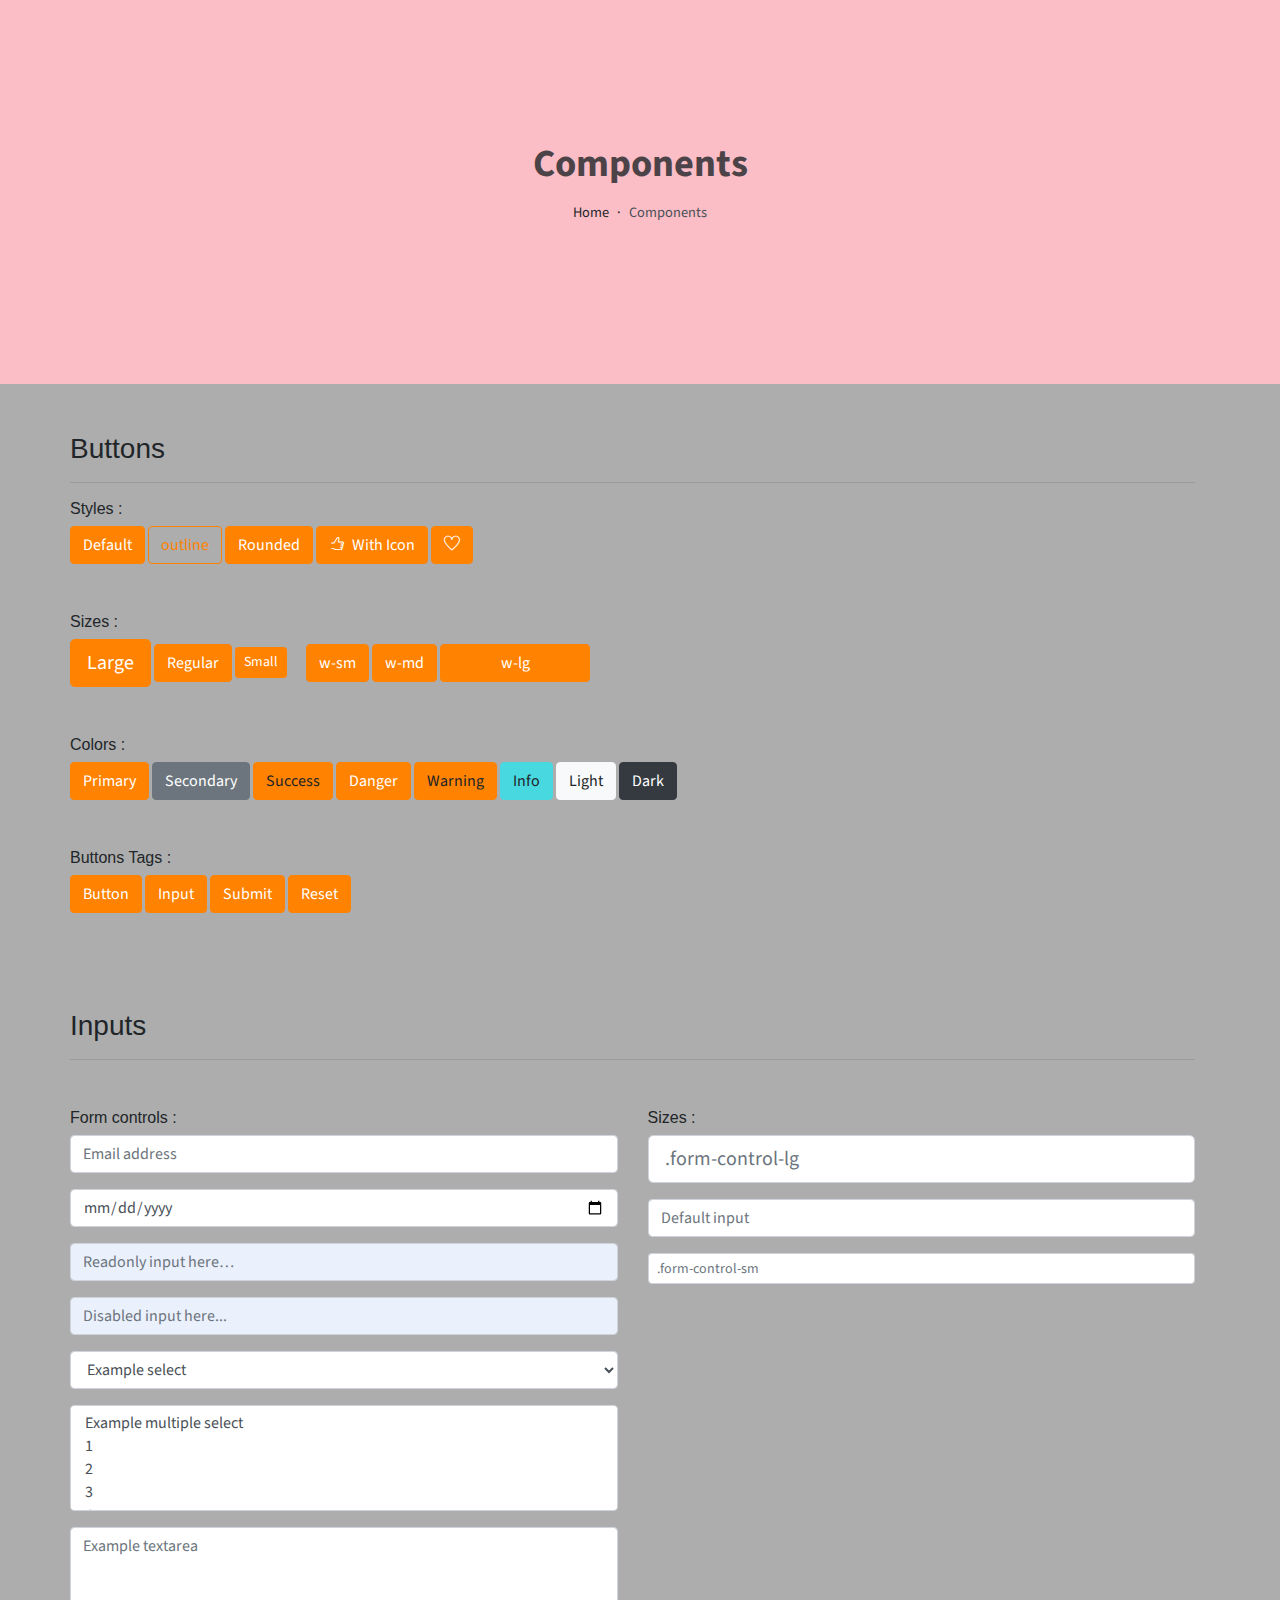
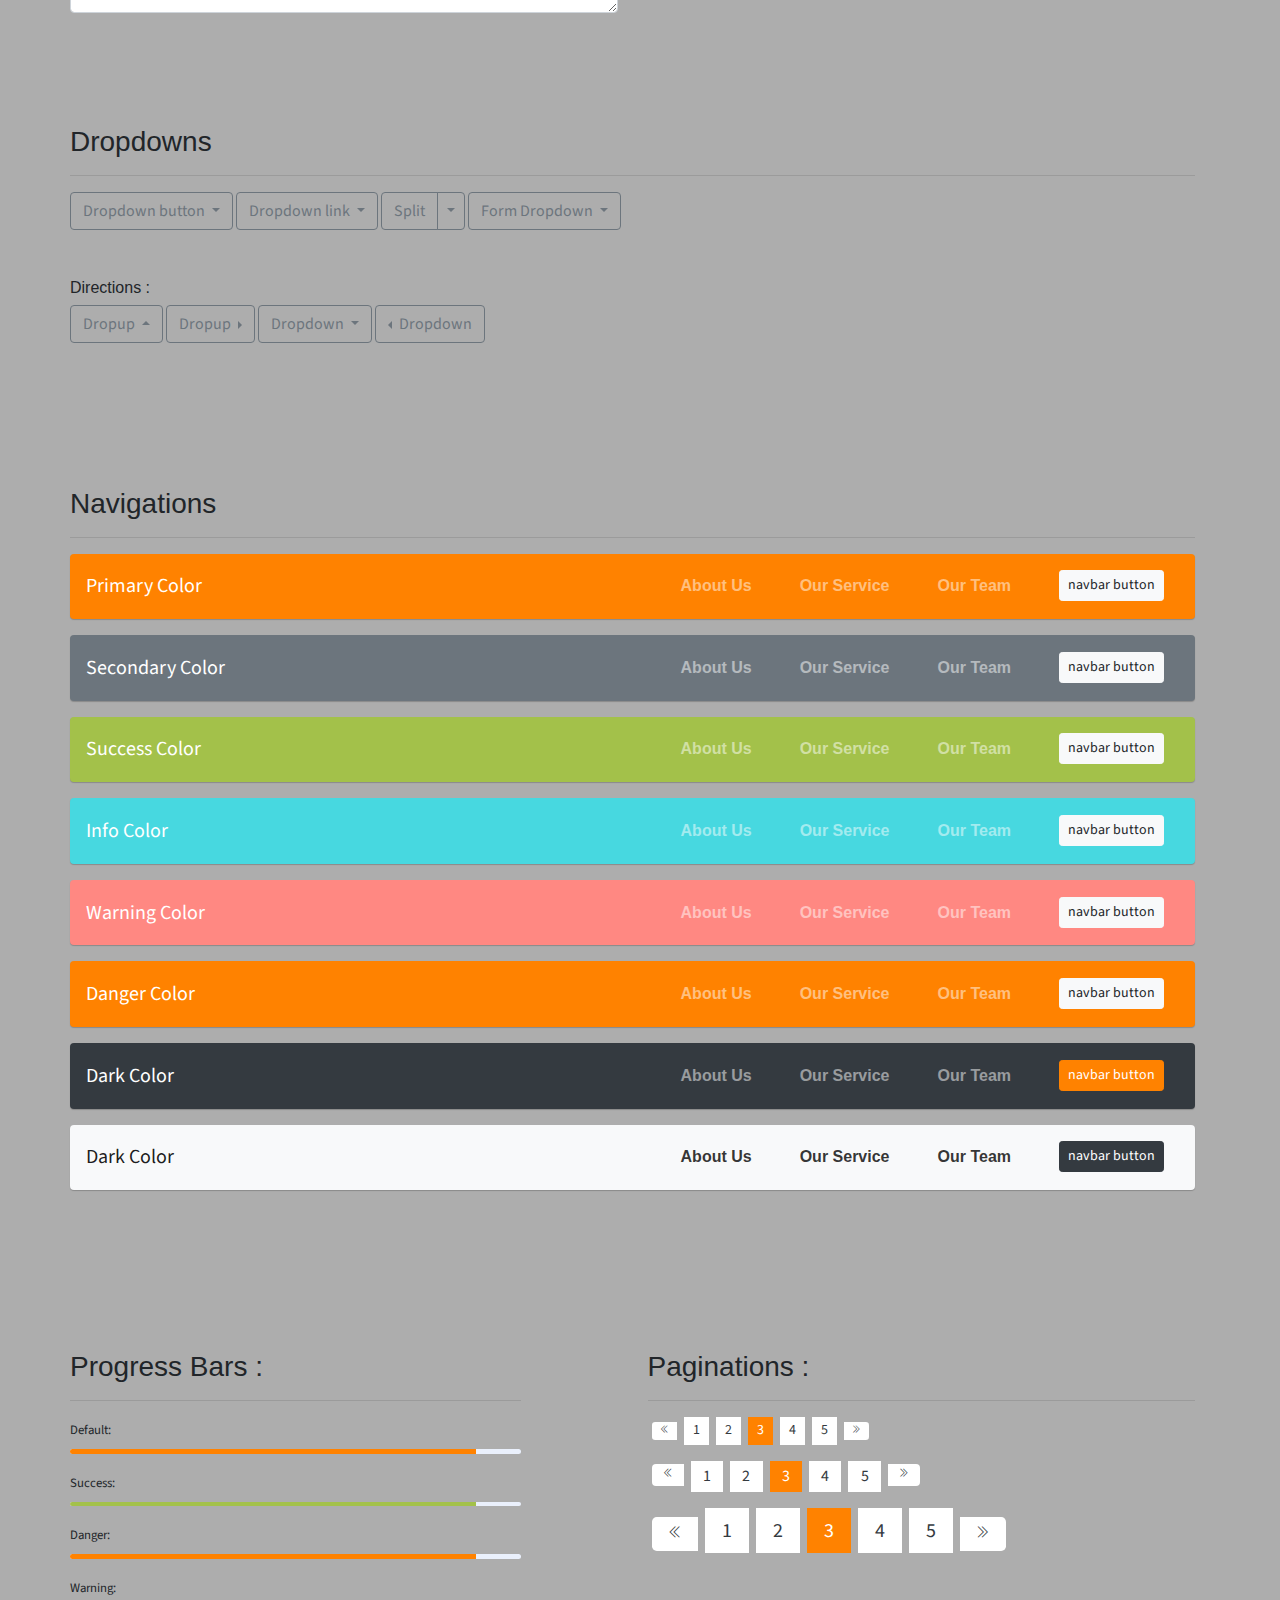
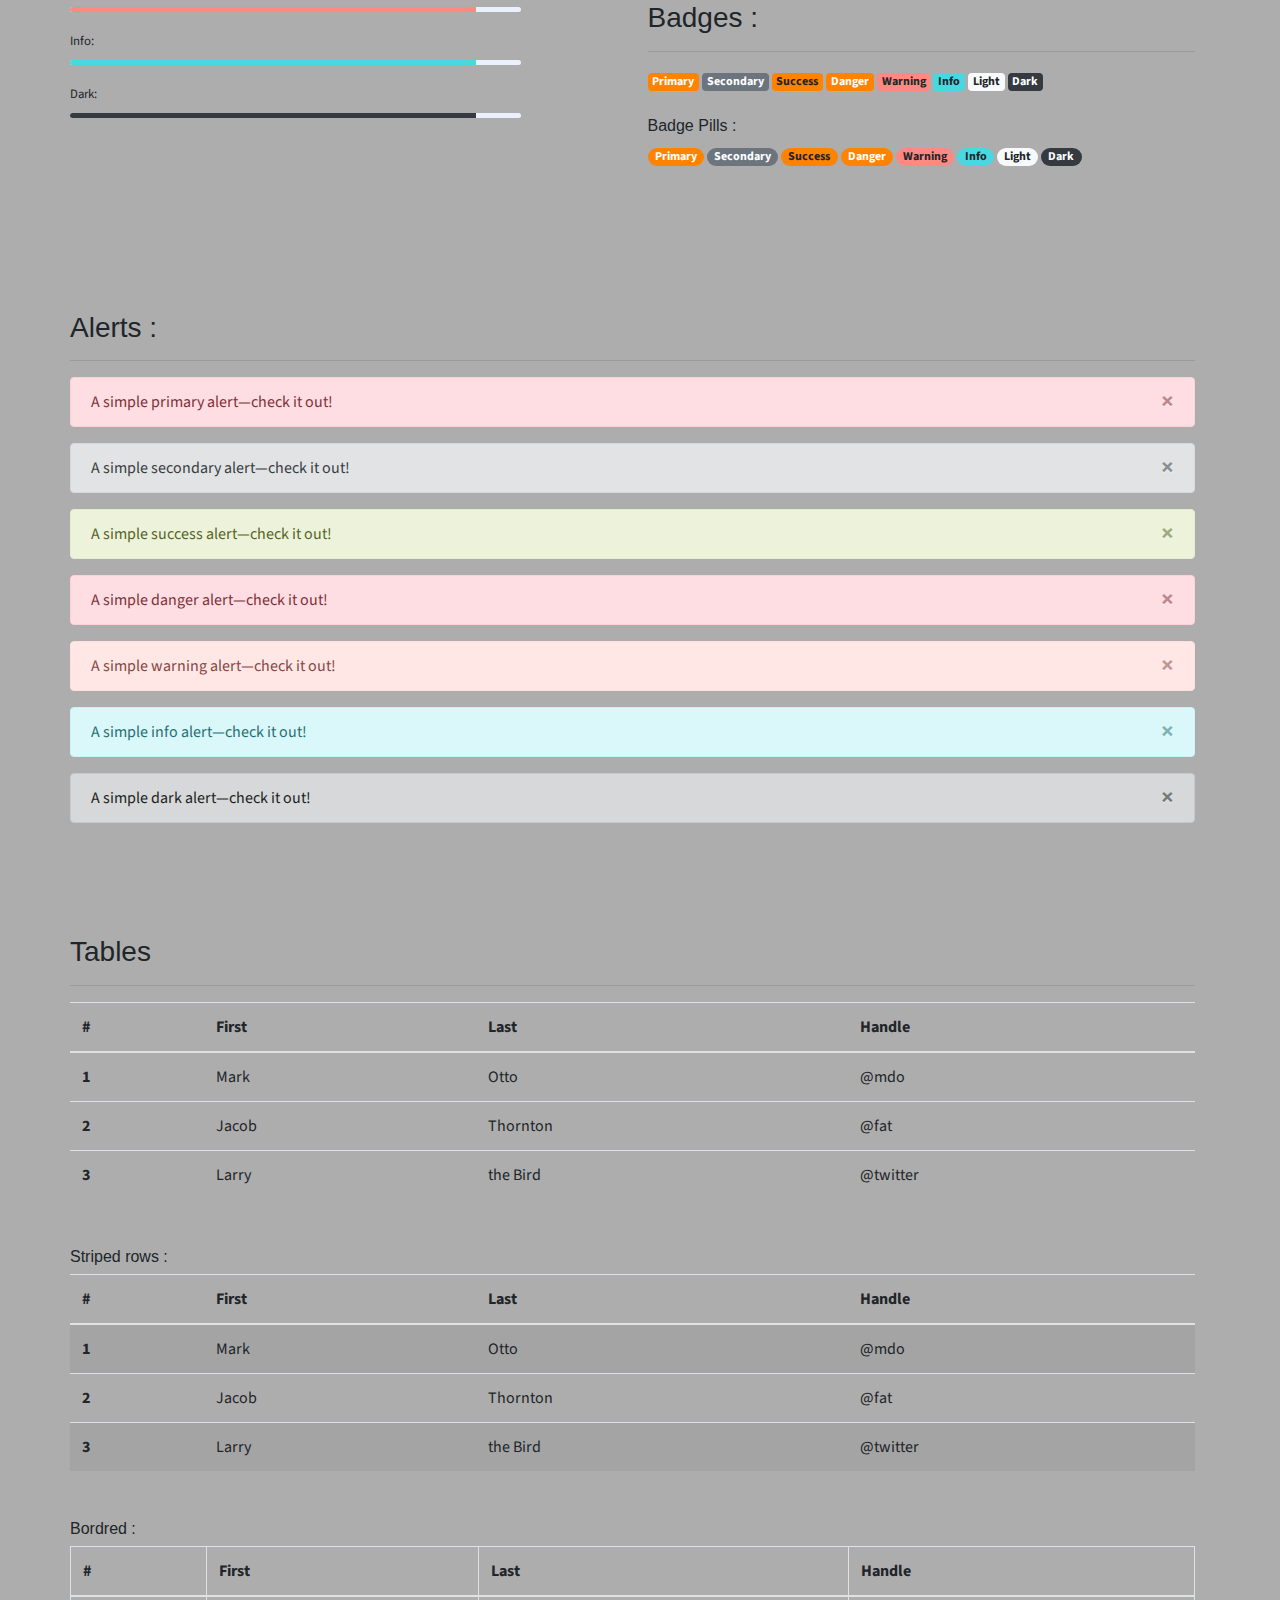
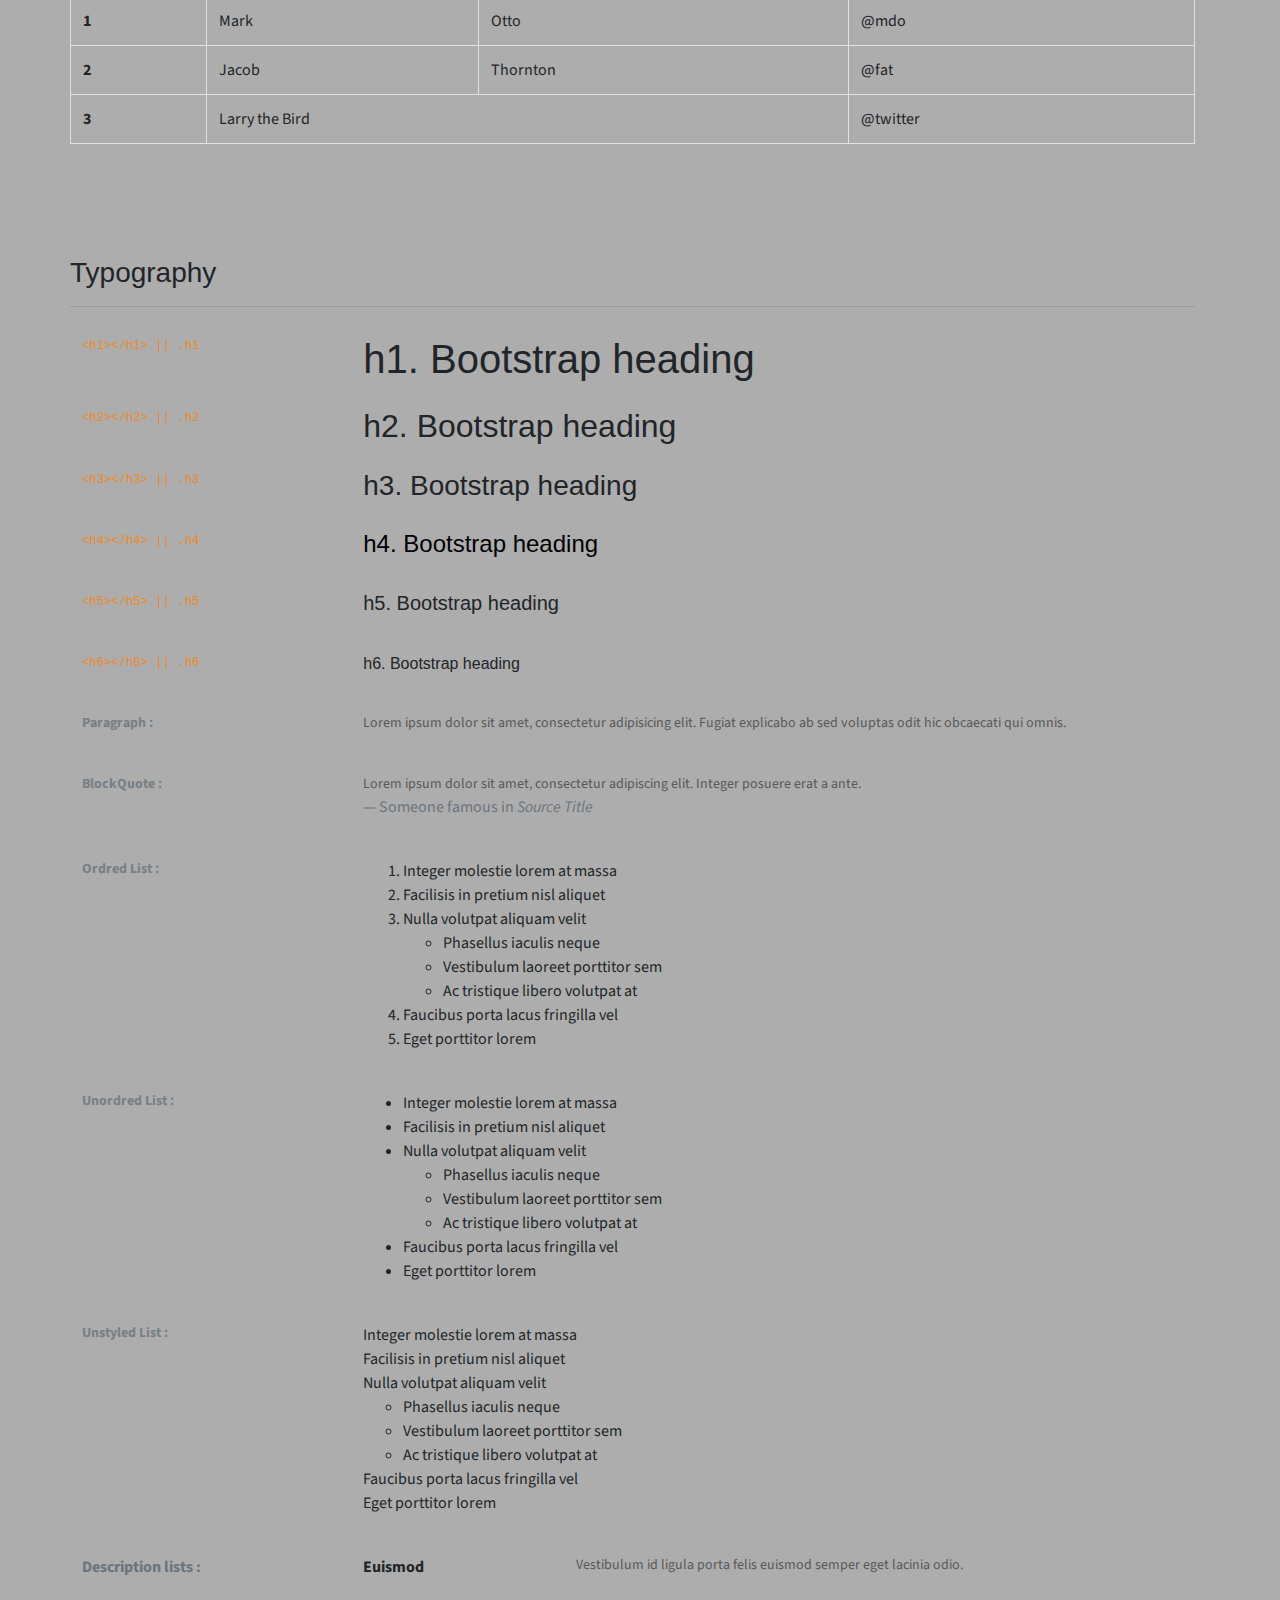
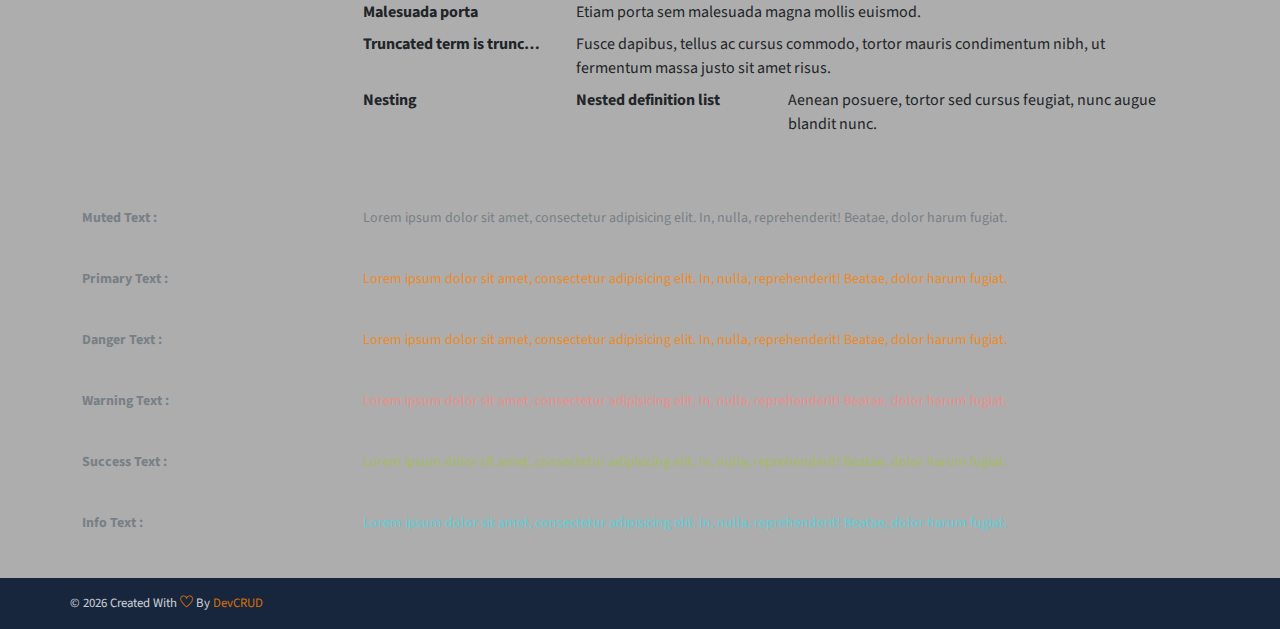
<file: components.html>
<!DOCTYPE html>
<html lang="en">
<head>
   <meta charset="utf-8">
   <meta name="viewport" content="width=device-width, initial-scale=1, shrink-to-fit=no">
   <meta name="description" content="Start your development with JohnDoe landing page.">
   <meta name="author" content="Devcrud">
   <title>JohnDoe Landing page | Components</title>
   <link rel="icon" href="assets/imgs/favicon.png" type="image/png">
   <!-- font icons -->
   <link rel="stylesheet" href="assets/vendors/themify-icons/css/themify-icons.css">
   <!-- Bootstrap + Steller  -->
   <link rel="stylesheet" href="assets/css/johndoe.css">
</head>
<body>

   <!-- Page Header -->
   <header class="header header-mini"> 
      <div class="header-title">Components</div> 
      <nav aria-label="breadcrumb">
         <ol class="breadcrumb">
            <li class="breadcrumb-item"><a href="/">Home</a></li>
            <li class="breadcrumb-item active" aria-current="page">Components</li>
         </ol>
      </nav>
   </header> <!-- End Of Page Header -->

   <!-- main content -->
   <div class="container">

      <!-- Buttons -->
      <h3 class="mt-5">Buttons</h3>
      <hr>
      <h6 class="section-secondary-title">Styles :</h6>
      <button class="btn btn-primary">Default</button>
      <button class="btn btn-outline-primary">outline</button>
      <button class="btn btn-primary rounded">Rounded</button>
      <button class="btn btn-primary rounded"><i class="ti-thumb-up pr-1"></i> With Icon</button>
      <button class="btn btn-primary circle"><i class="ti-heart"></i></button>

      <h6 class="section-secondary-title mt-5">Sizes :</h6>
      <button class="btn btn-primary btn-lg">Large</button>
      <button class="btn btn-primary ">Regular</button>
      <button class="btn btn-primary btn-sm">Small</button>
      <button class="btn btn-primary w-sm ml-3">w-sm</button>
      <button class="btn btn-primary w-md">w-md</button>
      <button class="btn btn-primary w-lg">w-lg</button>

      <h6 class="section-secondary-title mt-5">Colors :</h6>          
      <button type="button" class="btn btn-primary">Primary</button>
      <button type="button" class="btn btn-secondary">Secondary</button>
      <button type="button" class="btn btn-success">Success</button>
      <button type="button" class="btn btn-danger">Danger</button>
      <button type="button" class="btn btn-warning">Warning</button>
      <button type="button" class="btn btn-info">Info</button>
      <button type="button" class="btn btn-light">Light</button>
      <button type="button" class="btn btn-dark">Dark</button>

      <h6 class="section-secondary-title mt-5">Buttons Tags :</h6>
      <button class="btn btn-primary" type="submit">Button</button>
      <input class="btn btn-primary" type="button" value="Input">
      <input class="btn btn-primary" type="submit" value="Submit">
      <input class="btn btn-primary" type="reset" value="Reset">
      
      <!-- devider -->
      <div class="py-5"></div>

      <!-- Inputs -->
      <h3>Inputs</h3>
      <hr>
      <div class="row mt-5">
         <div class="col-md-6">
            <h6 class="section-secondary-title">Form controls :</h6>        
            <div class="form-group">
               <input type="email" class="form-control" id="exampleFormControlInput1" placeholder="Email address">
            </div>
            <div class="form-group">
               <input type="date" class="form-control" id="exampleFormControlInput1" placeholder="Date">
            </div>
            <div class="form-group">
               <input class="form-control" type="text" placeholder="Readonly input here…" readonly>
            </div>
            <div class="form-group">
               <input class="form-control" id="disabledInput" type="text" placeholder="Disabled input here..." disabled>
            </div>
            <div class="form-group">
               <select class="form-control" id="exampleFormControlSelect1">
                  <option>Example select</option>
                  <option>1</option>
                  <option>2</option>
                  <option>3</option>
                  <option>4</option>
                  <option>5</option>
               </select>
            </div>
            <div class="form-group">
               <select multiple class="form-control" id="exampleFormControlSelect2">
                  <option>Example multiple select</option>
                  <option>1</option>
                  <option>2</option>
                  <option>3</option>
                  <option>4</option>
                  <option>5</option>
               </select>
            </div>
            <div class="form-group">
               <textarea class="form-control" id="exampleFormControlTextarea1" rows="3" placeholder="Example textarea"></textarea>
            </div>
         </div>
         <div class="col-md-6">
            <h6 class="section-secondary-title">Sizes :</h6>    
            <div class="form-group">
               <input class="form-control form-control-lg" type="text" placeholder=".form-control-lg">             
            </div>
            <div class="form-group">
               <input class="form-control" type="text" placeholder="Default input">
            </div>
            <div class="form-group">
               <input class="form-control form-control-sm" type="text" placeholder=".form-control-sm"> 
            </div>
         </div>
      </div> <!-- end of inputs -->   

      <!-- devider -->
      <div class="py-5"></div>             

      <!-- Dropdowns -->
      <h3 class="components-section-title font-weight-normal">Dropdowns</h3>
      <hr>
      <div class="dropdown d-inline-block">
         <button class="btn btn-outline-secondary dropdown-toggle" type="button" id="dropdownMenuButton" data-toggle="dropdown" aria-haspopup="true" aria-expanded="false">
         Dropdown button
         </button>
         <div class="dropdown-menu" aria-labelledby="dropdownMenuButton">
         <a class="dropdown-item" href="#">Action</a>
         <a class="dropdown-item" href="#">Another action</a>
         <a class="dropdown-item" href="#">Something else here</a>
         </div>
      </div>
      <div class="dropdown d-inline-block">
         <a class="btn btn-outline-secondary dropdown-toggle" href="#" role="button" id="dropdownMenuLink" data-toggle="dropdown" aria-haspopup="true" aria-expanded="false">
            Dropdown link
         </a>
         <div class="dropdown-menu" aria-labelledby="dropdownMenuLink">
            <a class="dropdown-item" href="#">Action</a>
            <a class="dropdown-item" href="#">Another action</a>
            <a class="dropdown-item" href="#">Something else here</a>
         </div>
      </div>
      <div class="btn-group">
         <button type="button" class="btn btn-outline-secondary">Split</button>
         <button type="button" class="btn btn-outline-secondary dropdown-toggle dropdown-toggle-split" data-toggle="dropdown" aria-haspopup="true" aria-expanded="false">
         <span class="sr-only">Toggle Dropdown</span>
         </button>
         <div class="dropdown-menu">
            <a class="dropdown-item" href="#">Action</a>
            <a class="dropdown-item" href="#">Another action</a>
            <a class="dropdown-item" href="#">Something else here</a>
            <div class="dropdown-divider"></div>
            <a class="dropdown-item" href="#">Separated link</a>
         </div>
      </div>
      <div class="btn-group">
         <button class="btn btn-outline-secondary dropdown-toggle" type="button" id="dropdownMenuButton" data-toggle="dropdown" aria-haspopup="true" aria-expanded="false">
            Form Dropdown
         </button>
         <div class="dropdown-menu form">
            <form class="px-4 py-3">
               <div class="form-group">
                  <input type="email" class="form-control" id="exampleDropdownFormEmail1" placeholder="email@example.com">
               </div>
               <div class="form-group">
                  <input type="password" class="form-control" id="exampleDropdownFormPassword1" placeholder="Password">
               </div>
               <div class="form-check mb-3">
                  <input type="checkbox" class="form-check-input" id="dropdownCheck">
                  <label class="form-check-label" for="dropdownCheck">
                     Remember me
                  </label>
               </div>
               <button type="submit" class="btn btn-primary btn-block">Sign in</button>
            </form>
            <div class="dropdown-divider"></div>
            <a class="dropdown-item" href="#"><small>New around here? Sign up</small></a>
            <a class="dropdown-item" href="#"><small>Forgot password?</small></a>
         </div>
      </div>       
      <h6 class="section-secondary-title mt-5">Directions :</h6>  
      <div class="btn-group dropup">
         <button type="button" class="btn btn-outline-secondary dropdown-toggle" data-toggle="dropdown" aria-haspopup="true" aria-expanded="false">
            Dropup
         </button>
         <div class="dropdown-menu">
            <a class="dropdown-item" href="#">Action</a>
            <a class="dropdown-item" href="#">Another action</a>
            <a class="dropdown-item" href="#">Something else here</a>
            <div class="dropdown-divider"></div>
            <a class="dropdown-item" href="#">Separated link</a>
         </div>
      </div>
      <div class="btn-group dropright">
         <button type="button" class="btn btn-outline-secondary dropdown-toggle" data-toggle="dropdown" aria-haspopup="true" aria-expanded="false">
            Dropup
         </button>
         <div class="dropdown-menu">
            <a class="dropdown-item" href="#">Action</a>
            <a class="dropdown-item" href="#">Another action</a>
            <a class="dropdown-item" href="#">Something else here</a>
            <div class="dropdown-divider"></div>
            <a class="dropdown-item" href="#">Separated link</a>
         </div>
      </div>
      <div class="btn-group">
         <button type="button" class="btn btn-outline-secondary dropdown-toggle" data-toggle="dropdown" aria-haspopup="true" aria-expanded="false">
            Dropdown
         </button>
         <div class="dropdown-menu">
            <a class="dropdown-item" href="#">Action</a>
            <a class="dropdown-item" href="#">Another action</a>
            <a class="dropdown-item" href="#">Something else here</a>
            <div class="dropdown-divider"></div>
            <a class="dropdown-item" href="#">Separated link</a>
         </div>
      </div>
      <div class="btn-group dropleft">
         <button type="button" class="btn btn-outline-secondary dropdown-toggle" data-toggle="dropdown" aria-haspopup="true" aria-expanded="false">
            Dropdown
         </button>
         <div class="dropdown-menu">
            <a class="dropdown-item" href="#">Action</a>
            <a class="dropdown-item" href="#">Another action</a>
            <a class="dropdown-item" href="#">Something else here</a>
            <div class="dropdown-divider"></div>
            <a class="dropdown-item" href="#">Separated link</a>
         </div>
      </div> <!-- end of Dropdowns -->  

      <!-- devider -->
      <div class="py-5"></div>   

      <!-- navbars -->
      <h3 class="components-section-title font-weight-normal mt-5">Navigations</h3>
      <hr>
      <nav class="navbar navbar-expand-sm navbar-dark bg-primary rounded shadow mb-3">
         <div class="container">
            <a class="navbar-brand" href="#">Primary Color</a>
            <button class="navbar-toggler ml-auto" type="button" data-toggle="collapse" data-target="#navbarSupportedContent" aria-controls="navbarSupportedContent" aria-expanded="false" aria-label="Toggle navigation">
            <span class="navbar-toggler-icon"></span>
            </button>
            <div class="collapse navbar-collapse" id="navbarSupportedContent">
               <ul class="navbar-nav ml-auto"> 
                  <li class="nav-item">
                     <a class="nav-link" href="#about">About Us</a>
                  </li>
                  <li class="nav-item">
                     <a class="nav-link" href="#service">Our Service</a>
                  </li>
                  <li class="nav-item">
                     <a class="nav-link" href="#team">Our Team</a>
                  </li>
                  <li class="nav-item">
                     <a href="#book-table" class="ml-4 mt-1 btn btn-light btn-sm">navbar button</a>
                  </li>
               </ul>                       
            </div>
         </div>
      </nav>
      <nav class="navbar navbar-expand-sm navbar-dark bg-secondary rounded shadow mb-3">
         <div class="container">
            <a class="navbar-brand" href="#">Secondary Color</a>
            <button class="navbar-toggler ml-auto" type="button" data-toggle="collapse" data-target="#navbarSupportedContent" aria-controls="navbarSupportedContent" aria-expanded="false" aria-label="Toggle navigation">
            <span class="navbar-toggler-icon"></span>
            </button>
            <div class="collapse navbar-collapse" id="navbarSupportedContent">
               <ul class="navbar-nav ml-auto"> 
                  <li class="nav-item">
                     <a class="nav-link" href="#about">About Us</a>
                  </li>
                  <li class="nav-item">
                     <a class="nav-link" href="#service">Our Service</a>
                  </li>
                  <li class="nav-item">
                     <a class="nav-link" href="#team">Our Team</a>
                  </li>
                  <li class="nav-item">
                     <a href="#book-table" class="ml-4 mt-1 btn btn-light btn-sm">navbar button</a>
                  </li>
               </ul>                       
            </div>
         </div>
      </nav>
      <nav class="navbar navbar-expand-sm navbar-dark bg-success rounded shadow mb-3">
         <div class="container">
            <a class="navbar-brand" href="#">Success Color</a>
            <button class="navbar-toggler ml-auto" type="button" data-toggle="collapse" data-target="#navbarSupportedContent" aria-controls="navbarSupportedContent" aria-expanded="false" aria-label="Toggle navigation">
            <span class="navbar-toggler-icon"></span>
            </button>
            <div class="collapse navbar-collapse" id="navbarSupportedContent">
               <ul class="navbar-nav ml-auto"> 
                  <li class="nav-item">
                     <a class="nav-link" href="#about">About Us</a>
                  </li>
                  <li class="nav-item">
                     <a class="nav-link" href="#service">Our Service</a>
                  </li>
                  <li class="nav-item">
                     <a class="nav-link" href="#team">Our Team</a>
                  </li>
                  <li class="nav-item">
                     <a href="#book-table" class="ml-4 mt-1 btn btn-light btn-sm">navbar button</a>
                  </li>
               </ul>                       
            </div>
         </div>
      </nav>
      <nav class="navbar navbar-expand-sm navbar-dark bg-info rounded shadow mb-3">
         <div class="container">
            <a class="navbar-brand" href="#">Info Color</a>
            <button class="navbar-toggler ml-auto" type="button" data-toggle="collapse" data-target="#navbarSupportedContent" aria-controls="navbarSupportedContent" aria-expanded="false" aria-label="Toggle navigation">
            <span class="navbar-toggler-icon"></span>
            </button>
            <div class="collapse navbar-collapse" id="navbarSupportedContent">
               <ul class="navbar-nav ml-auto"> 
                  <li class="nav-item">
                     <a class="nav-link" href="#about">About Us</a>
                  </li>
                  <li class="nav-item">
                     <a class="nav-link" href="#service">Our Service</a>
                  </li>
                  <li class="nav-item">
                     <a class="nav-link" href="#team">Our Team</a>
                  </li>
                  <li class="nav-item">
                     <a href="#book-table" class="ml-4 mt-1 btn btn-light btn-sm">navbar button</a>
                  </li>
               </ul>                       
            </div>
         </div>
      </nav>
      <nav class="navbar navbar-expand-sm navbar-dark bg-warning rounded shadow mb-3">
         <div class="container">
            <a class="navbar-brand" href="#">Warning Color</a>
            <button class="navbar-toggler ml-auto" type="button" data-toggle="collapse" data-target="#navbarSupportedContent" aria-controls="navbarSupportedContent" aria-expanded="false" aria-label="Toggle navigation">
            <span class="navbar-toggler-icon"></span>
            </button>
            <div class="collapse navbar-collapse" id="navbarSupportedContent">
               <ul class="navbar-nav ml-auto"> 
                  <li class="nav-item">
                     <a class="nav-link" href="#about">About Us</a>
                  </li>
                  <li class="nav-item">
                     <a class="nav-link" href="#service">Our Service</a>
                  </li>
                  <li class="nav-item">
                     <a class="nav-link" href="#team">Our Team</a>
                  </li>
                  <li class="nav-item">
                     <a href="#book-table" class="ml-4 mt-1 btn btn-light btn-sm">navbar button</a>
                  </li>
               </ul>                       
            </div>
         </div>
      </nav>
      <nav class="navbar navbar-expand-sm navbar-dark bg-danger rounded shadow mb-3">
         <div class="container">
            <a class="navbar-brand" href="#">Danger Color</a>
            <button class="navbar-toggler ml-auto" type="button" data-toggle="collapse" data-target="#navbarSupportedContent" aria-controls="navbarSupportedContent" aria-expanded="false" aria-label="Toggle navigation">
            <span class="navbar-toggler-icon"></span>
            </button>
            <div class="collapse navbar-collapse" id="navbarSupportedContent">
               <ul class="navbar-nav ml-auto"> 
                  <li class="nav-item">
                     <a class="nav-link" href="#about">About Us</a>
                  </li>
                  <li class="nav-item">
                     <a class="nav-link" href="#service">Our Service</a>
                  </li>
                  <li class="nav-item">
                     <a class="nav-link" href="#team">Our Team</a>
                  </li>
                  <li class="nav-item">
                     <a href="#book-table" class="ml-4 mt-1 btn btn-light btn-sm">navbar button</a>
                  </li>
               </ul>                       
            </div>
         </div>
      </nav>
      <nav class="navbar navbar-expand-sm navbar-dark bg-dark rounded shadow mb-3">
         <div class="container">
            <a class="navbar-brand" href="#">Dark Color</a>
            <button class="navbar-toggler ml-auto" type="button" data-toggle="collapse" data-target="#navbarSupportedContent" aria-controls="navbarSupportedContent" aria-expanded="false" aria-label="Toggle navigation">
            <span class="navbar-toggler-icon"></span>
            </button>
            <div class="collapse navbar-collapse" id="navbarSupportedContent">
               <ul class="navbar-nav ml-auto"> 
                  <li class="nav-item">
                     <a class="nav-link" href="#about">About Us</a>
                  </li>
                  <li class="nav-item">
                     <a class="nav-link" href="#service">Our Service</a>
                  </li>
                  <li class="nav-item">
                     <a class="nav-link" href="#team">Our Team</a>
                  </li>
                  <li class="nav-item">
                     <a href="#book-table" class="ml-4 mt-1 btn btn-primary btn-sm">navbar button</a>
                  </li>
               </ul>                       
            </div>
         </div>
      </nav>
      <nav class="navbar navbar-expand-sm navbar-light bg-light rounded shadow mb-3">
         <div class="container">
            <a class="navbar-brand" href="#">Dark Color</a>
            <button class="navbar-toggler ml-auto" type="button" data-toggle="collapse" data-target="#navbarSupportedContent" aria-controls="navbarSupportedContent" aria-expanded="false" aria-label="Toggle navigation">
            <span class="navbar-toggler-icon"></span>
            </button>
            <div class="collapse navbar-collapse" id="navbarSupportedContent">
               <ul class="navbar-nav ml-auto"> 
                  <li class="nav-item">
                     <a class="nav-link" href="#about">About Us</a>
                  </li>
                  <li class="nav-item">
                     <a class="nav-link" href="#service">Our Service</a>
                  </li>
                  <li class="nav-item">
                     <a class="nav-link" href="#team">Our Team</a>
                  </li>
                  <li class="nav-item">
                     <a href="#book-table" class="ml-4 mt-1 btn btn-dark btn-sm">navbar button</a>
                  </li>
               </ul>                       
            </div>
         </div>
      </nav>
      <!-- End of navbars -->

      <!-- devider -->
      <div class="py-5"></div>   
      
      <!-- progress bars -->
      <div class="row justify-content-between">
         <div class="col-md-5">
            <h3 class="components-section-title font-weight-normal mt-5">Progress Bars :</h3>
            <hr>
            <small>Default: </small>
            <div class="progress mt-2 mb-3">
               <div class="progress-bar" role="progressbar" style="width: 90%" aria-valuenow="25" aria-valuemin="0" aria-valuemax="100"></div>
            </div>
            <small>Success:</small>
            <div class="progress mt-2 mb-3">
               <div class="progress-bar bg-success" role="progressbar" style="width: 90%" aria-valuenow="25" aria-valuemin="0" aria-valuemax="100"></div>
            </div>
            <small>Danger:</small>
            <div class="progress mt-2 mb-3">
               <div class="progress-bar bg-danger" role="progressbar" style="width: 90%" aria-valuenow="25" aria-valuemin="0" aria-valuemax="100"></div>
            </div>
            <small>Warning:</small>
            <div class="progress mt-2 mb-3">
               <div class="progress-bar bg-warning" role="progressbar" style="width: 90%" aria-valuenow="25" aria-valuemin="0" aria-valuemax="100"></div>
            </div>
            <small>Info:</small>
            <div class="progress mt-2 mb-3">
               <div class="progress-bar bg-info" role="progressbar" style="width: 90%" aria-valuenow="25" aria-valuemin="0" aria-valuemax="100"></div>
            </div>
            <small>Dark:</small>
            <div class="progress mt-2 mb-3">
               <div class="progress-bar bg-dark" role="progressbar" style="width: 90%" aria-valuenow="25" aria-valuemin="0" aria-valuemax="100"></div>
            </div>
         </div>
         <div class="col-md-6">
            <h3 class="components-section-title font-weight-normal mt-5">Paginations :</h3>
            <hr>
            <nav aria-label="Page navigation example">
               <ul class="pagination pagination-sm">
                  <li class="page-item"><a class="page-link" href="#"><i class="ti-angle-double-left"></i></a></li>
                  <li class="page-item"><a class="page-link" href="#">1</a></li>
                  <li class="page-item"><a class="page-link" href="#">2</a></li>
                  <li class="page-item active"><a class="page-link" href="#">3</a></li>
                  <li class="page-item"><a class="page-link" href="#">4</a></li>
                  <li class="page-item"><a class="page-link" href="#">5</a></li>
                  <li class="page-item"><a class="page-link" href="#"><i class="ti-angle-double-right"></i></a></li>
               </ul>
            </nav>
            <nav aria-label="Page navigation example">
               <ul class="pagination">
               <li class="page-item"><a class="page-link" href="#"><i class="ti-angle-double-left"></i></a></li>
                  <li class="page-item"><a class="page-link" href="#">1</a></li>
                  <li class="page-item"><a class="page-link" href="#">2</a></li>
                  <li class="page-item active"><a class="page-link" href="#">3</a></li>
                  <li class="page-item"><a class="page-link" href="#">4</a></li>
                  <li class="page-item"><a class="page-link" href="#">5</a></li>
                  <li class="page-item"><a class="page-link" href="#"><i class="ti-angle-double-right"></i></a></li>
               </ul>
            </nav>
            <nav aria-label="Page navigation example">
               <ul class="pagination pagination-lg">
                  <li class="page-item"><a class="page-link" href="#"><i class="ti-angle-double-left"></i></a></li>
                  <li class="page-item"><a class="page-link" href="#">1</a></li>
                  <li class="page-item"><a class="page-link" href="#">2</a></li>
                  <li class="page-item active"><a class="page-link" href="#">3</a></li>
                  <li class="page-item"><a class="page-link" href="#">4</a></li>
                  <li class="page-item"><a class="page-link" href="#">5</a></li>
                  <li class="page-item"><a class="page-link" href="#"><i class="ti-angle-double-right"></i></a></li>
               </ul>
            </nav>

            <!-- Badges -->
            <h3 class="components-section-title font-weight-normal mt-5">Badges :</h3>
            <hr>
            <span class="badge badge-primary">Primary</span>
            <span class="badge badge-secondary">Secondary</span>
            <span class="badge badge-success">Success</span>
            <span class="badge badge-danger">Danger</span>
            <span class="badge badge-warning">Warning</span>
            <span class="badge badge-info">Info</span>
            <span class="badge badge-light">Light</span>
            <span class="badge badge-dark">Dark</span>
            <h6 class="section-secondary-title mt-4 mb-2">Badge Pills :</h6>
            <span class="badge badge-pill badge-primary">Primary</span>
            <span class="badge badge-pill badge-secondary">Secondary</span>
            <span class="badge badge-pill badge-success">Success</span>
            <span class="badge badge-pill badge-danger">Danger</span>
            <span class="badge badge-pill badge-warning">Warning</span>
            <span class="badge badge-pill badge-info">Info</span>
            <span class="badge badge-pill badge-light">Light</span>
            <span class="badge badge-pill badge-dark">Dark</span>
         </div>
      </div> <!-- End of Progress bars -->

      <!-- devider -->
      <div class="py-5"></div>  

      <!-- Alerts -->
      <h3 class="components-section-title font-weight-normal mt-5">Alerts :</h3>
      <hr>
      <div class="alert alert-primary alert-dismissible fade show" role="alert">
         A simple primary alert—check it out!
         <button type="button" class="close" data-dismiss="alert" aria-label="Close">
            <span aria-hidden="true">&times;</span>
         </button>
      </div>
      <div class="alert alert-secondary alert-dismissible fade show" role="alert">
         A simple secondary alert—check it out!
         <button type="button" class="close" data-dismiss="alert" aria-label="Close">
            <span aria-hidden="true">&times;</span>
         </button>
      </div>
      <div class="alert alert-success alert-dismissible fade show" role="alert">
         A simple success alert—check it out!
         <button type="button" class="close" data-dismiss="alert" aria-label="Close">
            <span aria-hidden="true">&times;</span>
         </button>
      </div>
      <div class="alert alert-danger alert-dismissible fade show" role="alert">
         A simple danger alert—check it out!
         <button type="button" class="close" data-dismiss="alert" aria-label="Close">
            <span aria-hidden="true">&times;</span>
         </button>
      </div>
      <div class="alert alert-warning alert-dismissible fade show" role="alert">
         A simple warning alert—check it out!
         <button type="button" class="close" data-dismiss="alert" aria-label="Close">
            <span aria-hidden="true">&times;</span>
         </button>
      </div>
      <div class="alert alert-info alert-dismissible fade show" role="alert">
         A simple info alert—check it out!
         <button type="button" class="close" data-dismiss="alert" aria-label="Close">
            <span aria-hidden="true">&times;</span>
         </button>
      </div>
      <div class="alert alert-dark alert-dismissible fade show" role="alert">
         A simple dark alert—check it out!
         <button type="button" class="close" data-dismiss="alert" aria-label="Close">
            <span aria-hidden="true">&times;</span>
         </button>
      </div>
      <!-- end of alerts -->

      <!-- devider -->
      <div class="py-5"></div> 
   
      <!-- tables -->
      <h3 class="components-section-title">Tables</h3>
      <hr>
      <table class="table">
         <thead>
            <tr>
               <th scope="col">#</th>
               <th scope="col">First</th>
               <th scope="col">Last</th>
               <th scope="col">Handle</th>
            </tr>
         </thead>
         <tbody>
            <tr>
               <th scope="row">1</th>
               <td>Mark</td>
               <td>Otto</td>
               <td>@mdo</td>
            </tr>
            <tr>
               <th scope="row">2</th>
               <td>Jacob</td>
               <td>Thornton</td>
               <td>@fat</td>
            </tr>
            <tr>
               <th scope="row">3</th>
               <td>Larry</td>
               <td>the Bird</td>
               <td>@twitter</td>
            </tr>
         </tbody>
      </table>

      <h6 class="section-secondary-title mt-5">Striped rows :</h6>
      <table class="table table-striped">
         <thead>
            <tr>
               <th scope="col">#</th>
               <th scope="col">First</th>
               <th scope="col">Last</th>
               <th scope="col">Handle</th>
            </tr>
         </thead>
         <tbody>
            <tr>
               <th scope="row">1</th>
               <td>Mark</td>
               <td>Otto</td>
               <td>@mdo</td>
            </tr>
            <tr>
               <th scope="row">2</th>
               <td>Jacob</td>
               <td>Thornton</td>
               <td>@fat</td>
            </tr>
            <tr>
               <th scope="row">3</th>
               <td>Larry</td>
               <td>the Bird</td>
               <td>@twitter</td>
            </tr>
         </tbody>
      </table>

      <h6 class="section-secondary-title mt-5">Bordred :</h6>
      <table class="table table-bordered">
         <thead>
            <tr>
               <th scope="col">#</th>
               <th scope="col">First</th>
               <th scope="col">Last</th>
               <th scope="col">Handle</th>
            </tr>
         </thead>
         <tbody>
            <tr>
               <th scope="row">1</th>
               <td>Mark</td>
               <td>Otto</td>
               <td>@mdo</td>
            </tr>
            <tr>
               <th scope="row">2</th>
               <td>Jacob</td>
               <td>Thornton</td>
               <td>@fat</td>
            </tr>
            <tr>
               <th scope="row">3</th>
               <td colspan="2">Larry the Bird</td>
               <td>@twitter</td>
            </tr>
         </tbody>
      </table>
      <!-- end of tables -->

      <!-- devider -->
      <div class="py-5"></div> 

      <!-- typography -->
      <h3 class="components-section-title">Typography</h3>
      <hr>
     
      <table class="table table-borderless v-align-center">
         <tbody>
            <tr>
               <td>
                  <p><code class="highlighter-rouge">&lt;h1&gt;&lt;/h1&gt; || .h1</code></p>
               </td>
               <td class="w-75"><span class="h1">h1. Bootstrap heading</span></td>
            </tr>
            <tr>
               <td>
                  <p><code class="highlighter-rouge">&lt;h2&gt;&lt;/h2&gt; || .h2</code></p>
               </td>
               <td><span class="h2">h2. Bootstrap heading</span></td>
            </tr>
            <tr>
               <td>
                  <p><code class="highlighter-rouge">&lt;h3&gt;&lt;/h3&gt; || .h3</code></p>
               </td>
               <td><span class="h3">h3. Bootstrap heading</span></td>
            </tr>
            <tr>
               <td>
                  <p><code class="highlighter-rouge">&lt;h4&gt;&lt;/h4&gt; || .h4</code></p>
               </td>
               <td><span class="h4">h4. Bootstrap heading</span></td>
            </tr>
            <tr>
               <td>
                  <p><code class="highlighter-rouge">&lt;h5&gt;&lt;/h5&gt; || .h5</code></p>
               </td>
               <td><span class="h5">h5. Bootstrap heading</span></td>
            </tr>
            <tr>
               <td>
                  <p><code class="highlighter-rouge">&lt;h6&gt;&lt;/h6&gt; || .h6</code></p>
               </td>
               <td><span class="h6">h6. Bootstrap heading</span></td>
            </tr>
            <tr>
               <td>
                  <p class="font-weight-bold text-muted">Paragraph :</p>
               </td>
               <td><p>Lorem ipsum dolor sit amet, consectetur adipisicing elit. Fugiat explicabo ab sed voluptas odit hic obcaecati qui omnis.</p></td>
            </tr>
            <tr>
               <td>
                  <p class="font-weight-bold text-muted">BlockQuote :</p>
               </td>
               <td>
                  <blockquote class="blockquote">
                     <p class="mb-0">Lorem ipsum dolor sit amet, consectetur adipiscing elit. Integer posuere erat a ante.</p>
                     <footer class="blockquote-footer">Someone famous in <cite title="Source Title">Source Title</cite></footer>
                  </blockquote>
               </td>
            </tr>

            
            <tr>
               <td><p class="font-weight-bold text-muted">Ordred List :</p></td>
               <td>
                  <ol>
                     <li>Integer molestie lorem at massa</li>
                     <li>Facilisis in pretium nisl aliquet</li>
                     <li>Nulla volutpat aliquam velit
                        <ul>
                           <li>Phasellus iaculis neque</li>
                           <li>Vestibulum laoreet porttitor sem</li>
                           <li>Ac tristique libero volutpat at</li>
                        </ul>
                     </li>
                     <li>Faucibus porta lacus fringilla vel</li>
                     <li>Eget porttitor lorem</li>
                  </ol>
               </td>
            </tr>
            <tr>
               <td><p class="font-weight-bold text-muted">Unordred List :</p></td>
               <td>
                  <ul >
                     <li>Integer molestie lorem at massa</li>
                     <li>Facilisis in pretium nisl aliquet</li>
                     <li>Nulla volutpat aliquam velit
                        <ul>
                           <li>Phasellus iaculis neque</li>
                           <li>Vestibulum laoreet porttitor sem</li>
                           <li>Ac tristique libero volutpat at</li>
                        </ul>
                     </li>
                     <li>Faucibus porta lacus fringilla vel</li>
                     <li>Eget porttitor lorem</li>
                  </ul>
               </td>
            </tr>
            <tr>
               <td><p class="font-weight-bold text-muted">Unstyled List :</p></td>
               <td>
                  <ul class="list-unstyled">
                     <li>Integer molestie lorem at massa</li>
                     <li>Facilisis in pretium nisl aliquet</li>
                     <li>Nulla volutpat aliquam velit
                        <ul>
                           <li>Phasellus iaculis neque</li>
                           <li>Vestibulum laoreet porttitor sem</li>
                           <li>Ac tristique libero volutpat at</li>
                        </ul>
                     </li>
                     <li>Faucibus porta lacus fringilla vel</li>
                     <li>Eget porttitor lorem</li>
                  </ul>
               </td>
            </tr>
            <tr>
               <td class="font-weight-bold text-muted">Description lists : </td>
               <td>
                  <dl class="row">
                     <dt class="col-sm-3">Euismod</dt>
                     <dd class="col-sm-9">
                        <p>Vestibulum id ligula porta felis euismod semper eget lacinia odio.</p>
                     </dd>

                     <dt class="col-sm-3">Malesuada porta</dt>
                     <dd class="col-sm-9">Etiam porta sem malesuada magna mollis euismod.</dd>

                     <dt class="col-sm-3 text-truncate">Truncated term is truncated</dt>
                     <dd class="col-sm-9">Fusce dapibus, tellus ac cursus commodo, tortor mauris condimentum nibh, ut fermentum massa justo sit amet risus.</dd>

                     <dt class="col-sm-3">Nesting</dt>
                     <dd class="col-sm-9">
                        <dl class="row">
                           <dt class="col-sm-4">Nested definition list</dt>
                           <dd class="col-sm-8">Aenean posuere, tortor sed cursus feugiat, nunc augue blandit nunc.</dd>
                        </dl>
                     </dd>
                  </dl>
               </td>
            </tr>
            <tr>
               <td>
                  <p class="font-weight-bold text-muted">Muted Text :</p>
               </td>
               <td>
                  <p class="text-muted">Lorem ipsum dolor sit amet, consectetur adipisicing elit. In, nulla, reprehenderit! Beatae, dolor harum fugiat.</p>
               </td>
            </tr>
            <tr>
               <td>
                  <p class="font-weight-bold text-muted">Primary Text :</p>
               </td>
               <td>
                  <p class="text-primary">Lorem ipsum dolor sit amet, consectetur adipisicing elit. In, nulla, reprehenderit! Beatae, dolor harum fugiat.</p>
               </td>
            </tr>
            <tr>
               <td>
                  <p class="font-weight-bold text-muted">Danger Text :</p>
               </td>
               <td>
                  <p class="text-danger">Lorem ipsum dolor sit amet, consectetur adipisicing elit. In, nulla, reprehenderit! Beatae, dolor harum fugiat.</p>
               </td>
            </tr>
            <tr>
               <td>
                  <p class="font-weight-bold text-muted">Warning Text :</p>
               </td>
               <td>
                  <p class="text-warning">Lorem ipsum dolor sit amet, consectetur adipisicing elit. In, nulla, reprehenderit! Beatae, dolor harum fugiat.</p>
               </td>
            </tr>
            <tr>
               <td>
                  <p class="font-weight-bold text-muted">Success Text :</p>
               </td>
               <td>
                  <p class="text-success">Lorem ipsum dolor sit amet, consectetur adipisicing elit. In, nulla, reprehenderit! Beatae, dolor harum fugiat.</p>
               </td>
            </tr>
            <tr>
               <td>
                  <p class="font-weight-bold text-muted">Info Text :</p>
               </td>
               <td>
                  <p class="text-info">Lorem ipsum dolor sit amet, consectetur adipisicing elit. In, nulla, reprehenderit! Beatae, dolor harum fugiat.</p>
               </td>
            </tr>
         </tbody>
      </table>
   </div>
   <!-- end of typography -->

   <!-- Page Footer -->
   <footer class="footer py-3">
        <div class="container">
            <p class="small mb-0 text-light">
                &copy; <script>document.write(new Date().getFullYear())</script> Created With <i class="ti-heart text-danger"></i> By <a href="http://devcrud.com" target="_blank"><span class="text-danger" title="Bootstrap 4 Themes and Dashboards">DevCRUD</span></a> 
            </p>
        </div>
    </footer>
   <!-- End of Page Footer -->  
   
   <!-- core  -->
   <script src="assets/vendors/jquery/jquery-3.4.1.js"></script>
   <script src="assets/vendors/bootstrap/bootstrap.bundle.js"></script>

</body>
</html>
</file>
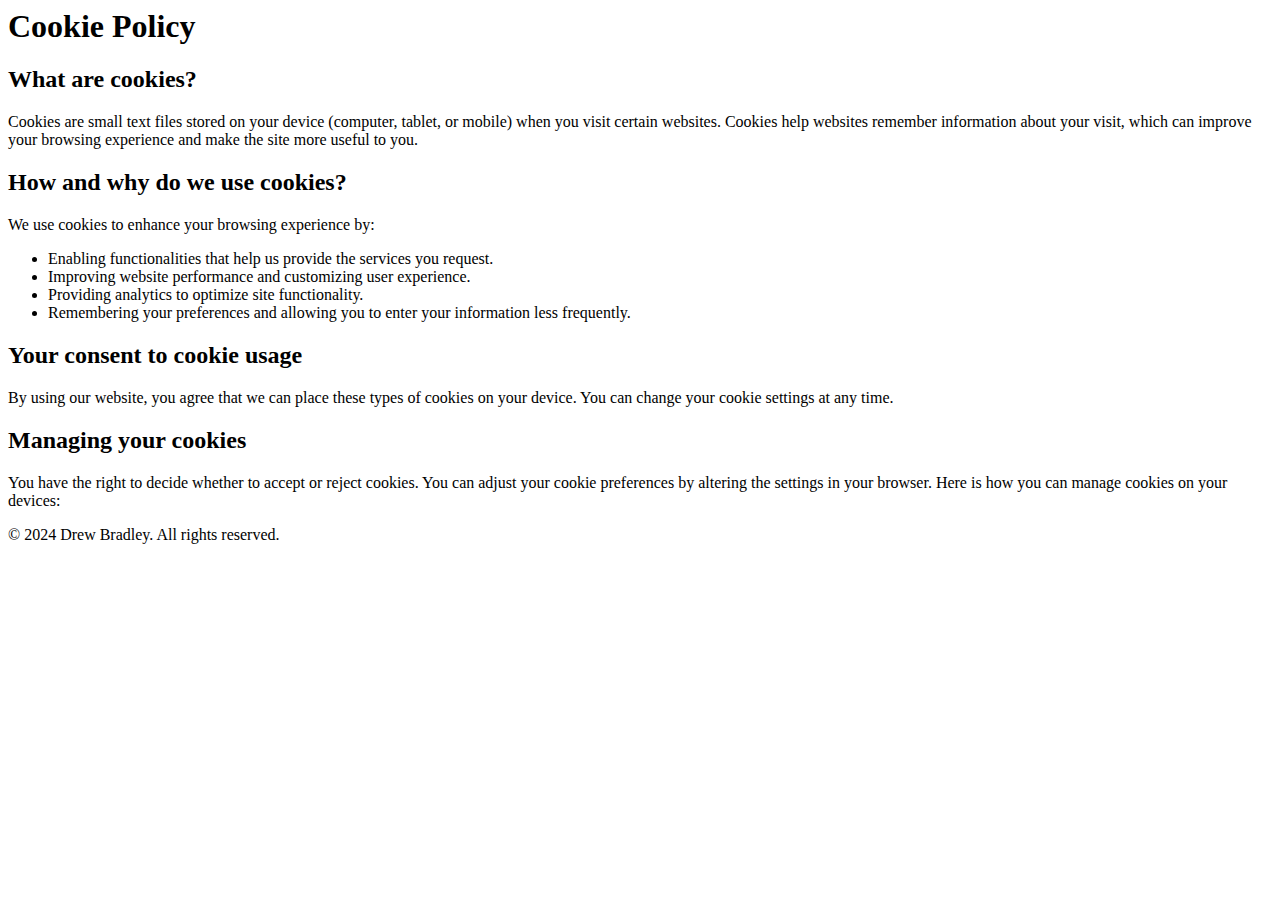
<file: cookie-policy.html>
<title>Cookie Policy</title>
</head>
<body>
    <header>
        <h1>Cookie Policy</h1>
    </header>
    <main>
        <section>
            <h2>What are cookies?</h2>
            <p>Cookies are small text files stored on your device (computer, tablet, or mobile) when you visit certain websites. Cookies help websites remember information about your visit, which can improve your browsing experience and make the site more useful to you.</p>
        </section>
        <section>
            <h2>How and why do we use cookies?</h2>
            <p>We use cookies to enhance your browsing experience by:</p>
            <ul>
                <li>Enabling functionalities that help us provide the services you request.</li>
                <li>Improving website performance and customizing user experience.</li>
                <li>Providing analytics to optimize site functionality.</li>
                <li>Remembering your preferences and allowing you to enter your information less frequently.</li>
            </ul>
        </section>
        <section>
            <h2>Your consent to cookie usage</h2>
            <p>By using our website, you agree that we can place these types of cookies on your device. You can change your cookie settings at any time.</p>
        </section>
        <section>
            <h2>Managing your cookies</h2>
            <p>You have the right to decide whether to accept or reject cookies. You can adjust your cookie preferences by altering the settings in your browser. Here is how you can manage cookies on your devices:</p>
            <ul>
        </section>
    </main>
    <footer>
        <p>&copy; 2024 Drew Bradley. All rights reserved.</p>
    </footer>
</body>
</html>
</file>
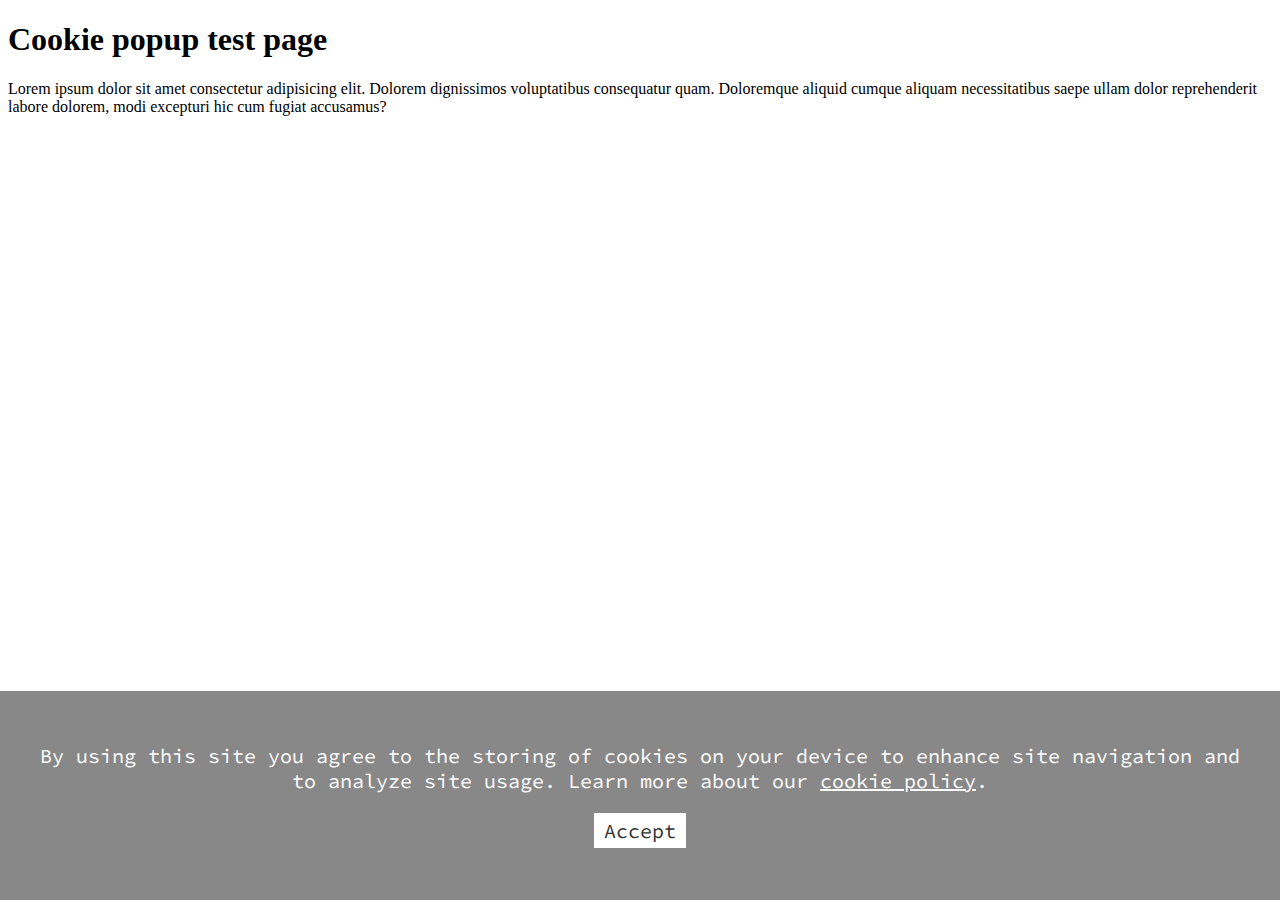
<file: cookie-popup.html>
<!DOCTYPE html>
<html lang="en">
  <head>
    <meta charset="UTF-8" />
    <meta http-equiv="X-UA-Compatible" content="IE=edge" />
    <meta name="viewport" content="width=device-width, initial-scale=1.0" />
    <title>Cookie popup test</title>
    <link rel="stylesheet" href="assets/css/cookie-popup.css" />
  </head>
  <body>
    <h1>Cookie popup test page</h1>
    <p>
      Lorem ipsum dolor sit amet consectetur adipisicing elit. Dolorem
      dignissimos voluptatibus consequatur quam. Doloremque aliquid cumque
      aliquam necessitatibus saepe ullam dolor reprehenderit labore dolorem,
      modi excepturi hic cum fugiat accusamus?
    </p>

    <div id="cookie-popup">
      <p>
        By using this site you agree to the storing of cookies on your device to
        enhance site navigation and to analyze site usage. Learn more about our
        <a href="/cookie-policy">cookie policy</a>.
      </p>
      <p>
        <button id="accept-cookies">Accept</button>
      </p>
    </div>

    <script src="assets/js/cookie-popup.js"></script>
  </body>
</html>
</file>
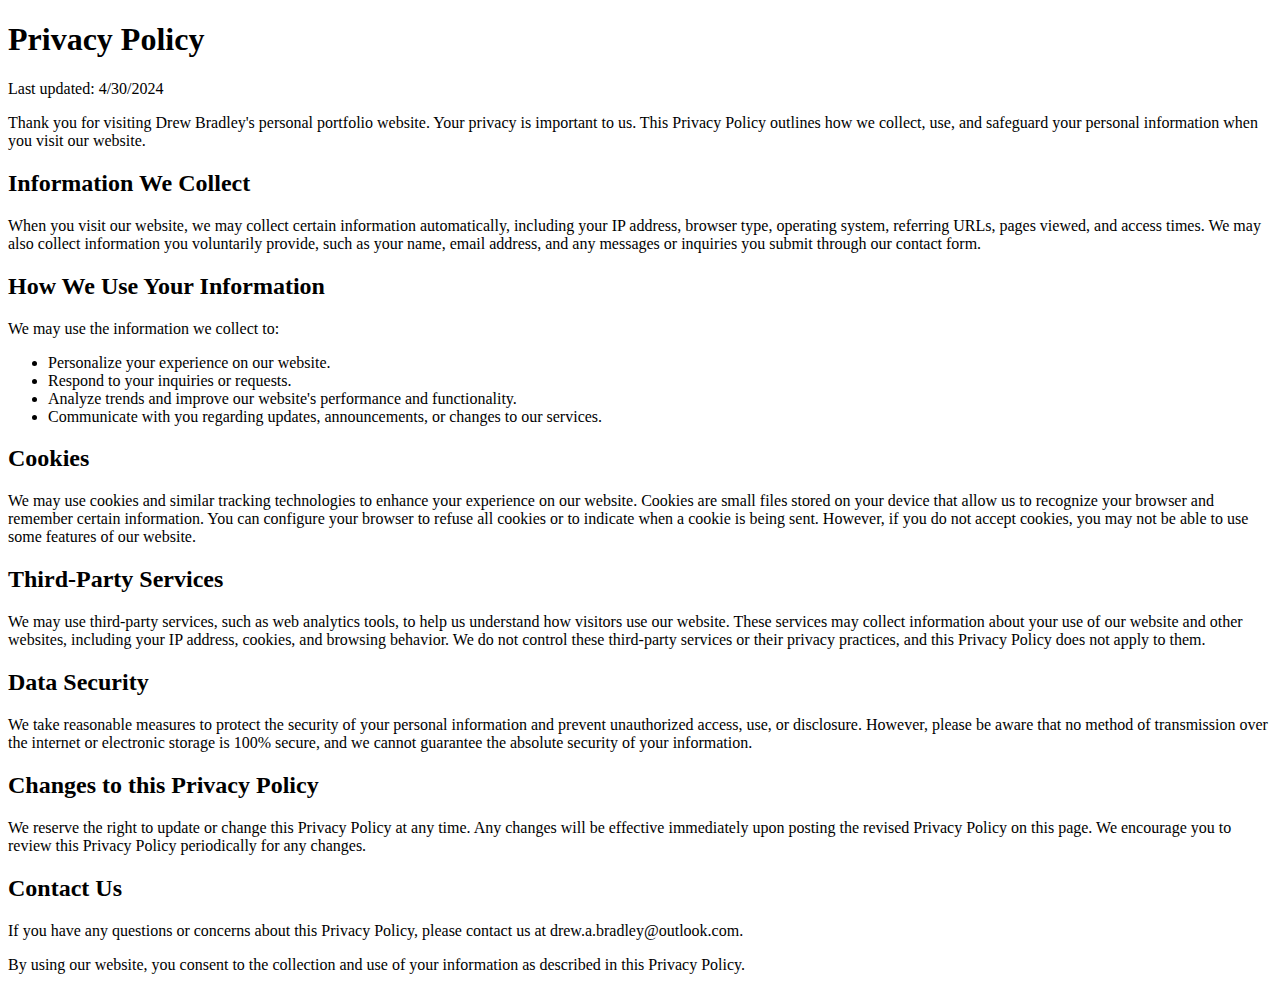
<file: privacy-policy.html>
<!DOCTYPE html>
<html lang="en">
<head>
    <meta charset="UTF-8">
    <meta name="viewport" content="width=device-width, initial-scale=1.0">
    <title>Privacy Policy</title>
</head>
<body>
    <h1>Privacy Policy</h1>
    <p>Last updated: 4/30/2024</p>
    
    <p>Thank you for visiting Drew Bradley's personal portfolio website. Your privacy is important to us. This Privacy Policy outlines how we collect, use, and safeguard your personal information when you visit our website.</p>
    
    <h2>Information We Collect</h2>
    <p>When you visit our website, we may collect certain information automatically, including your IP address, browser type, operating system, referring URLs, pages viewed, and access times. We may also collect information you voluntarily provide, such as your name, email address, and any messages or inquiries you submit through our contact form.</p>
    
    <h2>How We Use Your Information</h2>
    <p>We may use the information we collect to:</p>
    <ul>
        <li>Personalize your experience on our website.</li>
        <li>Respond to your inquiries or requests.</li>
        <li>Analyze trends and improve our website's performance and functionality.</li>
        <li>Communicate with you regarding updates, announcements, or changes to our services.</li>
    </ul>
    
    <h2>Cookies</h2>
    <p>We may use cookies and similar tracking technologies to enhance your experience on our website. Cookies are small files stored on your device that allow us to recognize your browser and remember certain information. You can configure your browser to refuse all cookies or to indicate when a cookie is being sent. However, if you do not accept cookies, you may not be able to use some features of our website.</p>
    
    <h2>Third-Party Services</h2>
    <p>We may use third-party services, such as web analytics tools, to help us understand how visitors use our website. These services may collect information about your use of our website and other websites, including your IP address, cookies, and browsing behavior. We do not control these third-party services or their privacy practices, and this Privacy Policy does not apply to them.</p>
    
    <h2>Data Security</h2>
    <p>We take reasonable measures to protect the security of your personal information and prevent unauthorized access, use, or disclosure. However, please be aware that no method of transmission over the internet or electronic storage is 100% secure, and we cannot guarantee the absolute security of your information.</p>
    
    <h2>Changes to this Privacy Policy</h2>
    <p>We reserve the right to update or change this Privacy Policy at any time. Any changes will be effective immediately upon posting the revised Privacy Policy on this page. We encourage you to review this Privacy Policy periodically for any changes.</p>
    
    <h2>Contact Us</h2>
    <p>If you have any questions or concerns about this Privacy Policy, please contact us at drew.a.bradley@outlook.com.</p>
    
    <p>By using our website, you consent to the collection and use of your information as described in this Privacy Policy.</p>
</body>
</html>
</file>
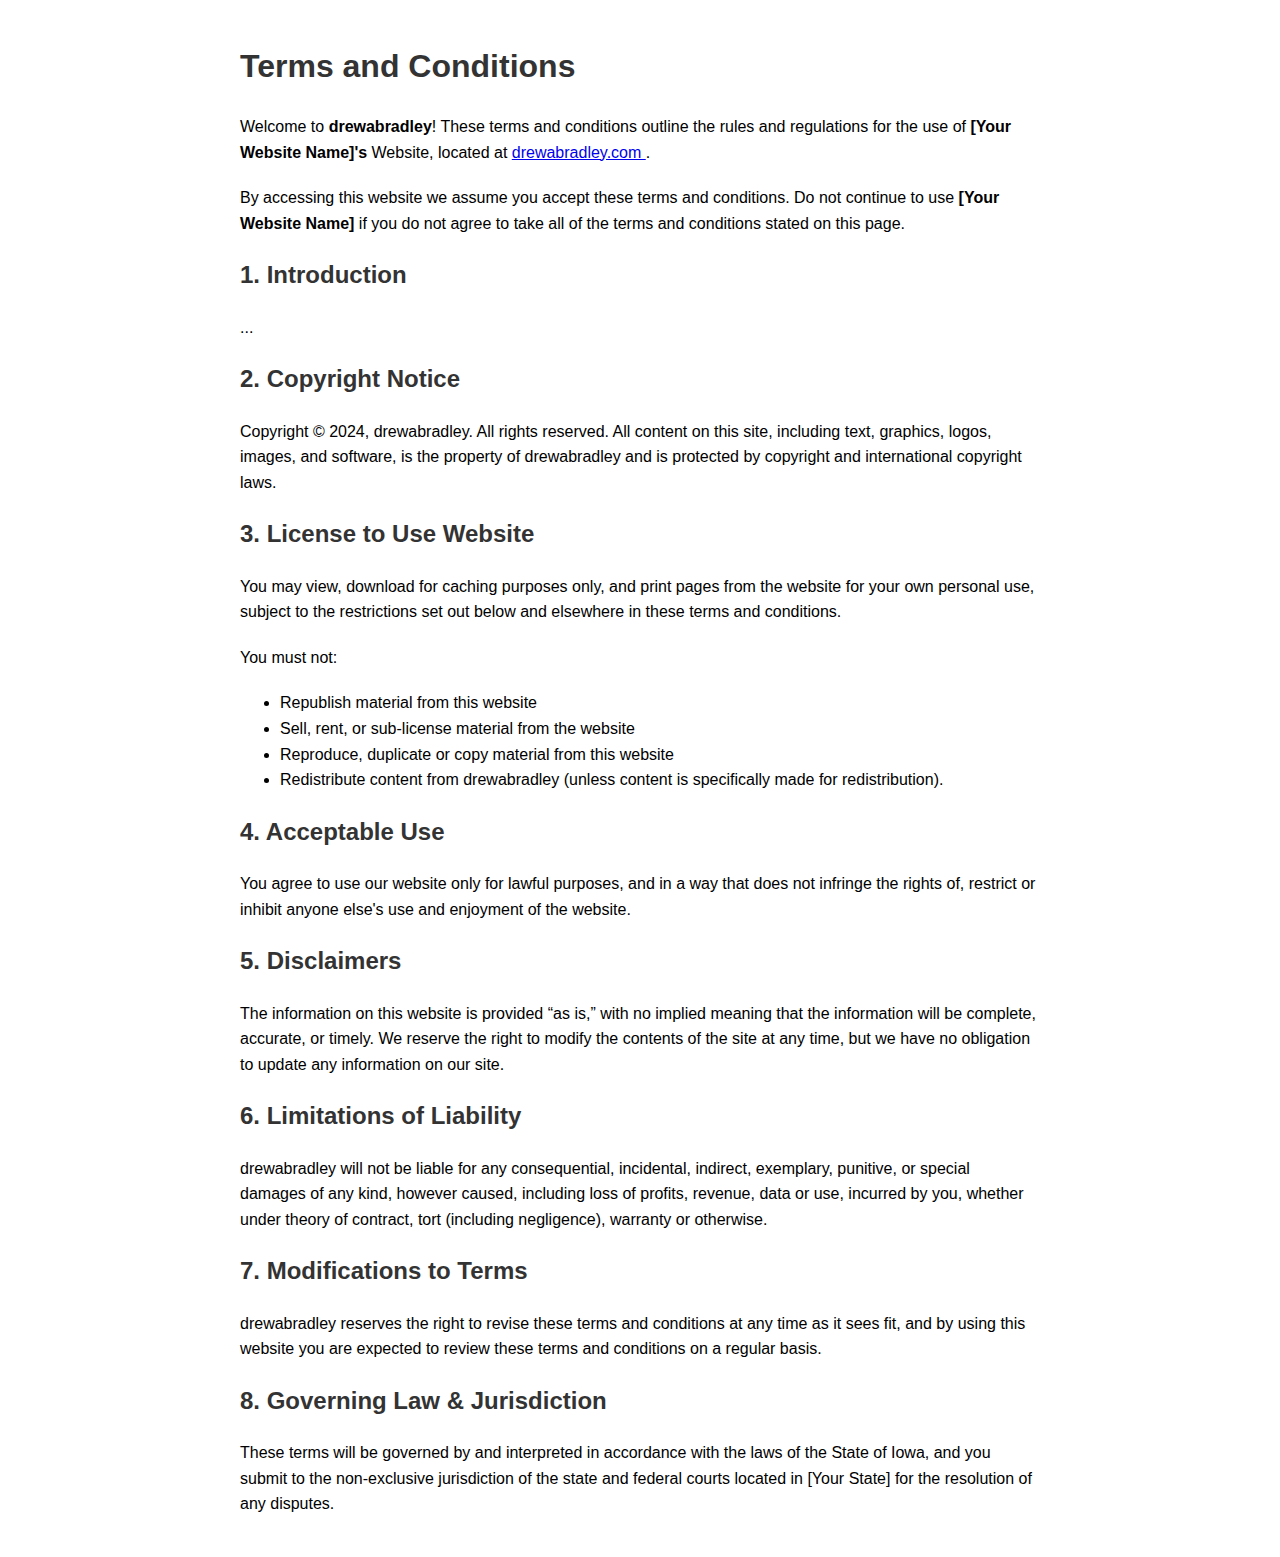
<file: term-and-conditions.html>
<!DOCTYPE html>
<html lang="en">
<head>
    <meta charset="UTF-8">
    <meta name="viewport" content="width=device-width, initial-scale=1.0">
    <title>Terms and Conditions</title>
    <style>
        body {
            font-family: Arial, sans-serif;
            line-height: 1.6;
            padding: 20px;
            max-width: 800px;
            margin: auto;
        }
        h1, h2 {
            color: #333;
        }
        p {
            margin-bottom: 20px;
        }
    </style>
</head>
<body>
    <h1>Terms and Conditions</h1>
    <p>Welcome to <strong>drewabradley</strong>! These terms and conditions outline the rules and regulations for the use of <strong>[Your Website Name]'s</strong> Website, located at <a href="drewabradley.com">drewabradley.com </a>.</p>
    <p>By accessing this website we assume you accept these terms and conditions. Do not continue to use <strong>[Your Website Name]</strong> if you do not agree to take all of the terms and conditions stated on this page.</p>

    <h2>1. Introduction</h2>
    <p>...</p>

    <h2>2. Copyright Notice</h2>
    <p>Copyright © 2024, drewabradley. All rights reserved. All content on this site, including text, graphics, logos, images, and software, is the property of drewabradley and is protected by copyright and international copyright laws.</p>

    <h2>3. License to Use Website</h2>
    <p>You may view, download for caching purposes only, and print pages from the website for your own personal use, subject to the restrictions set out below and elsewhere in these terms and conditions.</p>
    <p>You must not:</p>
    <ul>
        <li>Republish material from this website</li>
        <li>Sell, rent, or sub-license material from the website</li>
        <li>Reproduce, duplicate or copy material from this website</li>
        <li>Redistribute content from drewabradley (unless content is specifically made for redistribution).</li>
    </ul>

    <h2>4. Acceptable Use</h2>
    <p>You agree to use our website only for lawful purposes, and in a way that does not infringe the rights of, restrict or inhibit anyone else's use and enjoyment of the website.</p>

    <h2>5. Disclaimers</h2>
    <p>The information on this website is provided “as is,” with no implied meaning that the information will be complete, accurate, or timely. We reserve the right to modify the contents of the site at any time, but we have no obligation to update any information on our site.</p>

    <h2>6. Limitations of Liability</h2>
    <p>drewabradley will not be liable for any consequential, incidental, indirect, exemplary, punitive, or special damages of any kind, however caused, including loss of profits, revenue, data or use, incurred by you, whether under theory of contract, tort (including negligence), warranty or otherwise.</p>

    <h2>7. Modifications to Terms</h2>
    <p>drewabradley reserves the right to revise these terms and conditions at any time as it sees fit, and by using this website you are expected to review these terms and conditions on a regular basis.</p>

    <h2>8. Governing Law & Jurisdiction</h2>
    <p>These terms will be governed by and interpreted in accordance with the laws of the State of Iowa, and you submit to the non-exclusive jurisdiction of the state and federal courts located in [Your State] for the resolution of any disputes.</p>
</body>
</html>
</file>
<file: assets/vendors/themify-icons/css/themify-icons.css>
@font-face {
	font-family: 'themify';
	src:url("../fonts/themify.eot?-fvbane");
	src:url("../fonts/themify.eot?#iefix-fvbane") format("embedded-opentype"),
		url("../fonts/themify.woff?-fvbane") format("woff"),
		url("../fonts/themify.ttf?-fvbane") format("truetype"),
		url("../fonts/themify.svg?-fvbane#themify") format("svg");
	font-weight: normal;
	font-style: normal;
}

[class^="ti-"], [class*=" ti-"] {
	font-family: 'themify';
	speak: none;
	font-style: normal;
	font-weight: normal;
	font-variant: normal;
	text-transform: none;
	line-height: 1;

	/* Better Font Rendering =========== */
	-webkit-font-smoothing: antialiased;
	-moz-osx-font-smoothing: grayscale;
}

.ti-wand:before {
	content: "\e600";
}
.ti-volume:before {
	content: "\e601";
}
.ti-user:before {
	content: "\e602";
}
.ti-unlock:before {
	content: "\e603";
}
.ti-unlink:before {
	content: "\e604";
}
.ti-trash:before {
	content: "\e605";
}
.ti-thought:before {
	content: "\e606";
}
.ti-target:before {
	content: "\e607";
}
.ti-tag:before {
	content: "\e608";
}
.ti-tablet:before {
	content: "\e609";
}
.ti-star:before {
	content: "\e60a";
}
.ti-spray:before {
	content: "\e60b";
}
.ti-signal:before {
	content: "\e60c";
}
.ti-shopping-cart:before {
	content: "\e60d";
}
.ti-shopping-cart-full:before {
	content: "\e60e";
}
.ti-settings:before {
	content: "\e60f";
}
.ti-search:before {
	content: "\e610";
}
.ti-zoom-in:before {
	content: "\e611";
}
.ti-zoom-out:before {
	content: "\e612";
}
.ti-cut:before {
	content: "\e613";
}
.ti-ruler:before {
	content: "\e614";
}
.ti-ruler-pencil:before {
	content: "\e615";
}
.ti-ruler-alt:before {
	content: "\e616";
}
.ti-bookmark:before {
	content: "\e617";
}
.ti-bookmark-alt:before {
	content: "\e618";
}
.ti-reload:before {
	content: "\e619";
}
.ti-plus:before {
	content: "\e61a";
}
.ti-pin:before {
	content: "\e61b";
}
.ti-pencil:before {
	content: "\e61c";
}
.ti-pencil-alt:before {
	content: "\e61d";
}
.ti-paint-roller:before {
	content: "\e61e";
}
.ti-paint-bucket:before {
	content: "\e61f";
}
.ti-na:before {
	content: "\e620";
}
.ti-mobile:before {
	content: "\e621";
}
.ti-minus:before {
	content: "\e622";
}
.ti-medall:before {
	content: "\e623";
}
.ti-medall-alt:before {
	content: "\e624";
}
.ti-marker:before {
	content: "\e625";
}
.ti-marker-alt:before {
	content: "\e626";
}
.ti-arrow-up:before {
	content: "\e627";
}
.ti-arrow-right:before {
	content: "\e628";
}
.ti-arrow-left:before {
	content: "\e629";
}
.ti-arrow-down:before {
	content: "\e62a";
}
.ti-lock:before {
	content: "\e62b";
}
.ti-location-arrow:before {
	content: "\e62c";
}
.ti-link:before {
	content: "\e62d";
}
.ti-layout:before {
	content: "\e62e";
}
.ti-layers:before {
	content: "\e62f";
}
.ti-layers-alt:before {
	content: "\e630";
}
.ti-key:before {
	content: "\e631";
}
.ti-import:before {
	content: "\e632";
}
.ti-image:before {
	content: "\e633";
}
.ti-heart:before {
	content: "\e634";
}
.ti-heart-broken:before {
	content: "\e635";
}
.ti-hand-stop:before {
	content: "\e636";
}
.ti-hand-open:before {
	content: "\e637";
}
.ti-hand-drag:before {
	content: "\e638";
}
.ti-folder:before {
	content: "\e639";
}
.ti-flag:before {
	content: "\e63a";
}
.ti-flag-alt:before {
	content: "\e63b";
}
.ti-flag-alt-2:before {
	content: "\e63c";
}
.ti-eye:before {
	content: "\e63d";
}
.ti-export:before {
	content: "\e63e";
}
.ti-exchange-vertical:before {
	content: "\e63f";
}
.ti-desktop:before {
	content: "\e640";
}
.ti-cup:before {
	content: "\e641";
}
.ti-crown:before {
	content: "\e642";
}
.ti-comments:before {
	content: "\e643";
}
.ti-comment:before {
	content: "\e644";
}
.ti-comment-alt:before {
	content: "\e645";
}
.ti-close:before {
	content: "\e646";
}
.ti-clip:before {
	content: "\e647";
}
.ti-angle-up:before {
	content: "\e648";
}
.ti-angle-right:before {
	content: "\e649";
}
.ti-angle-left:before {
	content: "\e64a";
}
.ti-angle-down:before {
	content: "\e64b";
}
.ti-check:before {
	content: "\e64c";
}
.ti-check-box:before {
	content: "\e64d";
}
.ti-camera:before {
	content: "\e64e";
}
.ti-announcement:before {
	content: "\e64f";
}
.ti-brush:before {
	content: "\e650";
}
.ti-briefcase:before {
	content: "\e651";
}
.ti-bolt:before {
	content: "\e652";
}
.ti-bolt-alt:before {
	content: "\e653";
}
.ti-blackboard:before {
	content: "\e654";
}
.ti-bag:before {
	content: "\e655";
}
.ti-move:before {
	content: "\e656";
}
.ti-arrows-vertical:before {
	content: "\e657";
}
.ti-arrows-horizontal:before {
	content: "\e658";
}
.ti-fullscreen:before {
	content: "\e659";
}
.ti-arrow-top-right:before {
	content: "\e65a";
}
.ti-arrow-top-left:before {
	content: "\e65b";
}
.ti-arrow-circle-up:before {
	content: "\e65c";
}
.ti-arrow-circle-right:before {
	content: "\e65d";
}
.ti-arrow-circle-left:before {
	content: "\e65e";
}
.ti-arrow-circle-down:before {
	content: "\e65f";
}
.ti-angle-double-up:before {
	content: "\e660";
}
.ti-angle-double-right:before {
	content: "\e661";
}
.ti-angle-double-left:before {
	content: "\e662";
}
.ti-angle-double-down:before {
	content: "\e663";
}
.ti-zip:before {
	content: "\e664";
}
.ti-world:before {
	content: "\e665";
}
.ti-wheelchair:before {
	content: "\e666";
}
.ti-view-list:before {
	content: "\e667";
}
.ti-view-list-alt:before {
	content: "\e668";
}
.ti-view-grid:before {
	content: "\e669";
}
.ti-uppercase:before {
	content: "\e66a";
}
.ti-upload:before {
	content: "\e66b";
}
.ti-underline:before {
	content: "\e66c";
}
.ti-truck:before {
	content: "\e66d";
}
.ti-timer:before {
	content: "\e66e";
}
.ti-ticket:before {
	content: "\e66f";
}
.ti-thumb-up:before {
	content: "\e670";
}
.ti-thumb-down:before {
	content: "\e671";
}
.ti-text:before {
	content: "\e672";
}
.ti-stats-up:before {
	content: "\e673";
}
.ti-stats-down:before {
	content: "\e674";
}
.ti-split-v:before {
	content: "\e675";
}
.ti-split-h:before {
	content: "\e676";
}
.ti-smallcap:before {
	content: "\e677";
}
.ti-shine:before {
	content: "\e678";
}
.ti-shift-right:before {
	content: "\e679";
}
.ti-shift-left:before {
	content: "\e67a";
}
.ti-shield:before {
	content: "\e67b";
}
.ti-notepad:before {
	content: "\e67c";
}
.ti-server:before {
	content: "\e67d";
}
.ti-quote-right:before {
	content: "\e67e";
}
.ti-quote-left:before {
	content: "\e67f";
}
.ti-pulse:before {
	content: "\e680";
}
.ti-printer:before {
	content: "\e681";
}
.ti-power-off:before {
	content: "\e682";
}
.ti-plug:before {
	content: "\e683";
}
.ti-pie-chart:before {
	content: "\e684";
}
.ti-paragraph:before {
	content: "\e685";
}
.ti-panel:before {
	content: "\e686";
}
.ti-package:before {
	content: "\e687";
}
.ti-music:before {
	content: "\e688";
}
.ti-music-alt:before {
	content: "\e689";
}
.ti-mouse:before {
	content: "\e68a";
}
.ti-mouse-alt:before {
	content: "\e68b";
}
.ti-money:before {
	content: "\e68c";
}
.ti-microphone:before {
	content: "\e68d";
}
.ti-menu:before {
	content: "\e68e";
}
.ti-menu-alt:before {
	content: "\e68f";
}
.ti-map:before {
	content: "\e690";
}
.ti-map-alt:before {
	content: "\e691";
}
.ti-loop:before {
	content: "\e692";
}
.ti-location-pin:before {
	content: "\e693";
}
.ti-list:before {
	content: "\e694";
}
.ti-light-bulb:before {
	content: "\e695";
}
.ti-Italic:before {
	content: "\e696";
}
.ti-info:before {
	content: "\e697";
}
.ti-infinite:before {
	content: "\e698";
}
.ti-id-badge:before {
	content: "\e699";
}
.ti-hummer:before {
	content: "\e69a";
}
.ti-home:before {
	content: "\e69b";
}
.ti-help:before {
	content: "\e69c";
}
.ti-headphone:before {
	content: "\e69d";
}
.ti-harddrives:before {
	content: "\e69e";
}
.ti-harddrive:before {
	content: "\e69f";
}
.ti-gift:before {
	content: "\e6a0";
}
.ti-game:before {
	content: "\e6a1";
}
.ti-filter:before {
	content: "\e6a2";
}
.ti-files:before {
	content: "\e6a3";
}
.ti-file:before {
	content: "\e6a4";
}
.ti-eraser:before {
	content: "\e6a5";
}
.ti-envelope:before {
	content: "\e6a6";
}
.ti-download:before {
	content: "\e6a7";
}
.ti-direction:before {
	content: "\e6a8";
}
.ti-direction-alt:before {
	content: "\e6a9";
}
.ti-dashboard:before {
	content: "\e6aa";
}
.ti-control-stop:before {
	content: "\e6ab";
}
.ti-control-shuffle:before {
	content: "\e6ac";
}
.ti-control-play:before {
	content: "\e6ad";
}
.ti-control-pause:before {
	content: "\e6ae";
}
.ti-control-forward:before {
	content: "\e6af";
}
.ti-control-backward:before {
	content: "\e6b0";
}
.ti-cloud:before {
	content: "\e6b1";
}
.ti-cloud-up:before {
	content: "\e6b2";
}
.ti-cloud-down:before {
	content: "\e6b3";
}
.ti-clipboard:before {
	content: "\e6b4";
}
.ti-car:before {
	content: "\e6b5";
}
.ti-calendar:before {
	content: "\e6b6";
}
.ti-book:before {
	content: "\e6b7";
}
.ti-bell:before {
	content: "\e6b8";
}
.ti-basketball:before {
	content: "\e6b9";
}
.ti-bar-chart:before {
	content: "\e6ba";
}
.ti-bar-chart-alt:before {
	content: "\e6bb";
}
.ti-back-right:before {
	content: "\e6bc";
}
.ti-back-left:before {
	content: "\e6bd";
}
.ti-arrows-corner:before {
	content: "\e6be";
}
.ti-archive:before {
	content: "\e6bf";
}
.ti-anchor:before {
	content: "\e6c0";
}
.ti-align-right:before {
	content: "\e6c1";
}
.ti-align-left:before {
	content: "\e6c2";
}
.ti-align-justify:before {
	content: "\e6c3";
}
.ti-align-center:before {
	content: "\e6c4";
}
.ti-alert:before {
	content: "\e6c5";
}
.ti-alarm-clock:before {
	content: "\e6c6";
}
.ti-agenda:before {
	content: "\e6c7";
}
.ti-write:before {
	content: "\e6c8";
}
.ti-window:before {
	content: "\e6c9";
}
.ti-widgetized:before {
	content: "\e6ca";
}
.ti-widget:before {
	content: "\e6cb";
}
.ti-widget-alt:before {
	content: "\e6cc";
}
.ti-wallet:before {
	content: "\e6cd";
}
.ti-video-clapper:before {
	content: "\e6ce";
}
.ti-video-camera:before {
	content: "\e6cf";
}
.ti-vector:before {
	content: "\e6d0";
}
.ti-themify-logo:before {
	content: "\e6d1";
}
.ti-themify-favicon:before {
	content: "\e6d2";
}
.ti-themify-favicon-alt:before {
	content: "\e6d3";
}
.ti-support:before {
	content: "\e6d4";
}
.ti-stamp:before {
	content: "\e6d5";
}
.ti-split-v-alt:before {
	content: "\e6d6";
}
.ti-slice:before {
	content: "\e6d7";
}
.ti-shortcode:before {
	content: "\e6d8";
}
.ti-shift-right-alt:before {
	content: "\e6d9";
}
.ti-shift-left-alt:before {
	content: "\e6da";
}
.ti-ruler-alt-2:before {
	content: "\e6db";
}
.ti-receipt:before {
	content: "\e6dc";
}
.ti-pin2:before {
	content: "\e6dd";
}
.ti-pin-alt:before {
	content: "\e6de";
}
.ti-pencil-alt2:before {
	content: "\e6df";
}
.ti-palette:before {
	content: "\e6e0";
}
.ti-more:before {
	content: "\e6e1";
}
.ti-more-alt:before {
	content: "\e6e2";
}
.ti-microphone-alt:before {
	content: "\e6e3";
}
.ti-magnet:before {
	content: "\e6e4";
}
.ti-line-double:before {
	content: "\e6e5";
}
.ti-line-dotted:before {
	content: "\e6e6";
}
.ti-line-dashed:before {
	content: "\e6e7";
}
.ti-layout-width-full:before {
	content: "\e6e8";
}
.ti-layout-width-default:before {
	content: "\e6e9";
}
.ti-layout-width-default-alt:before {
	content: "\e6ea";
}
.ti-layout-tab:before {
	content: "\e6eb";
}
.ti-layout-tab-window:before {
	content: "\e6ec";
}
.ti-layout-tab-v:before {
	content: "\e6ed";
}
.ti-layout-tab-min:before {
	content: "\e6ee";
}
.ti-layout-slider:before {
	content: "\e6ef";
}
.ti-layout-slider-alt:before {
	content: "\e6f0";
}
.ti-layout-sidebar-right:before {
	content: "\e6f1";
}
.ti-layout-sidebar-none:before {
	content: "\e6f2";
}
.ti-layout-sidebar-left:before {
	content: "\e6f3";
}
.ti-layout-placeholder:before {
	content: "\e6f4";
}
.ti-layout-menu:before {
	content: "\e6f5";
}
.ti-layout-menu-v:before {
	content: "\e6f6";
}
.ti-layout-menu-separated:before {
	content: "\e6f7";
}
.ti-layout-menu-full:before {
	content: "\e6f8";
}
.ti-layout-media-right-alt:before {
	content: "\e6f9";
}
.ti-layout-media-right:before {
	content: "\e6fa";
}
.ti-layout-media-overlay:before {
	content: "\e6fb";
}
.ti-layout-media-overlay-alt:before {
	content: "\e6fc";
}
.ti-layout-media-overlay-alt-2:before {
	content: "\e6fd";
}
.ti-layout-media-left-alt:before {
	content: "\e6fe";
}
.ti-layout-media-left:before {
	content: "\e6ff";
}
.ti-layout-media-center-alt:before {
	content: "\e700";
}
.ti-layout-media-center:before {
	content: "\e701";
}
.ti-layout-list-thumb:before {
	content: "\e702";
}
.ti-layout-list-thumb-alt:before {
	content: "\e703";
}
.ti-layout-list-post:before {
	content: "\e704";
}
.ti-layout-list-large-image:before {
	content: "\e705";
}
.ti-layout-line-solid:before {
	content: "\e706";
}
.ti-layout-grid4:before {
	content: "\e707";
}
.ti-layout-grid3:before {
	content: "\e708";
}
.ti-layout-grid2:before {
	content: "\e709";
}
.ti-layout-grid2-thumb:before {
	content: "\e70a";
}
.ti-layout-cta-right:before {
	content: "\e70b";
}
.ti-layout-cta-left:before {
	content: "\e70c";
}
.ti-layout-cta-center:before {
	content: "\e70d";
}
.ti-layout-cta-btn-right:before {
	content: "\e70e";
}
.ti-layout-cta-btn-left:before {
	content: "\e70f";
}
.ti-layout-column4:before {
	content: "\e710";
}
.ti-layout-column3:before {
	content: "\e711";
}
.ti-layout-column2:before {
	content: "\e712";
}
.ti-layout-accordion-separated:before {
	content: "\e713";
}
.ti-layout-accordion-merged:before {
	content: "\e714";
}
.ti-layout-accordion-list:before {
	content: "\e715";
}
.ti-ink-pen:before {
	content: "\e716";
}
.ti-info-alt:before {
	content: "\e717";
}
.ti-help-alt:before {
	content: "\e718";
}
.ti-headphone-alt:before {
	content: "\e719";
}
.ti-hand-point-up:before {
	content: "\e71a";
}
.ti-hand-point-right:before {
	content: "\e71b";
}
.ti-hand-point-left:before {
	content: "\e71c";
}
.ti-hand-point-down:before {
	content: "\e71d";
}
.ti-gallery:before {
	content: "\e71e";
}
.ti-face-smile:before {
	content: "\e71f";
}
.ti-face-sad:before {
	content: "\e720";
}
.ti-credit-card:before {
	content: "\e721";
}
.ti-control-skip-forward:before {
	content: "\e722";
}
.ti-control-skip-backward:before {
	content: "\e723";
}
.ti-control-record:before {
	content: "\e724";
}
.ti-control-eject:before {
	content: "\e725";
}
.ti-comments-smiley:before {
	content: "\e726";
}
.ti-brush-alt:before {
	content: "\e727";
}
.ti-youtube:before {
	content: "\e728";
}
.ti-vimeo:before {
	content: "\e729";
}
.ti-twitter:before {
	content: "\e72a";
}
.ti-time:before {
	content: "\e72b";
}
.ti-tumblr:before {
	content: "\e72c";
}
.ti-skype:before {
	content: "\e72d";
}
.ti-share:before {
	content: "\e72e";
}
.ti-share-alt:before {
	content: "\e72f";
}
.ti-rocket:before {
	content: "\e730";
}
.ti-pinterest:before {
	content: "\e731";
}
.ti-new-window:before {
	content: "\e732";
}
.ti-microsoft:before {
	content: "\e733";
}
.ti-list-ol:before {
	content: "\e734";
}
.ti-linkedin:before {
	content: "\e735";
}
.ti-layout-sidebar-2:before {
	content: "\e736";
}
.ti-layout-grid4-alt:before {
	content: "\e737";
}
.ti-layout-grid3-alt:before {
	content: "\e738";
}
.ti-layout-grid2-alt:before {
	content: "\e739";
}
.ti-layout-column4-alt:before {
	content: "\e73a";
}
.ti-layout-column3-alt:before {
	content: "\e73b";
}
.ti-layout-column2-alt:before {
	content: "\e73c";
}
.ti-instagram:before {
	content: "\e73d";
}
.ti-google:before {
	content: "\e73e";
}
.ti-github:before {
	content: "\e73f";
}
.ti-flickr:before {
	content: "\e740";
}
.ti-facebook:before {
	content: "\e741";
}
.ti-dropbox:before {
	content: "\e742";
}
.ti-dribbble:before {
	content: "\e743";
}
.ti-apple:before {
	content: "\e744";
}
.ti-android:before {
	content: "\e745";
}
.ti-save:before {
	content: "\e746";
}
.ti-save-alt:before {
	content: "\e747";
}
.ti-yahoo:before {
	content: "\e748";
}
.ti-wordpress:before {
	content: "\e749";
}
.ti-vimeo-alt:before {
	content: "\e74a";
}
.ti-twitter-alt:before {
	content: "\e74b";
}
.ti-tumblr-alt:before {
	content: "\e74c";
}
.ti-trello:before {
	content: "\e74d";
}
.ti-stack-overflow:before {
	content: "\e74e";
}
.ti-soundcloud:before {
	content: "\e74f";
}
.ti-sharethis:before {
	content: "\e750";
}
.ti-sharethis-alt:before {
	content: "\e751";
}
.ti-reddit:before {
	content: "\e752";
}
.ti-pinterest-alt:before {
	content: "\e753";
}
.ti-microsoft-alt:before {
	content: "\e754";
}
.ti-linux:before {
	content: "\e755";
}
.ti-jsfiddle:before {
	content: "\e756";
}
.ti-joomla:before {
	content: "\e757";
}
.ti-html5:before {
	content: "\e758";
}
.ti-flickr-alt:before {
	content: "\e759";
}
.ti-email:before {
	content: "\e75a";
}
.ti-drupal:before {
	content: "\e75b";
}
.ti-dropbox-alt:before {
	content: "\e75c";
}
.ti-css3:before {
	content: "\e75d";
}
.ti-rss:before {
	content: "\e75e";
}
.ti-rss-alt:before {
	content: "\e75f";
}
</file>
<file: assets/css/johndoe.css>
@charset "UTF-8";
/*!
=========================================================
* JohnDoe Landing page
=========================================================

* Copyright: 2019 DevCRUD (https://devcrud.com)
* Licensed: (https://devcrud.com/licenses)
* Coded by www.devcrud.com

=========================================================

* The above copyright notice and this permission notice shall be included in all copies or substantial portions of the Software.
*/
@import url("https://fonts.googleapis.com/css?family=Source+Sans+Pro:200,200i,300,300i,400,400i,600,600i,700,700i,900,900i&display=swap");
:root {
  --blue: #79A9F5;
  --indigo: #C45F90;
  --purple: #A16AE8;
  --pink: #FC8BC0;
  --red: #F85C70;
  --orange: #FF8882;
  --yellow: #ddb100;
  --green: #A3C14A;
  --teal: #20c997;
  --cyan: #47D8E0;
  --white: #fff;
  --gray: #6c757d;
  --gray-dark: #343a40;
  --primary: #F85C70;
  --secondary: #6c757d;
  --success: #A3C14A;
  --info: #47D8E0;
  --warning: #FF8882;
  --danger: #F85C70;
  --light: #f8f9fa;
  --dark: #000000;
  --breakpoint-xs: 0;
  --breakpoint-sm: 576px;
  --breakpoint-md: 768px;
  --breakpoint-lg: 992px;
  --breakpoint-xl: 1200px;
  --font-family-sans-serif: "Source Sans Pro", sans-serif;
  --font-family-monospace: SFMono-Regular, Menlo, Monaco, Consolas, "Liberation Mono", "Courier New", monospace;
}

*,
*::before,
*::after {
  box-sizing: border-box;
}

html {
  font-family: sans-serif;
  line-height: 1.15;
  -webkit-text-size-adjust: 100%;
  -webkit-tap-highlight-color: rgba(0, 0, 0, 0);
}

article, aside, figcaption, figure, footer, header, hgroup, main, nav, section {
  display: block;
}

body {
  margin: 0;
  font-family: "Source Sans Pro", sans-serif;
  font-size: 1rem;
  font-weight: 400;
  line-height: 1.5;
  color: #212529;
  text-align: left;
  background-color: #adadad;
}

[tabindex="-1"]:focus {
  outline: 0 !important;
}

hr {
  box-sizing: content-box;
  height: 0;
  overflow: visible;
}

h1, h2, h3, h4, h5, h6 {
  margin-top: 0;
  margin-bottom: 0.5rem;
}

p {
  margin-top: 0;
  margin-bottom: 1rem;
}

abbr[title],
abbr[data-original-title] {
  text-decoration: underline;
  -webkit-text-decoration: underline dotted;
          text-decoration: underline dotted;
  cursor: help;
  border-bottom: 0;
  -webkit-text-decoration-skip-ink: none;
          text-decoration-skip-ink: none;
}

address {
  margin-bottom: 1rem;
  font-style: normal;
  line-height: inherit;
}

ol,
ul,
dl {
  margin-top: 0;
  margin-bottom: 1rem;
}

ol ol,
ul ul,
ol ul,
ul ol {
  margin-bottom: 0;
}

dt {
  font-weight: 700;
}

dd {
  margin-bottom: .5rem;
  margin-left: 0;
}

blockquote {
  margin: 0 0 1rem;
}

b,
strong {
  font-weight: bolder;
}

small {
  font-size: 80%;
}

sub,
sup {
  position: relative;
  font-size: 75%;
  line-height: 0;
  vertical-align: baseline;
}

sub {
  bottom: -.25em;
}

sup {
  top: -.5em;
}

a {
  color: #FF8200;
  text-decoration: none;
  background-color: transparent;
}

a:hover {
  color: #FF8200;
  text-decoration: none;
}

a:not([href]):not([tabindex]) {
  color: inherit;
  text-decoration: none;
}

a:not([href]):not([tabindex]):hover, a:not([href]):not([tabindex]):focus {
  color: inherit;
  text-decoration: none;
}

a:not([href]):not([tabindex]):focus {
  outline: 0;
}

pre,
code,
kbd,
samp {
  font-family: SFMono-Regular, Menlo, Monaco, Consolas, "Liberation Mono", "Courier New", monospace;
  font-size: 1em;
}

pre {
  margin-top: 0;
  margin-bottom: 1rem;
  overflow: auto;
}

figure {
  margin: 0 0 1rem;
}

img {
  vertical-align: middle;
  border-style: none;
}

svg {
  overflow: hidden;
  vertical-align: middle;
}

table {
  border-collapse: collapse;
}

caption {
  padding-top: 0.75rem;
  padding-bottom: 0.75rem;
  color: #6c757d;
  text-align: left;
  caption-side: bottom;
}

th {
  text-align: inherit;
}

label {
  display: inline-block;
  margin-bottom: 0.5rem;
}

button {
  border-radius: 0;
}

button:focus {
  outline: 1px dotted;
  outline: 5px auto -webkit-focus-ring-color;
}

input,
button,
select,
optgroup,
textarea {
  margin: 0;
  font-family: inherit;
  font-size: inherit;
  line-height: inherit;
}

button,
input {
  overflow: visible;
}

button,
select {
  text-transform: none;
}

select {
  word-wrap: normal;
}

button,
[type="button"],
[type="reset"],
[type="submit"] {
  -webkit-appearance: button;
}

button:not(:disabled),
[type="button"]:not(:disabled),
[type="reset"]:not(:disabled),
[type="submit"]:not(:disabled) {
  cursor: pointer;
}

button::-moz-focus-inner,
[type="button"]::-moz-focus-inner,
[type="reset"]::-moz-focus-inner,
[type="submit"]::-moz-focus-inner {
  padding: 0;
  border-style: none;
}

input[type="radio"],
input[type="checkbox"] {
  box-sizing: border-box;
  padding: 0;
}

input[type="date"],
input[type="time"],
input[type="datetime-local"],
input[type="month"] {
  -webkit-appearance: listbox;
}

textarea {
  overflow: auto;
  resize: vertical;
}

fieldset {
  min-width: 0;
  padding: 0;
  margin: 0;
  border: 0;
}

legend {
  display: block;
  width: 100%;
  max-width: 100%;
  padding: 0;
  margin-bottom: .5rem;
  font-size: 1.5rem;
  line-height: inherit;
  color: inherit;
  white-space: normal;
}

progress {
  vertical-align: baseline;
}

[type="number"]::-webkit-inner-spin-button,
[type="number"]::-webkit-outer-spin-button {
  height: auto;
}

[type="search"] {
  outline-offset: -2px;
  -webkit-appearance: none;
}

[type="search"]::-webkit-search-decoration {
  -webkit-appearance: none;
}

::-webkit-file-upload-button {
  font: inherit;
  -webkit-appearance: button;
}

output {
  display: inline-block;
}

summary {
  display: list-item;
  cursor: pointer;
}

template {
  display: none;
}

[hidden] {
  display: none !important;
}

h1, h2, h3, h4, h5, h6,
.h1, .h2, .h3, .h4, .h5, .h6 {
  margin-bottom: 0.5rem;
  font-family: "Dosis", sans-serif;
  font-weight: 500;
  line-height: 1.2;
}

h1, .h1 {
  font-size: 2.5rem;
}

h2, .h2 {
  font-size: 2rem;
}

h3, .h3 {
  font-size: 1.75rem;
}

h4, .h4 {
  color: #000000;
  font-size: 1.5rem;
}

h5, .h5 {
  font-size: 1.25rem;
}

h6, .h6 {
  font-size: 1rem;
}

.lead {
  font-size: 1.25rem;
  font-weight: 300;
}

.display-1 {
  font-size: 6rem;
  font-weight: 300;
  line-height: 1.2;
}

.display-2 {
  font-size: 5.5rem;
  font-weight: 300;
  line-height: 1.2;
}

.display-3 {
  font-size: 4.5rem;
  font-weight: 300;
  line-height: 1.2;
}

.display-4 {
  font-size: 3.5rem;
  font-weight: 300;
  line-height: 1.2;
}

hr {
  margin-top: 1rem;
  margin-bottom: 1rem;
  border: 0;
  border-top: 1px solid rgba(0, 0, 0, 0.1);
}

small,
.small {
  font-size: 80%;
  font-weight: 400;
}

mark,
.mark {
  padding: 0.2em;
  background-color: #fcf8e3;
}

.list-unstyled {
  padding-left: 0;
  list-style: none;
}

.list-inline {
  padding-left: 0;
  list-style: none;
}

.list-inline-item {
  display: inline-block;
}

.list-inline-item:not(:last-child) {
  margin-right: 0.5rem;
}

.initialism {
  font-size: 90%;
  text-transform: uppercase;
}

.blockquote {
  margin-bottom: 1rem;
  font-size: 1.25rem;
}

.blockquote-footer {
  display: block;
  font-size: 80%;
  color: #6c757d;
}

.blockquote-footer::before {
  content: "\2014\00A0";
}

.img-fluid {
  max-width: 100%;
  height: auto;
}

.img-thumbnail {
  padding: 0.25rem;
  background-color: #fff;
  border: 1px solid #dee2e6;
  border-radius: 0.25rem;
  max-width: 100%;
  height: auto;
}

.figure {
  display: inline-block;
}

.figure-img {
  margin-bottom: 0.5rem;
  line-height: 1;
}

.figure-caption {
  font-size: 90%;
  color: #6c757d;
}

code {
  font-size: 87.5%;
  color: #FF8200;
  word-break: break-word;
}

a > code {
  color: inherit;
}

kbd {
  padding: 0.2rem 0.4rem;
  font-size: 87.5%;
  color: #fff;
  background-color: #212529;
  border-radius: 0.2rem;
}

kbd kbd {
  padding: 0;
  font-size: 100%;
  font-weight: 700;
}

pre {
  display: block;
  font-size: 87.5%;
  color: #212529;
}

pre code {
  font-size: inherit;
  color: inherit;
  word-break: normal;
}

.pre-scrollable {
  max-height: 340px;
  overflow-y: scroll;
}

.container {
  width: 100%;
  padding-right: 15px;
  padidng-left: 15px;
  margin-right: auto;
  margin-left: auto;
}

@media (min-width: 576px) {
  .container {
    max-width: 540px;
  }
}

@media (min-width: 768px) {
  .container {
    max-width: 720px;
  }
}

@media (min-width: 992px) {
  .container {
    max-width: 960px;
  }
}

@media (min-width: 1200px) {
  .container {
    max-width: 1140px;
  }
}

.container-fluid {
  width: 100%;
  padding-right: 15px;
  padding-left: 15px;
  margin-right: auto;
  margin-left: auto;
}

.row {
  display: -webkit-box;
  display: -webkit-flex;
  display: -ms-flexbox;
  display: flex;
  -webkit-flex-wrap: wrap;
      -ms-flex-wrap: wrap;
          flex-wrap: wrap;
  margin-right: -15px;
  margin-left: -15px;
}

.no-gutters {
  margin-right: 0;
  margin-left: 0;
}

.no-gutters > .col,
.no-gutters > [class*="col-"] {
  padding-right: 0;
  padding-left: 0;
}

.col-1, .col-2, .col-3, .col-4, .col-5, .col-6, .col-7, .col-8, .col-9, .col-10, .col-11, .col-12, .col,
.col-auto, .col-sm-1, .col-sm-2, .col-sm-3, .col-sm-4, .col-sm-5, .col-sm-6, .col-sm-7, .col-sm-8, .col-sm-9, .col-sm-10, .col-sm-11, .col-sm-12, .col-sm,
.col-sm-auto, .col-md-1, .col-md-2, .col-md-3, .col-md-4, .col-md-5, .col-md-6, .col-md-7, .col-md-8, .col-md-9, .col-md-10, .col-md-11, .col-md-12, .col-md,
.col-md-auto, .col-lg-1, .col-lg-2, .col-lg-3, .col-lg-4, .col-lg-5, .col-lg-6, .col-lg-7, .col-lg-8, .col-lg-9, .col-lg-10, .col-lg-11, .col-lg-12, .col-lg,
.col-lg-auto, .col-xl-1, .col-xl-2, .col-xl-3, .col-xl-4, .col-xl-5, .col-xl-6, .col-xl-7, .col-xl-8, .col-xl-9, .col-xl-10, .col-xl-11, .col-xl-12, .col-xl,
.col-xl-auto {
  position: relative;
  width: 100%;
  padding-right: 15px;
  padding-left: 15px;
}

.col {
  -webkit-flex-basis: 0;
      -ms-flex-preferred-size: 0;
          flex-basis: 0;
  -webkit-box-flex: 1;
  -webkit-flex-grow: 1;
      -ms-flex-positive: 1;
          flex-grow: 1;
  max-width: 100%;
}

.col-auto {
  -webkit-box-flex: 0;
  -webkit-flex: 0 0 auto;
      -ms-flex: 0 0 auto;
          flex: 0 0 auto;
  width: auto;
  max-width: 100%;
}

.col-1 {
  -webkit-box-flex: 0;
  -webkit-flex: 0 0 8.33333%;
      -ms-flex: 0 0 8.33333%;
          flex: 0 0 8.33333%;
  max-width: 8.33333%;
}

.col-2 {
  -webkit-box-flex: 0;
  -webkit-flex: 0 0 16.66667%;
      -ms-flex: 0 0 16.66667%;
          flex: 0 0 16.66667%;
  max-width: 16.66667%;
}

.col-3 {
  -webkit-box-flex: 0;
  -webkit-flex: 0 0 25%;
      -ms-flex: 0 0 25%;
          flex: 0 0 25%;
  max-width: 25%;
}

.col-4 {
  -webkit-box-flex: 0;
  -webkit-flex: 0 0 33.33333%;
      -ms-flex: 0 0 33.33333%;
          flex: 0 0 33.33333%;
  max-width: 33.33333%;
}

.col-5 {
  -webkit-box-flex: 0;
  -webkit-flex: 0 0 41.66667%;
      -ms-flex: 0 0 41.66667%;
          flex: 0 0 41.66667%;
  max-width: 41.66667%;
}

.col-6 {
  -webkit-box-flex: 0;
  -webkit-flex: 0 0 50%;
      -ms-flex: 0 0 50%;
          flex: 0 0 50%;
  max-width: 50%;
}

.col-7 {
  -webkit-box-flex: 0;
  -webkit-flex: 0 0 58.33333%;
      -ms-flex: 0 0 58.33333%;
          flex: 0 0 58.33333%;
  max-width: 58.33333%;
}

.col-8 {
  -webkit-box-flex: 0;
  -webkit-flex: 0 0 66.66667%;
      -ms-flex: 0 0 66.66667%;
          flex: 0 0 66.66667%;
  max-width: 66.66667%;
}

.col-9 {
  -webkit-box-flex: 0;
  -webkit-flex: 0 0 75%;
      -ms-flex: 0 0 75%;
          flex: 0 0 75%;
  max-width: 75%;
}

.col-10 {
  -webkit-box-flex: 0;
  -webkit-flex: 0 0 83.33333%;
      -ms-flex: 0 0 83.33333%;
          flex: 0 0 83.33333%;
  max-width: 83.33333%;
}

.col-11 {
  -webkit-box-flex: 0;
  -webkit-flex: 0 0 91.66667%;
      -ms-flex: 0 0 91.66667%;
          flex: 0 0 91.66667%;
  max-width: 91.66667%;
}

.col-12 {
  -webkit-box-flex: 0;
  -webkit-flex: 0 0 100%;
      -ms-flex: 0 0 100%;
          flex: 0 0 100%;
  max-width: 100%;
}

.order-first {
  -webkit-box-ordinal-group: 0;
  -webkit-order: -1;
      -ms-flex-order: -1;
          order: -1;
}

.order-last {
  -webkit-box-ordinal-group: 14;
  -webkit-order: 13;
      -ms-flex-order: 13;
          order: 13;
}

.order-0 {
  -webkit-box-ordinal-group: 1;
  -webkit-order: 0;
      -ms-flex-order: 0;
          order: 0;
}

.order-1 {
  -webkit-box-ordinal-group: 2;
  -webkit-order: 1;
      -ms-flex-order: 1;
          order: 1;
}

.order-2 {
  -webkit-box-ordinal-group: 3;
  -webkit-order: 2;
      -ms-flex-order: 2;
          order: 2;
}

.order-3 {
  -webkit-box-ordinal-group: 4;
  -webkit-order: 3;
      -ms-flex-order: 3;
          order: 3;
}

.order-4 {
  -webkit-box-ordinal-group: 5;
  -webkit-order: 4;
      -ms-flex-order: 4;
          order: 4;
}

.order-5 {
  -webkit-box-ordinal-group: 6;
  -webkit-order: 5;
      -ms-flex-order: 5;
          order: 5;
}

.order-6 {
  -webkit-box-ordinal-group: 7;
  -webkit-order: 6;
      -ms-flex-order: 6;
          order: 6;
}

.order-7 {
  -webkit-box-ordinal-group: 8;
  -webkit-order: 7;
      -ms-flex-order: 7;
          order: 7;
}

.order-8 {
  -webkit-box-ordinal-group: 9;
  -webkit-order: 8;
      -ms-flex-order: 8;
          order: 8;
}

.order-9 {
  -webkit-box-ordinal-group: 10;
  -webkit-order: 9;
      -ms-flex-order: 9;
          order: 9;
}

.order-10 {
  -webkit-box-ordinal-group: 11;
  -webkit-order: 10;
      -ms-flex-order: 10;
          order: 10;
}

.order-11 {
  -webkit-box-ordinal-group: 12;
  -webkit-order: 11;
      -ms-flex-order: 11;
          order: 11;
}

.order-12 {
  -webkit-box-ordinal-group: 13;
  -webkit-order: 12;
      -ms-flex-order: 12;
          order: 12;
}

.offset-1 {
  margin-left: 8.33333%;
}

.offset-2 {
  margin-left: 16.66667%;
}

.offset-3 {
  margin-left: 25%;
}

.offset-4 {
  margin-left: 33.33333%;
}

.offset-5 {
  margin-left: 41.66667%;
}

.offset-6 {
  margin-left: 50%;
}

.offset-7 {
  margin-left: 58.33333%;
}

.offset-8 {
  margin-left: 66.66667%;
}

.offset-9 {
  margin-left: 75%;
}

.offset-10 {
  margin-left: 83.33333%;
}

.offset-11 {
  margin-left: 91.66667%;
}

@media (min-width: 576px) {
  .col-sm {
    -webkit-flex-basis: 0;
        -ms-flex-preferred-size: 0;
            flex-basis: 0;
    -webkit-box-flex: 1;
    -webkit-flex-grow: 1;
        -ms-flex-positive: 1;
            flex-grow: 1;
    max-width: 100%;
  }
  .col-sm-auto {
    -webkit-box-flex: 0;
    -webkit-flex: 0 0 auto;
        -ms-flex: 0 0 auto;
            flex: 0 0 auto;
    width: auto;
    max-width: 100%;
  }
  .col-sm-1 {
    -webkit-box-flex: 0;
    -webkit-flex: 0 0 8.33333%;
        -ms-flex: 0 0 8.33333%;
            flex: 0 0 8.33333%;
    max-width: 8.33333%;
  }
  .col-sm-2 {
    -webkit-box-flex: 0;
    -webkit-flex: 0 0 16.66667%;
        -ms-flex: 0 0 16.66667%;
            flex: 0 0 16.66667%;
    max-width: 16.66667%;
  }
  .col-sm-3 {
    -webkit-box-flex: 0;
    -webkit-flex: 0 0 25%;
        -ms-flex: 0 0 25%;
            flex: 0 0 25%;
    max-width: 25%;
  }
  .col-sm-4 {
    -webkit-box-flex: 0;
    -webkit-flex: 0 0 33.33333%;
        -ms-flex: 0 0 33.33333%;
            flex: 0 0 33.33333%;
    max-width: 33.33333%;
  }
  .col-sm-5 {
    -webkit-box-flex: 0;
    -webkit-flex: 0 0 41.66667%;
        -ms-flex: 0 0 41.66667%;
            flex: 0 0 41.66667%;
    max-width: 41.66667%;
  }
  .col-sm-6 {
    -webkit-box-flex: 0;
    -webkit-flex: 0 0 50%;
        -ms-flex: 0 0 50%;
            flex: 0 0 50%;
    max-width: 50%;
  }
  .col-sm-7 {
    -webkit-box-flex: 0;
    -webkit-flex: 0 0 58.33333%;
        -ms-flex: 0 0 58.33333%;
            flex: 0 0 58.33333%;
    max-width: 58.33333%;
  }
  .col-sm-8 {
    -webkit-box-flex: 0;
    -webkit-flex: 0 0 66.66667%;
        -ms-flex: 0 0 66.66667%;
            flex: 0 0 66.66667%;
    max-width: 66.66667%;
  }
  .col-sm-9 {
    -webkit-box-flex: 0;
    -webkit-flex: 0 0 75%;
        -ms-flex: 0 0 75%;
            flex: 0 0 75%;
    max-width: 75%;
  }
  .col-sm-10 {
    -webkit-box-flex: 0;
    -webkit-flex: 0 0 83.33333%;
        -ms-flex: 0 0 83.33333%;
            flex: 0 0 83.33333%;
    max-width: 83.33333%;
  }
  .col-sm-11 {
    -webkit-box-flex: 0;
    -webkit-flex: 0 0 91.66667%;
        -ms-flex: 0 0 91.66667%;
            flex: 0 0 91.66667%;
    max-width: 91.66667%;
  }
  .col-sm-12 {
    -webkit-box-flex: 0;
    -webkit-flex: 0 0 100%;
        -ms-flex: 0 0 100%;
            flex: 0 0 100%;
    max-width: 100%;
  }
  .order-sm-first {
    -webkit-box-ordinal-group: 0;
    -webkit-order: -1;
        -ms-flex-order: -1;
            order: -1;
  }
  .order-sm-last {
    -webkit-box-ordinal-group: 14;
    -webkit-order: 13;
        -ms-flex-order: 13;
            order: 13;
  }
  .order-sm-0 {
    -webkit-box-ordinal-group: 1;
    -webkit-order: 0;
        -ms-flex-order: 0;
            order: 0;
  }
  .order-sm-1 {
    -webkit-box-ordinal-group: 2;
    -webkit-order: 1;
        -ms-flex-order: 1;
            order: 1;
  }
  .order-sm-2 {
    -webkit-box-ordinal-group: 3;
    -webkit-order: 2;
        -ms-flex-order: 2;
            order: 2;
  }
  .order-sm-3 {
    -webkit-box-ordinal-group: 4;
    -webkit-order: 3;
        -ms-flex-order: 3;
            order: 3;
  }
  .order-sm-4 {
    -webkit-box-ordinal-group: 5;
    -webkit-order: 4;
        -ms-flex-order: 4;
            order: 4;
  }
  .order-sm-5 {
    -webkit-box-ordinal-group: 6;
    -webkit-order: 5;
        -ms-flex-order: 5;
            order: 5;
  }
  .order-sm-6 {
    -webkit-box-ordinal-group: 7;
    -webkit-order: 6;
        -ms-flex-order: 6;
            order: 6;
  }
  .order-sm-7 {
    -webkit-box-ordinal-group: 8;
    -webkit-order: 7;
        -ms-flex-order: 7;
            order: 7;
  }
  .order-sm-8 {
    -webkit-box-ordinal-group: 9;
    -webkit-order: 8;
        -ms-flex-order: 8;
            order: 8;
  }
  .order-sm-9 {
    -webkit-box-ordinal-group: 10;
    -webkit-order: 9;
        -ms-flex-order: 9;
            order: 9;
  }
  .order-sm-10 {
    -webkit-box-ordinal-group: 11;
    -webkit-order: 10;
        -ms-flex-order: 10;
            order: 10;
  }
  .order-sm-11 {
    -webkit-box-ordinal-group: 12;
    -webkit-order: 11;
        -ms-flex-order: 11;
            order: 11;
  }
  .order-sm-12 {
    -webkit-box-ordinal-group: 13;
    -webkit-order: 12;
        -ms-flex-order: 12;
            order: 12;
  }
  .offset-sm-0 {
    margin-left: 0;
  }
  .offset-sm-1 {
    margin-left: 8.33333%;
  }
  .offset-sm-2 {
    margin-left: 16.66667%;
  }
  .offset-sm-3 {
    margin-left: 25%;
  }
  .offset-sm-4 {
    margin-left: 33.33333%;
  }
  .offset-sm-5 {
    margin-left: 41.66667%;
  }
  .offset-sm-6 {
    margin-left: 50%;
  }
  .offset-sm-7 {
    margin-left: 58.33333%;
  }
  .offset-sm-8 {
    margin-left: 66.66667%;
  }
  .offset-sm-9 {
    margin-left: 75%;
  }
  .offset-sm-10 {
    margin-left: 83.33333%;
  }
  .offset-sm-11 {
    margin-left: 91.66667%;
  }
}

@media (min-width: 768px) {
  .col-md {
    -webkit-flex-basis: 0;
        -ms-flex-preferred-size: 0;
            flex-basis: 0;
    -webkit-box-flex: 1;
    -webkit-flex-grow: 1;
        -ms-flex-positive: 1;
            flex-grow: 1;
    max-width: 100%;
  }
  .col-md-auto {
    -webkit-box-flex: 0;
    -webkit-flex: 0 0 auto;
        -ms-flex: 0 0 auto;
            flex: 0 0 auto;
    width: auto;
    max-width: 100%;
  }
  .col-md-1 {
    -webkit-box-flex: 0;
    -webkit-flex: 0 0 8.33333%;
        -ms-flex: 0 0 8.33333%;
            flex: 0 0 8.33333%;
    max-width: 8.33333%;
  }
  .col-md-2 {
    -webkit-box-flex: 0;
    -webkit-flex: 0 0 16.66667%;
        -ms-flex: 0 0 16.66667%;
            flex: 0 0 16.66667%;
    max-width: 16.66667%;
  }
  .col-md-3 {
    -webkit-box-flex: 0;
    -webkit-flex: 0 0 25%;
        -ms-flex: 0 0 25%;
            flex: 0 0 25%;
    max-width: 25%;
  }
  .col-md-4 {
    -webkit-box-flex: 0;
    -webkit-flex: 0 0 33.33333%;
        -ms-flex: 0 0 33.33333%;
            flex: 0 0 33.33333%;
    max-width: 33.33333%;
  }
  .col-md-5 {
    -webkit-box-flex: 0;
    -webkit-flex: 0 0 41.66667%;
        -ms-flex: 0 0 41.66667%;
            flex: 0 0 41.66667%;
    max-width: 41.66667%;
  }
  .col-md-6 {
    -webkit-box-flex: 0;
    -webkit-flex: 0 0 50%;
        -ms-flex: 0 0 50%;
            flex: 0 0 50%;
    max-width: 50%;
  }
  .col-md-7 {
    -webkit-box-flex: 0;
    -webkit-flex: 0 0 58.33333%;
        -ms-flex: 0 0 58.33333%;
            flex: 0 0 58.33333%;
    max-width: 58.33333%;
  }
  .col-md-8 {
    -webkit-box-flex: 0;
    -webkit-flex: 0 0 66.66667%;
        -ms-flex: 0 0 66.66667%;
            flex: 0 0 66.66667%;
    max-width: 66.66667%;
  }
  .col-md-9 {
    -webkit-box-flex: 0;
    -webkit-flex: 0 0 75%;
        -ms-flex: 0 0 75%;
            flex: 0 0 75%;
    max-width: 75%;
  }
  .col-md-10 {
    -webkit-box-flex: 0;
    -webkit-flex: 0 0 83.33333%;
        -ms-flex: 0 0 83.33333%;
            flex: 0 0 83.33333%;
    max-width: 83.33333%;
  }
  .col-md-11 {
    -webkit-box-flex: 0;
    -webkit-flex: 0 0 91.66667%;
        -ms-flex: 0 0 91.66667%;
            flex: 0 0 91.66667%;
    max-width: 91.66667%;
  }
  .col-md-12 {
    -webkit-box-flex: 0;
    -webkit-flex: 0 0 100%;
        -ms-flex: 0 0 100%;
            flex: 0 0 100%;
    max-width: 100%;
  }
  .order-md-first {
    -webkit-box-ordinal-group: 0;
    -webkit-order: -1;
        -ms-flex-order: -1;
            order: -1;
  }
  .order-md-last {
    -webkit-box-ordinal-group: 14;
    -webkit-order: 13;
        -ms-flex-order: 13;
            order: 13;
  }
  .order-md-0 {
    -webkit-box-ordinal-group: 1;
    -webkit-order: 0;
        -ms-flex-order: 0;
            order: 0;
  }
  .order-md-1 {
    -webkit-box-ordinal-group: 2;
    -webkit-order: 1;
        -ms-flex-order: 1;
            order: 1;
  }
  .order-md-2 {
    -webkit-box-ordinal-group: 3;
    -webkit-order: 2;
        -ms-flex-order: 2;
            order: 2;
  }
  .order-md-3 {
    -webkit-box-ordinal-group: 4;
    -webkit-order: 3;
        -ms-flex-order: 3;
            order: 3;
  }
  .order-md-4 {
    -webkit-box-ordinal-group: 5;
    -webkit-order: 4;
        -ms-flex-order: 4;
            order: 4;
  }
  .order-md-5 {
    -webkit-box-ordinal-group: 6;
    -webkit-order: 5;
        -ms-flex-order: 5;
            order: 5;
  }
  .order-md-6 {
    -webkit-box-ordinal-group: 7;
    -webkit-order: 6;
        -ms-flex-order: 6;
            order: 6;
  }
  .order-md-7 {
    -webkit-box-ordinal-group: 8;
    -webkit-order: 7;
        -ms-flex-order: 7;
            order: 7;
  }
  .order-md-8 {
    -webkit-box-ordinal-group: 9;
    -webkit-order: 8;
        -ms-flex-order: 8;
            order: 8;
  }
  .order-md-9 {
    -webkit-box-ordinal-group: 10;
    -webkit-order: 9;
        -ms-flex-order: 9;
            order: 9;
  }
  .order-md-10 {
    -webkit-box-ordinal-group: 11;
    -webkit-order: 10;
        -ms-flex-order: 10;
            order: 10;
  }
  .order-md-11 {
    -webkit-box-ordinal-group: 12;
    -webkit-order: 11;
        -ms-flex-order: 11;
            order: 11;
  }
  .order-md-12 {
    -webkit-box-ordinal-group: 13;
    -webkit-order: 12;
        -ms-flex-order: 12;
            order: 12;
  }
  .offset-md-0 {
    margin-left: 0;
  }
  .offset-md-1 {
    margin-left: 8.33333%;
  }
  .offset-md-2 {
    margin-left: 16.66667%;
  }
  .offset-md-3 {
    margin-left: 25%;
  }
  .offset-md-4 {
    margin-left: 33.33333%;
  }
  .offset-md-5 {
    margin-left: 41.66667%;
  }
  .offset-md-6 {
    margin-left: 50%;
  }
  .offset-md-7 {
    margin-left: 58.33333%;
  }
  .offset-md-8 {
    margin-left: 66.66667%;
  }
  .offset-md-9 {
    margin-left: 75%;
  }
  .offset-md-10 {
    margin-left: 83.33333%;
  }
  .offset-md-11 {
    margin-left: 91.66667%;
  }
}

@media (min-width: 992px) {
  .col-lg {
    -webkit-flex-basis: 0;
        -ms-flex-preferred-size: 0;
            flex-basis: 0;
    -webkit-box-flex: 1;
    -webkit-flex-grow: 1;
        -ms-flex-positive: 1;
            flex-grow: 1;
    max-width: 100%;
  }
  .col-lg-auto {
    -webkit-box-flex: 0;
    -webkit-flex: 0 0 auto;
        -ms-flex: 0 0 auto;
            flex: 0 0 auto;
    width: auto;
    max-width: 100%;
  }
  .col-lg-1 {
    -webkit-box-flex: 0;
    -webkit-flex: 0 0 8.33333%;
        -ms-flex: 0 0 8.33333%;
            flex: 0 0 8.33333%;
    max-width: 8.33333%;
  }
  .col-lg-2 {
    -webkit-box-flex: 0;
    -webkit-flex: 0 0 16.66667%;
        -ms-flex: 0 0 16.66667%;
            flex: 0 0 16.66667%;
    max-width: 16.66667%;
  }
  .col-lg-3 {
    -webkit-box-flex: 0;
    -webkit-flex: 0 0 25%;
        -ms-flex: 0 0 25%;
            flex: 0 0 25%;
    max-width: 25%;
  }
  .col-lg-4 {
    -webkit-box-flex: 0;
    -webkit-flex: 0 0 33.33333%;
        -ms-flex: 0 0 33.33333%;
            flex: 0 0 33.33333%;
    max-width: 33.33333%;
  }
  .col-lg-5 {
    -webkit-box-flex: 0;
    -webkit-flex: 0 0 41.66667%;
        -ms-flex: 0 0 41.66667%;
            flex: 0 0 41.66667%;
    max-width: 41.66667%;
  }
  .col-lg-6 {
    -webkit-box-flex: 0;
    -webkit-flex: 0 0 50%;
        -ms-flex: 0 0 50%;
            flex: 0 0 50%;
    max-width: 50%;
  }
  .col-lg-7 {
    -webkit-box-flex: 0;
    -webkit-flex: 0 0 58.33333%;
        -ms-flex: 0 0 58.33333%;
            flex: 0 0 58.33333%;
    max-width: 58.33333%;
  }
  .col-lg-8 {
    -webkit-box-flex: 0;
    -webkit-flex: 0 0 66.66667%;
        -ms-flex: 0 0 66.66667%;
            flex: 0 0 66.66667%;
    max-width: 66.66667%;
  }
  .col-lg-9 {
    -webkit-box-flex: 0;
    -webkit-flex: 0 0 75%;
        -ms-flex: 0 0 75%;
            flex: 0 0 75%;
    max-width: 75%;
  }
  .col-lg-10 {
    -webkit-box-flex: 0;
    -webkit-flex: 0 0 83.33333%;
        -ms-flex: 0 0 83.33333%;
            flex: 0 0 83.33333%;
    max-width: 83.33333%;
  }
  .col-lg-11 {
    -webkit-box-flex: 0;
    -webkit-flex: 0 0 91.66667%;
        -ms-flex: 0 0 91.66667%;
            flex: 0 0 91.66667%;
    max-width: 91.66667%;
  }
  .col-lg-12 {
    -webkit-box-flex: 0;
    -webkit-flex: 0 0 100%;
        -ms-flex: 0 0 100%;
            flex: 0 0 100%;
    max-width: 100%;
  }
  .order-lg-first {
    -webkit-box-ordinal-group: 0;
    -webkit-order: -1;
        -ms-flex-order: -1;
            order: -1;
  }
  .order-lg-last {
    -webkit-box-ordinal-group: 14;
    -webkit-order: 13;
        -ms-flex-order: 13;
            order: 13;
  }
  .order-lg-0 {
    -webkit-box-ordinal-group: 1;
    -webkit-order: 0;
        -ms-flex-order: 0;
            order: 0;
  }
  .order-lg-1 {
    -webkit-box-ordinal-group: 2;
    -webkit-order: 1;
        -ms-flex-order: 1;
            order: 1;
  }
  .order-lg-2 {
    -webkit-box-ordinal-group: 3;
    -webkit-order: 2;
        -ms-flex-order: 2;
            order: 2;
  }
  .order-lg-3 {
    -webkit-box-ordinal-group: 4;
    -webkit-order: 3;
        -ms-flex-order: 3;
            order: 3;
  }
  .order-lg-4 {
    -webkit-box-ordinal-group: 5;
    -webkit-order: 4;
        -ms-flex-order: 4;
            order: 4;
  }
  .order-lg-5 {
    -webkit-box-ordinal-group: 6;
    -webkit-order: 5;
        -ms-flex-order: 5;
            order: 5;
  }
  .order-lg-6 {
    -webkit-box-ordinal-group: 7;
    -webkit-order: 6;
        -ms-flex-order: 6;
            order: 6;
  }
  .order-lg-7 {
    -webkit-box-ordinal-group: 8;
    -webkit-order: 7;
        -ms-flex-order: 7;
            order: 7;
  }
  .order-lg-8 {
    -webkit-box-ordinal-group: 9;
    -webkit-order: 8;
        -ms-flex-order: 8;
            order: 8;
  }
  .order-lg-9 {
    -webkit-box-ordinal-group: 10;
    -webkit-order: 9;
        -ms-flex-order: 9;
            order: 9;
  }
  .order-lg-10 {
    -webkit-box-ordinal-group: 11;
    -webkit-order: 10;
        -ms-flex-order: 10;
            order: 10;
  }
  .order-lg-11 {
    -webkit-box-ordinal-group: 12;
    -webkit-order: 11;
        -ms-flex-order: 11;
            order: 11;
  }
  .order-lg-12 {
    -webkit-box-ordinal-group: 13;
    -webkit-order: 12;
        -ms-flex-order: 12;
            order: 12;
  }
  .offset-lg-0 {
    margin-left: 0;
  }
  .offset-lg-1 {
    margin-left: 8.33333%;
  }
  .offset-lg-2 {
    margin-left: 16.66667%;
  }
  .offset-lg-3 {
    margin-left: 25%;
  }
  .offset-lg-4 {
    margin-left: 33.33333%;
  }
  .offset-lg-5 {
    margin-left: 41.66667%;
  }
  .offset-lg-6 {
    margin-left: 50%;
  }
  .offset-lg-7 {
    margin-left: 58.33333%;
  }
  .offset-lg-8 {
    margin-left: 66.66667%;
  }
  .offset-lg-9 {
    margin-left: 75%;
  }
  .offset-lg-10 {
    margin-left: 83.33333%;
  }
  .offset-lg-11 {
    margin-left: 91.66667%;
  }
}

@media (min-width: 1200px) {
  .col-xl {
    -webkit-flex-basis: 0;
        -ms-flex-preferred-size: 0;
            flex-basis: 0;
    -webkit-box-flex: 1;
    -webkit-flex-grow: 1;
        -ms-flex-positive: 1;
            flex-grow: 1;
    max-width: 100%;
  }
  .col-xl-auto {
    -webkit-box-flex: 0;
    -webkit-flex: 0 0 auto;
        -ms-flex: 0 0 auto;
            flex: 0 0 auto;
    width: auto;
    max-width: 100%;
  }
  .col-xl-1 {
    -webkit-box-flex: 0;
    -webkit-flex: 0 0 8.33333%;
        -ms-flex: 0 0 8.33333%;
            flex: 0 0 8.33333%;
    max-width: 8.33333%;
  }
  .col-xl-2 {
    -webkit-box-flex: 0;
    -webkit-flex: 0 0 16.66667%;
        -ms-flex: 0 0 16.66667%;
            flex: 0 0 16.66667%;
    max-width: 16.66667%;
  }
  .col-xl-3 {
    -webkit-box-flex: 0;
    -webkit-flex: 0 0 25%;
        -ms-flex: 0 0 25%;
            flex: 0 0 25%;
    max-width: 25%;
  }
  .col-xl-4 {
    -webkit-box-flex: 0;
    -webkit-flex: 0 0 33.33333%;
        -ms-flex: 0 0 33.33333%;
            flex: 0 0 33.33333%;
    max-width: 33.33333%;
  }
  .col-xl-5 {
    -webkit-box-flex: 0;
    -webkit-flex: 0 0 41.66667%;
        -ms-flex: 0 0 41.66667%;
            flex: 0 0 41.66667%;
    max-width: 41.66667%;
  }
  .col-xl-6 {
    -webkit-box-flex: 0;
    -webkit-flex: 0 0 50%;
        -ms-flex: 0 0 50%;
            flex: 0 0 50%;
    max-width: 50%;
  }
  .col-xl-7 {
    -webkit-box-flex: 0;
    -webkit-flex: 0 0 58.33333%;
        -ms-flex: 0 0 58.33333%;
            flex: 0 0 58.33333%;
    max-width: 58.33333%;
  }
  .col-xl-8 {
    -webkit-box-flex: 0;
    -webkit-flex: 0 0 66.66667%;
        -ms-flex: 0 0 66.66667%;
            flex: 0 0 66.66667%;
    max-width: 66.66667%;
  }
  .col-xl-9 {
    -webkit-box-flex: 0;
    -webkit-flex: 0 0 75%;
        -ms-flex: 0 0 75%;
            flex: 0 0 75%;
    max-width: 75%;
  }
  .col-xl-10 {
    -webkit-box-flex: 0;
    -webkit-flex: 0 0 83.33333%;
        -ms-flex: 0 0 83.33333%;
            flex: 0 0 83.33333%;
    max-width: 83.33333%;
  }
  .col-xl-11 {
    -webkit-box-flex: 0;
    -webkit-flex: 0 0 91.66667%;
        -ms-flex: 0 0 91.66667%;
            flex: 0 0 91.66667%;
    max-width: 91.66667%;
  }
  .col-xl-12 {
    -webkit-box-flex: 0;
    -webkit-flex: 0 0 100%;
        -ms-flex: 0 0 100%;
            flex: 0 0 100%;
    max-width: 100%;
  }
  .order-xl-first {
    -webkit-box-ordinal-group: 0;
    -webkit-order: -1;
        -ms-flex-order: -1;
            order: -1;
  }
  .order-xl-last {
    -webkit-box-ordinal-group: 14;
    -webkit-order: 13;
        -ms-flex-order: 13;
            order: 13;
  }
  .order-xl-0 {
    -webkit-box-ordinal-group: 1;
    -webkit-order: 0;
        -ms-flex-order: 0;
            order: 0;
  }
  .order-xl-1 {
    -webkit-box-ordinal-group: 2;
    -webkit-order: 1;
        -ms-flex-order: 1;
            order: 1;
  }
  .order-xl-2 {
    -webkit-box-ordinal-group: 3;
    -webkit-order: 2;
        -ms-flex-order: 2;
            order: 2;
  }
  .order-xl-3 {
    -webkit-box-ordinal-group: 4;
    -webkit-order: 3;
        -ms-flex-order: 3;
            order: 3;
  }
  .order-xl-4 {
    -webkit-box-ordinal-group: 5;
    -webkit-order: 4;
        -ms-flex-order: 4;
            order: 4;
  }
  .order-xl-5 {
    -webkit-box-ordinal-group: 6;
    -webkit-order: 5;
        -ms-flex-order: 5;
            order: 5;
  }
  .order-xl-6 {
    -webkit-box-ordinal-group: 7;
    -webkit-order: 6;
        -ms-flex-order: 6;
            order: 6;
  }
  .order-xl-7 {
    -webkit-box-ordinal-group: 8;
    -webkit-order: 7;
        -ms-flex-order: 7;
            order: 7;
  }
  .order-xl-8 {
    -webkit-box-ordinal-group: 9;
    -webkit-order: 8;
        -ms-flex-order: 8;
            order: 8;
  }
  .order-xl-9 {
    -webkit-box-ordinal-group: 10;
    -webkit-order: 9;
        -ms-flex-order: 9;
            order: 9;
  }
  .order-xl-10 {
    -webkit-box-ordinal-group: 11;
    -webkit-order: 10;
        -ms-flex-order: 10;
            order: 10;
  }
  .order-xl-11 {
    -webkit-box-ordinal-group: 12;
    -webkit-order: 11;
        -ms-flex-order: 11;
            order: 11;
  }
  .order-xl-12 {
    -webkit-box-ordinal-group: 13;
    -webkit-order: 12;
        -ms-flex-order: 12;
            order: 12;
  }
  .offset-xl-0 {
    margin-left: 0;
  }
  .offset-xl-1 {
    margin-left: 8.33333%;
  }
  .offset-xl-2 {
    margin-left: 16.66667%;
  }
  .offset-xl-3 {
    margin-left: 25%;
  }
  .offset-xl-4 {
    margin-left: 33.33333%;
  }
  .offset-xl-5 {
    margin-left: 41.66667%;
  }
  .offset-xl-6 {
    margin-left: 50%;
  }
  .offset-xl-7 {
    margin-left: 58.33333%;
  }
  .offset-xl-8 {
    margin-left: 66.66667%;
  }
  .offset-xl-9 {
    margin-left: 75%;
  }
  .offset-xl-10 {
    margin-left: 83.33333%;
  }
  .offset-xl-11 {
    margin-left: 91.66667%;
  }
}

.table {
  width: 100%;
  margin-bottom: 1rem;
  color: #212529;
}

.table th,
.table td {
  padding: 0.75rem;
  vertical-align: top;
  border-top: 1px solid #dee2e6;
}

.table thead th {
  vertical-align: bottom;
  border-bottom: 2px solid #dee2e6;
}

.table tbody + tbody {
  border-top: 2px solid #dee2e6;
}

.table-sm th,
.table-sm td {
  padding: 0.3rem;
}

.table-bordered {
  border: 1px solid #dee2e6;
}

.table-bordered th,
.table-bordered td {
  border: 1px solid #dee2e6;
}

.table-bordered thead th,
.table-bordered thead td {
  border-bottom-width: 2px;
}

.table-borderless th,
.table-borderless td,
.table-borderless thead th,
.table-borderless tbody + tbody {
  border: 0;
}

.table-striped tbody tr:nth-of-type(odd) {
  background-color: rgba(0, 0, 0, 0.05);
}

.table-hover tbody tr:hover {
  color: #212529;
  background-color: rgba(0, 0, 0, 0.075);
}

.table-primary,
.table-primary > th,
.table-primary > td {
  background-color: #ffffff;
}

.table-primary th,
.table-primary td,
.table-primary thead th,
.table-primary tbody + tbody {
  border-color: #ffffff;
}

.table-hover .table-primary:hover {
  background-color: #FF8200;
}

.table-hover .table-primary:hover > td,
.table-hover .table-primary:hover > th {
  background-color: #ffffff;
}

.table-secondary,
.table-secondary > th,
.table-secondary > td {
  background-color: #d6d8db;
}

.table-secondary th,
.table-secondary td,
.table-secondary thead th,
.table-secondary tbody + tbody {
  border-color: #b3b7bb;
}

.table-hover .table-secondary:hover {
  background-color: #c8cbcf;
}

.table-hover .table-secondary:hover > td,
.table-hover .table-secondary:hover > th {
  background-color: #c8cbcf;
}

.table-success,
.table-success > th,
.table-success > td {
  background-color: #e5eecc;
}

.table-success th,
.table-success td,
.table-success thead th,
.table-success tbody + tbody {
  border-color: #cfdfa1;
}

.table-hover .table-success:hover {
  background-color: #dbe8b9;
}

.table-hover .table-success:hover > td,
.table-hover .table-success:hover > th {
  background-color: #dbe8b9;
}

.table-info,
.table-info > th,
.table-info > td {
  background-color: #cbf4f6;
}

.table-info th,
.table-info td,
.table-info thead th,
.table-info tbody + tbody {
  border-color: #9febef;
}

.table-hover .table-info:hover {
  background-color: #b5eff2;
}

.table-hover .table-info:hover > td,
.table-hover .table-info:hover > th {
  background-color: #b5eff2;
}

.table-warning,
.table-warning > th,
.table-warning > td {
  background-color: #ffdedc;
}

.table-warning th,
.table-warning td,
.table-warning thead th,
.table-warning tbody + tbody {
  border-color: #fcfcfc;
}

.table-hover .table-warning:hover {
  background-color: #fafafa;
}

.table-hover .table-warning:hover > td,
.table-hover .table-warning:hover > th {
  background-color: #ffffff;
}

.table-danger,
.table-danger > th,
.table-danger > td {
  background-color: #fcfcfc;
}

.table-danger th,
.table-danger td,
.table-danger thead th,
.table-danger tbody + tbody {
  border-color: #fcfcfc;
}

.table-hover .table-danger:hover {
  background-color: #ffffff;
}

.table-hover .table-danger:hover > td,
.table-hover .table-danger:hover > th {
  background-color: #f8f8f8;
}

.table-light,
.table-light > th,
.table-light > td {
  background-color: #fdfdfe;
}

.table-light th,
.table-light td,
.table-light thead th,
.table-light tbody + tbody {
  border-color: #fbfcfc;
}

.table-hover .table-light:hover {
  background-color: #ececf6;
}

.table-hover .table-light:hover > td,
.table-hover .table-light:hover > th {
  background-color: #ececf6;
}

.table-dark,
.table-dark > th,
.table-dark > td {
  background-color: #c6c8ca;
}

.table-dark th,
.table-dark td,
.table-dark thead th,
.table-dark tbody + tbody {
  border-color: #95999c;
}

.table-hover .table-dark:hover {
  background-color: #b9bbbe;
}

.table-hover .table-dark:hover > td,
.table-hover .table-dark:hover > th {
  background-color: #b9bbbe;
}

.table-active,
.table-active > th,
.table-active > td {
  background-color: rgba(0, 0, 0, 0.075);
}

.table-hover .table-active:hover {
  background-color: rgba(0, 0, 0, 0.075);
}

.table-hover .table-active:hover > td,
.table-hover .table-active:hover > th {
  background-color: rgba(0, 0, 0, 0.075);
}

.table .thead-dark th {
  color: #fff;
  background-color: #343a40;
  border-color: #454d55;
}

.table .thead-light th {
  color: #495057;
  background-color: #eaf0fc;
  border-color: #dee2e6;
}

.table-dark {
  color: #fff;
  background-color: #343a40;
}

.table-dark th,
.table-dark td,
.table-dark thead th {
  border-color: #454d55;
}

.table-dark.table-bordered {
  border: 0;
}

.table-dark.table-striped tbody tr:nth-of-type(odd) {
  background-color: rgba(255, 255, 255, 0.05);
}

.table-dark.table-hover tbody tr:hover {
  color: #fff;
  background-color: rgba(255, 255, 255, 0.075);
}

@media (max-width: 575.98px) {
  .table-responsive-sm {
    display: block;
    width: 100%;
    overflow-x: auto;
    -webkit-overflow-scrolling: touch;
  }
  .table-responsive-sm > .table-bordered {
    border: 0;
  }
}

@media (max-width: 767.98px) {
  .table-responsive-md {
    display: block;
    width: 100%;
    overflow-x: auto;
    -webkit-overflow-scrolling: touch;
  }
  .table-responsive-md > .table-bordered {
    border: 0;
  }
}

@media (max-width: 991.98px) {
  .table-responsive-lg {
    display: block;
    width: 100%;
    overflow-x: auto;
    -webkit-overflow-scrolling: touch;
  }
  .table-responsive-lg > .table-bordered {
    border: 0;
  }
}

@media (max-width: 1199.98px) {
  .table-responsive-xl {
    display: block;
    width: 100%;
    overflow-x: auto;
    -webkit-overflow-scrolling: touch;
  }
  .table-responsive-xl > .table-bordered {
    border: 0;
  }
}

.table-responsive {
  display: block;
  width: 100%;
  overflow-x: auto;
  -webkit-overflow-scrolling: touch;
}

.table-responsive > .table-bordered {
  border: 0;
}

.form-control {
  display: block;
  width: 100%;
  height: calc(1.5em + 0.75rem + 2px);
  padding: 0.375rem 0.75rem;
  font-size: 1rem;
  font-weight: 400;
  line-height: 1.5;
  color: #495057;
  background-color: #fff;
  background-clip: padding-box;
  border: 1px solid #ced4da;
  border-radius: 0.25rem;
  -webkit-transition: border-color 0.15s ease-in-out, box-shadow 0.15s ease-in-out;
  transition: border-color 0.15s ease-in-out, box-shadow 0.15s ease-in-out;
}

@media (prefers-reduced-motion: reduce) {
  .form-control {
    -webkit-transition: none;
    transition: none;
  }
}

.form-control::-ms-expand {
  background-color: transparent;
  border: 0;
}

.form-control:focus {
  color: #495057;
  background-color: #fff;
  border-color: #fdd6db;
  outline: 0;
  box-shadow: 0 0 0 0.2rem #FF8200;
}

.form-control::-webkit-input-placeholder {
  color: #6c757d;
  opacity: 1;
}

.form-control::-moz-placeholder {
  color: #6c757d;
  opacity: 1;
}

.form-control:-ms-input-placeholder {
  color: #6c757d;
  opacity: 1;
}

.form-control::-ms-input-placeholder {
  color: #6c757d;
  opacity: 1;
}

.form-control::placeholder {
  color: #6c757d;
  opacity: 1;
}

.form-control:disabled, .form-control[readonly] {
  background-color: #eaf0fc;
  opacity: 1;
}

select.form-control:focus::-ms-value {
  color: #495057;
  background-color: #fff;
}

.form-control-file,
.form-control-range {
  display: block;
  width: 100%;
}

.col-form-label {
  padding-top: calc(0.375rem + 1px);
  padding-bottom: calc(0.375rem + 1px);
  margin-bottom: 0;
  font-size: inherit;
  line-height: 1.5;
}

.col-form-label-lg {
  padding-top: calc(0.5rem + 1px);
  padding-bottom: calc(0.5rem + 1px);
  font-size: 1.25rem;
  line-height: 1.5;
}

.col-form-label-sm {
  padding-top: calc(0.25rem + 1px);
  padding-bottom: calc(0.25rem + 1px);
  font-size: 0.875rem;
  line-height: 1.5;
}

.form-control-plaintext {
  display: block;
  width: 100%;
  padding-top: 0.375rem;
  padding-bottom: 0.375rem;
  margin-bottom: 0;
  line-height: 1.5;
  color: #212529;
  background-color: transparent;
  border: solid transparent;
  border-width: 1px 0;
}

.form-control-plaintext.form-control-sm, .form-control-plaintext.form-control-lg {
  padding-right: 0;
  padding-left: 0;
}

.form-control-sm {
  height: calc(1.5em + 0.5rem + 2px);
  padding: 0.25rem 0.5rem;
  font-size: 0.875rem;
  line-height: 1.5;
  border-radius: 0.2rem;
}

.form-control-lg {
  height: calc(1.5em + 1rem + 2px);
  padding: 0.5rem 1rem;
  font-size: 1.25rem;
  line-height: 1.5;
  border-radius: 0.3rem;
}

select.form-control[size], select.form-control[multiple] {
  height: auto;
}

textarea.form-control {
  height: auto;
}

.form-group {
  margin-bottom: 1rem;
}

.form-text {
  display: block;
  margin-top: 0.25rem;
}

.form-row {
  display: -webkit-box;
  display: -webkit-flex;
  display: -ms-flexbox;
  display: flex;
  -webkit-flex-wrap: wrap;
      -ms-flex-wrap: wrap;
          flex-wrap: wrap;
  margin-right: -5px;
  margin-left: -5px;
}

.form-row > .col,
.form-row > [class*="col-"] {
  padding-right: 5px;
  padding-left: 5px;
}

.form-check {
  position: relative;
  display: block;
  padding-left: 1.25rem;
}

.form-check-input {
  position: absolute;
  margin-top: 0.3rem;
  margin-left: -1.25rem;
}

.form-check-input:disabled ~ .form-check-label {
  color: #6c757d;
}

.form-check-label {
  margin-bottom: 0;
}

.form-check-inline {
  display: -webkit-inline-box;
  display: -webkit-inline-flex;
  display: -ms-inline-flexbox;
  display: inline-flex;
  -webkit-box-align: center;
  -webkit-align-items: center;
      -ms-flex-align: center;
          align-items: center;
  padding-left: 0;
  margin-right: 0.75rem;
}

.form-check-inline .form-check-input {
  position: static;
  margin-top: 0;
  margin-right: 0.3125rem;
  margin-left: 0;
}

.valid-feedback {
  display: none;
  width: 100%;
  margin-top: 0.25rem;
  font-size: 80%;
  color: #A3C14A;
}

.valid-tooltip {
  position: absolute;
  top: 100%;
  z-index: 5;
  display: none;
  max-width: 100%;
  padding: 0.25rem 0.5rem;
  margin-top: .1rem;
  font-size: 0.875rem;
  line-height: 1.5;
  color: #212529;
  background-color: rgba(163, 193, 74, 0.9);
  border-radius: 0.25rem;
}

.was-validated .form-control:valid, .form-control.is-valid {
  border-color: #A3C14A;
  padding-right: calc(1.5em + 0.75rem);
  background-image: url("data:image/svg+xml,%3csvg xmlns='http://www.w3.org/2000/svg' viewBox='0 0 8 8'%3e%3cpath fill='%23A3C14A' d='M2.3 6.73L.6 4.53c-.4-1.04.46-1.4 1.1-.8l1.1 1.4 3.4-3.8c.6-.63 1.6-.27 1.2.7l-4 4.6c-.43.5-.8.4-1.1.1z'/%3e%3c/svg%3e");
  background-repeat: no-repeat;
  background-position: center right calc(0.375em + 0.1875rem);
  background-size: calc(0.75em + 0.375rem) calc(0.75em + 0.375rem);
}

.was-validated .form-control:valid:focus, .form-control.is-valid:focus {
  border-color: #FF8200;
  box-shadow: 0 0 0 0.2rem rgba(163, 193, 74, 0.25);
}

.was-validated .form-control:valid ~ .valid-feedback,
.was-validated .form-control:valid ~ .valid-tooltip, .form-control.is-valid ~ .valid-feedback,
.form-control.is-valid ~ .valid-tooltip {
  display: block;
}

.was-validated textarea.form-control:valid, textarea.form-control.is-valid {
  padding-right: calc(1.5em + 0.75rem);
  background-position: top calc(0.375em + 0.1875rem) right calc(0.375em + 0.1875rem);
}

.was-validated .custom-select:valid, .custom-select.is-valid {
  border-color: #FF8200;
  padding-right: calc((1em + 0.75rem) * 3 / 4 + 1.75rem);
  background: url("data:image/svg+xml,%3csvg xmlns='http://www.w3.org/2000/svg' viewBox='0 0 4 5'%3e%3cpath fill='%23343a40' d='M2 0L0 2h4zm0 5L0 3h4z'/%3e%3c/svg%3e") no-repeat right 0.75rem center/8px 10px, url("data:image/svg+xml,%3csvg xmlns='http://www.w3.org/2000/svg' viewBox='0 0 8 8'%3e%3cpath fill='%23A3C14A' d='M2.3 6.73L.6 4.53c-.4-1.04.46-1.4 1.1-.8l1.1 1.4 3.4-3.8c.6-.63 1.6-.27 1.2.7l-4 4.6c-.43.5-.8.4-1.1.1z'/%3e%3c/svg%3e") #fff no-repeat center right 1.75rem/calc(0.75em + 0.375rem) calc(0.75em + 0.375rem);
}

.was-validated .custom-select:valid:focus, .custom-select.is-valid:focus {
  border-color: #FF8200;
  box-shadow: 0 0 0 0.2rem rgba(163, 193, 74, 0.25);
}

.was-validated .custom-select:valid ~ .valid-feedback,
.was-validated .custom-select:valid ~ .valid-tooltip, .custom-select.is-valid ~ .valid-feedback,
.custom-select.is-valid ~ .valid-tooltip {
  display: block;
}

.was-validated .form-control-file:valid ~ .valid-feedback,
.was-validated .form-control-file:valid ~ .valid-tooltip, .form-control-file.is-valid ~ .valid-feedback,
.form-control-file.is-valid ~ .valid-tooltip {
  display: block;
}

.was-validated .form-check-input:valid ~ .form-check-label, .form-check-input.is-valid ~ .form-check-label {
  color: #FF8200;
}

.was-validated .form-check-input:valid ~ .valid-feedback,
.was-validated .form-check-input:valid ~ .valid-tooltip, .form-check-input.is-valid ~ .valid-feedback,
.form-check-input.is-valid ~ .valid-tooltip {
  display: block;
}

.was-validated .custom-control-input:valid ~ .custom-control-label, .custom-control-input.is-valid ~ .custom-control-label {
  color: #FF8200;
}

.was-validated .custom-control-input:valid ~ .custom-control-label::before, .custom-control-input.is-valid ~ .custom-control-label::before {
  border-color: #FF8200;
}

.was-validated .custom-control-input:valid ~ .valid-feedback,
.was-validated .custom-control-input:valid ~ .valid-tooltip, .custom-control-input.is-valid ~ .valid-feedback,
.custom-control-input.is-valid ~ .valid-tooltip {
  display: block;
}

.was-validated .custom-control-input:valid:checked ~ .custom-control-label::before, .custom-control-input.is-valid:checked ~ .custom-control-label::before {
  border-color: #FF8200;
  background-color: #FF8200;
}

.was-validated .custom-control-input:valid:focus ~ .custom-control-label::before, .custom-control-input.is-valid:focus ~ .custom-control-label::before {
  box-shadow: 0 0 0 0.2rem rgba(163, 193, 74, 0.25);
}

.was-validated .custom-control-input:valid:focus:not(:checked) ~ .custom-control-label::before, .custom-control-input.is-valid:focus:not(:checked) ~ .custom-control-label::before {
  border-color: #FF8200;
}

.was-validated .custom-file-input:valid ~ .custom-file-label, .custom-file-input.is-valid ~ .custom-file-label {
  border-color: #FF8200;
}

.was-validated .custom-file-input:valid ~ .valid-feedback,
.was-validated .custom-file-input:valid ~ .valid-tooltip, .custom-file-input.is-valid ~ .valid-feedback,
.custom-file-input.is-valid ~ .valid-tooltip {
  display: block;
}

.was-validated .custom-file-input:valid:focus ~ .custom-file-label, .custom-file-input.is-valid:focus ~ .custom-file-label {
  border-color: #FF8200;
  box-shadow: 0 0 0 0.2rem rgba(163, 193, 74, 0.25);
}

.invalid-feedback {
  display: none;
  width: 100%;
  margin-top: 0.25rem;
  font-size: 80%;
  color: #FF8200;
}

.invalid-tooltip {
  position: absolute;
  top: 100%;
  z-index: 5;
  display: none;
  max-width: 100%;
  padding: 0.25rem 0.5rem;
  margin-top: .1rem;
  font-size: 0.875rem;
  line-height: 1.5;
  color: #fff;
  background-color: #FF8200;
  border-radius: 0.25rem;
}

.was-validated .form-control:invalid, .form-control.is-invalid {
  border-color: #FF8200;
  padding-right: calc(1.5em + 0.75rem);
  background-image: url("data:image/svg+xml,%3csvg xmlns='http://www.w3.org/2000/svg' fill='%23F85C70' viewBox='-2 -2 7 7'%3e%3cpath stroke='%23F85C70' d='M0 0l3 3m0-3L0 3'/%3e%3ccircle r='.5'/%3e%3ccircle cx='3' r='.5'/%3e%3ccircle cy='3' r='.5'/%3e%3ccircle cx='3' cy='3' r='.5'/%3e%3c/svg%3E");
  background-repeat: no-repeat;
  background-position: center right calc(0.375em + 0.1875rem);
  background-size: calc(0.75em + 0.375rem) calc(0.75em + 0.375rem);
}

.was-validated .form-control:invalid:focus, .form-control.is-invalid:focus {
  border-color: #FF8200;
  box-shadow: 0 0 0 0.2rem rgba(248, 92, 112, 0.25);
}

.was-validated .form-control:invalid ~ .invalid-feedback,
.was-validated .form-control:invalid ~ .invalid-tooltip, .form-control.is-invalid ~ .invalid-feedback,
.form-control.is-invalid ~ .invalid-tooltip {
  display: block;
}

.was-validated textarea.form-control:invalid, textarea.form-control.is-invalid {
  padding-right: calc(1.5em + 0.75rem);
  background-position: top calc(0.375em + 0.1875rem) right calc(0.375em + 0.1875rem);
}

.was-validated .custom-select:invalid, .custom-select.is-invalid {
  border-color: #FF8200;
  padding-right: calc((1em + 0.75rem) * 3 / 4 + 1.75rem);
  background: url("data:image/svg+xml,%3csvg xmlns='http://www.w3.org/2000/svg' viewBox='0 0 4 5'%3e%3cpath fill='%23343a40' d='M2 0L0 2h4zm0 5L0 3h4z'/%3e%3c/svg%3e") no-repeat right 0.75rem center/8px 10px, url("data:image/svg+xml,%3csvg xmlns='http://www.w3.org/2000/svg' fill='%23F85C70' viewBox='-2 -2 7 7'%3e%3cpath stroke='%23F85C70' d='M0 0l3 3m0-3L0 3'/%3e%3ccircle r='.5'/%3e%3ccircle cx='3' r='.5'/%3e%3ccircle cy='3' r='.5'/%3e%3ccircle cx='3' cy='3' r='.5'/%3e%3c/svg%3E") #fff no-repeat center right 1.75rem/calc(0.75em + 0.375rem) calc(0.75em + 0.375rem);
}

.was-validated .custom-select:invalid:focus, .custom-select.is-invalid:focus {
  border-color: #FF8200;
  box-shadow: 0 0 0 0.2rem rgba(248, 92, 112, 0.25);
}

.was-validated .custom-select:invalid ~ .invalid-feedback,
.was-validated .custom-select:invalid ~ .invalid-tooltip, .custom-select.is-invalid ~ .invalid-feedback,
.custom-select.is-invalid ~ .invalid-tooltip {
  display: block;
}

.was-validated .form-control-file:invalid ~ .invalid-feedback,
.was-validated .form-control-file:invalid ~ .invalid-tooltip, .form-control-file.is-invalid ~ .invalid-feedback,
.form-control-file.is-invalid ~ .invalid-tooltip {
  display: block;
}

.was-validated .form-check-input:invalid ~ .form-check-label, .form-check-input.is-invalid ~ .form-check-label {
  color: #FF8200;
}

.was-validated .form-check-input:invalid ~ .invalid-feedback,
.was-validated .form-check-input:invalid ~ .invalid-tooltip, .form-check-input.is-invalid ~ .invalid-feedback,
.form-check-input.is-invalid ~ .invalid-tooltip {
  display: block;
}

.was-validated .custom-control-input:invalid ~ .custom-control-label, .custom-control-input.is-invalid ~ .custom-control-label {
  color: #FF8200;
}

.was-validated .custom-control-input:invalid ~ .custom-control-label::before, .custom-control-input.is-invalid ~ .custom-control-label::before {
  border-color: #FF8200;
}

.was-validated .custom-control-input:invalid ~ .invalid-feedback,
.was-validated .custom-control-input:invalid ~ .invalid-tooltip, .custom-control-input.is-invalid ~ .invalid-feedback,
.custom-control-input.is-invalid ~ .invalid-tooltip {
  display: block;
}

.was-validated .custom-control-input:invalid:checked ~ .custom-control-label::before, .custom-control-input.is-invalid:checked ~ .custom-control-label::before {
  border-color: #FF8200;
  background-color: #FF8200;
}

.was-validated .custom-control-input:invalid:focus ~ .custom-control-label::before, .custom-control-input.is-invalid:focus ~ .custom-control-label::before {
  box-shadow: 0 0 0 0.2rem #FF8200;
}

.was-validated .custom-control-input:invalid:focus:not(:checked) ~ .custom-control-label::before, .custom-control-input.is-invalid:focus:not(:checked) ~ .custom-control-label::before {
  border-color: #FF8200;
}

.was-validated .custom-file-input:invalid ~ .custom-file-label, .custom-file-input.is-invalid ~ .custom-file-label {
  border-color: #FF8200;
}

.was-validated .custom-file-input:invalid ~ .invalid-feedback,
.was-validated .custom-file-input:invalid ~ .invalid-tooltip, .custom-file-input.is-invalid ~ .invalid-feedback,
.custom-file-input.is-invalid ~ .invalid-tooltip {
  display: block;
}

.was-validated .custom-file-input:invalid:focus ~ .custom-file-label, .custom-file-input.is-invalid:focus ~ .custom-file-label {
  border-color: #FF8200;
  box-shadow: 0 0 0 0.2rem rgba(248, 92, 112, 0.25);
}

.form-inline {
  display: -webkit-box;
  display: -webkit-flex;
  display: -ms-flexbox;
  display: flex;
  -webkit-box-orient: horizontal;
  -webkit-box-direction: normal;
  -webkit-flex-flow: row wrap;
      -ms-flex-flow: row wrap;
          flex-flow: row wrap;
  -webkit-box-align: center;
  -webkit-align-items: center;
      -ms-flex-align: center;
          align-items: center;
}

.form-inline .form-check {
  width: 100%;
}

@media (min-width: 576px) {
  .form-inline label {
    display: -webkit-box;
    display: -webkit-flex;
    display: -ms-flexbox;
    display: flex;
    -webkit-box-align: center;
    -webkit-align-items: center;
        -ms-flex-align: center;
            align-items: center;
    -webkit-box-pack: center;
    -webkit-justify-content: center;
        -ms-flex-pack: center;
            justify-content: center;
    margin-bottom: 0;
  }
  .form-inline .form-group {
    display: -webkit-box;
    display: -webkit-flex;
    display: -ms-flexbox;
    display: flex;
    -webkit-box-flex: 0;
    -webkit-flex: 0 0 auto;
        -ms-flex: 0 0 auto;
            flex: 0 0 auto;
    -webkit-box-orient: horizontal;
    -webkit-box-direction: normal;
    -webkit-flex-flow: row wrap;
        -ms-flex-flow: row wrap;
            flex-flow: row wrap;
    -webkit-box-align: center;
    -webkit-align-items: center;
        -ms-flex-align: center;
            align-items: center;
    margin-bottom: 0;
  }
  .form-inline .form-control {
    display: inline-block;
    width: auto;
    vertical-align: middle;
  }
  .form-inline .form-control-plaintext {
    display: inline-block;
  }
  .form-inline .input-group,
  .form-inline .custom-select {
    width: auto;
  }
  .form-inline .form-check {
    display: -webkit-box;
    display: -webkit-flex;
    display: -ms-flexbox;
    display: flex;
    -webkit-box-align: center;
    -webkit-align-items: center;
        -ms-flex-align: center;
            align-items: center;
    -webkit-box-pack: center;
    -webkit-justify-content: center;
        -ms-flex-pack: center;
            justify-content: center;
    width: auto;
    padding-left: 0;
  }
  .form-inline .form-check-input {
    position: relative;
    -webkit-flex-shrink: 0;
        -ms-flex-negative: 0;
            flex-shrink: 0;
    margin-top: 0;
    margin-right: 0.25rem;
    margin-left: 0;
  }
  .form-inline .custom-control {
    -webkit-box-align: center;
    -webkit-align-items: center;
        -ms-flex-align: center;
            align-items: center;
    -webkit-box-pack: center;
    -webkit-justify-content: center;
        -ms-flex-pack: center;
            justify-content: center;
  }
  .form-inline .custom-control-label {
    margin-bottom: 0;
  }
}

.btn {
  display: inline-block;
  font-weight: 400;
  color: #212529;
  text-align: center;
  vertical-align: middle;
  -webkit-user-select: none;
     -moz-user-select: none;
      -ms-user-select: none;
          user-select: none;
  background-color: transparent;
  border: 1px solid transparent;
  padding: 0.375rem 0.75rem;
  font-size: 1rem;
  line-height: 1.5;
  border-radius: 0.25rem;
  -webkit-transition: color 0.15s ease-in-out, background-color 0.15s ease-in-out, border-color 0.15s ease-in-out, box-shadow 0.15s ease-in-out;
  transition: color 0.15s ease-in-out, background-color 0.15s ease-in-out, border-color 0.15s ease-in-out, box-shadow 0.15s ease-in-out;
}

@media (prefers-reduced-motion: reduce) {
  .btn {
    -webkit-transition: none;
    transition: none;
  }
}

.btn:hover {
  color: #212529;
  text-decoration: none;
}

.btn:focus, .btn.focus {
  outline: 0;
  box-shadow: 0 0 0 0.2rem rgba(248, 92, 112, 0.25);
}

.btn.disabled, .btn:disabled {
  opacity: 0.65;
}

a.btn.disabled,
fieldset:disabled a.btn {
  pointer-events: none;
}

.btn-primary {
  color: #fff;
  background-color: #FF8200;
  border-color: #FF8200;
}

.btn-primary:hover {
  color: #fff;
  background-color: #FF8200;
  border-color: #FF8200;
}

.btn-primary:focus, .btn-primary.focus {
  box-shadow: 0 0 0 0.2rem #FF8200;
}

.btn-primary.disabled, .btn-primary:disabled {
  color: #fff;
  background-color: #FF8200;
  border-color: #FF8200;
}

.btn-primary:not(:disabled):not(.disabled):active, .btn-primary:not(:disabled):not(.disabled).active,
.show > .btn-primary.dropdown-toggle {
  color: #fff;
  background-color: #FF8200;
  border-color: #FF8200;
}

.btn-primary:not(:disabled):not(.disabled):active:focus, .btn-primary:not(:disabled):not(.disabled).active:focus,
.show > .btn-primary.dropdown-toggle:focus {
  box-shadow: 0 0 0 0.2rem #FF8200;
}

.btn-secondary {
  color: #fff;
  background-color: #6c757d;
  border-color: #6c757d;
}

.btn-secondary:hover {
  color: #fff;
  background-color: #5a6268;
  border-color: #545b62;
}

.btn-secondary:focus, .btn-secondary.focus {
  box-shadow: 0 0 0 0.2rem rgba(130, 138, 145, 0.5);
}

.btn-secondary.disabled, .btn-secondary:disabled {
  color: #fff;
  background-color: #6c757d;
  border-color: #6c757d;
}

.btn-secondary:not(:disabled):not(.disabled):active, .btn-secondary:not(:disabled):not(.disabled).active,
.show > .btn-secondary.dropdown-toggle {
  color: #fff;
  background-color: #545b62;
  border-color: #4e555b;
}

.btn-secondary:not(:disabled):not(.disabled):active:focus, .btn-secondary:not(:disabled):not(.disabled).active:focus,
.show > .btn-secondary.dropdown-toggle:focus {
  box-shadow: 0 0 0 0.2rem rgba(130, 138, 145, 0.5);
}

.btn-success {
  color: #212529;
  background-color: #FF8200;
  border-color: #FF8200;
}

.btn-success:hover {
  color: #fff;
  background-color: #FF8200;
  border-color: #FF8200;
}

.btn-success:focus, .btn-success.focus {
  box-shadow: 0 0 0 0.2rem #FF8200;
}

.btn-success.disabled, .btn-success:disabled {
  color: #212529;
  background-color: #FF8200;
  border-color: #FF8200;
}

.btn-success:not(:disabled):not(.disabled):active, .btn-success:not(:disabled):not(.disabled).active,
.show > .btn-success.dropdown-toggle {
  color: #fff;
  background-color: #86a137;
  border-color: #7e9734;
}

.btn-success:not(:disabled):not(.disabled):active:focus, .btn-success:not(:disabled):not(.disabled).active:focus,
.show > .btn-success.dropdown-toggle:focus {
  box-shadow: 0 0 0 0.2rem rgba(144, 170, 69, 0.5);
}

.btn-info {
  color: #212529;
  background-color: #47D8E0;
  border-color: #47D8E0;
}

.btn-info:hover {
  color: #212529;
  background-color: #26d1da;
  border-color: #23c8d1;
}

.btn-info:focus, .btn-info.focus {
  box-shadow: 0 0 0 0.2rem rgba(65, 189, 197, 0.5);
}

.btn-info.disabled, .btn-info:disabled {
  color: #212529;
  background-color: #47D8E0;
  border-color: #47D8E0;
}

.btn-info:not(:disabled):not(.disabled):active, .btn-info:not(:disabled):not(.disabled).active,
.show > .btn-info.dropdown-toggle {
  color: #212529;
  background-color: #23c8d1;
  border-color: #21bdc6;
}

.btn-info:not(:disabled):not(.disabled):active:focus, .btn-info:not(:disabled):not(.disabled).active:focus,
.show > .btn-info.dropdown-toggle:focus {
  box-shadow: 0 0 0 0.2rem rgba(65, 189, 197, 0.5);
}

.btn-warning {
  color: #212529;
  background-color: #FF8200;
  border-color: #FF8200;
}

.btn-warning:hover {
  color: #fff;
  background-color: #FF8200;
  border-color: #FF8200;
}

.btn-warning:focus, .btn-warning.focus {
  box-shadow: 0 0 0 0.2rem #FF8200;
}

.btn-warning.disabled, .btn-warning:disabled {
  color: #212529;
  background-color: #FF8200;
  border-color: #FF8200;
}

.btn-warning:not(:disabled):not(.disabled):active, .btn-warning:not(:disabled):not(.disabled).active,
.show > .btn-warning.dropdown-toggle {
  color: #fff;
  background-color: #FF8200;
  border-color: #FF8200;
}

.btn-warning:not(:disabled):not(.disabled):active:focus, .btn-warning:not(:disabled):not(.disabled).active:focus,
.show > .btn-warning.dropdown-toggle:focus {
  box-shadow: 0 0 0 0.2rem #FF8200;
}

.btn-danger {
  color: #fff;
  background-color: #FF8200;
  border-color: #FF8200;
}

.btn-danger:hover {
  color: #fff;
  background-color: #FF8200;
  border-color: #FF8200;
}

.btn-danger:focus, .btn-danger.focus {
  box-shadow: 0 0 0 0.2rem #FF8200;
}

.btn-danger.disabled, .btn-danger:disabled {
  color: #fff;
  background-color: #FF8200;
  border-color: #FF8200;
}

.btn-danger:not(:disabled):not(.disabled):active, .btn-danger:not(:disabled):not(.disabled).active,
.show > .btn-danger.dropdown-toggle {
  color: #fff;
  background-color: #FF8200;
  border-color: #FF8200;
}

.btn-danger:not(:disabled):not(.disabled):active:focus, .btn-danger:not(:disabled):not(.disabled).active:focus,
.show > .btn-danger.dropdown-toggle:focus {
  box-shadow: 0 0 0 0.2rem #FF8200;
}

.btn-light {
  color: #212529;
  background-color: #f8f9fa;
  border-color: #f8f9fa;
}

.btn-light:hover {
  color: #212529;
  background-color: #e2e6ea;
  border-color: #dae0e5;
}

.btn-light:focus, .btn-light.focus {
  box-shadow: 0 0 0 0.2rem rgba(216, 217, 219, 0.5);
}

.btn-light.disabled, .btn-light:disabled {
  color: #212529;
  background-color: #f8f9fa;
  border-color: #f8f9fa;
}

.btn-light:not(:disabled):not(.disabled):active, .btn-light:not(:disabled):not(.disabled).active,
.show > .btn-light.dropdown-toggle {
  color: #212529;
  background-color: #dae0e5;
  border-color: #d3d9df;
}

.btn-light:not(:disabled):not(.disabled):active:focus, .btn-light:not(:disabled):not(.disabled).active:focus,
.show > .btn-light.dropdown-toggle:focus {
  box-shadow: 0 0 0 0.2rem rgba(216, 217, 219, 0.5);
}

.btn-dark {
  color: #fff;
  background-color: #343a40;
  border-color: #343a40;
}

.btn-dark:hover {
  color: #fff;
  background-color: #23272b;
  border-color: #1d2124;
}

.btn-dark:focus, .btn-dark.focus {
  box-shadow: 0 0 0 0.2rem rgba(82, 88, 93, 0.5);
}

.btn-dark.disabled, .btn-dark:disabled {
  color: #fff;
  background-color: #343a40;
  border-color: #343a40;
}

.btn-dark:not(:disabled):not(.disabled):active, .btn-dark:not(:disabled):not(.disabled).active,
.show > .btn-dark.dropdown-toggle {
  color: #fff;
  background-color: #1d2124;
  border-color: #171a1d;
}

.btn-dark:not(:disabled):not(.disabled):active:focus, .btn-dark:not(:disabled):not(.disabled).active:focus,
.show > .btn-dark.dropdown-toggle:focus {
  box-shadow: 0 0 0 0.2rem rgba(82, 88, 93, 0.5);
}

.btn-outline-primary {
  color: #FF8200;
  border-color: #FF8200;
}

.btn-outline-primary:hover {
  color: #fff;
  background-color: #FF8200;
  border-color: #FF8200;
}

.btn-outline-primary:focus, .btn-outline-primary.focus {
  box-shadow: 0 0 0 0.2rem #FF8200;
}

.btn-outline-primary.disabled, .btn-outline-primary:disabled {
  color: #FF8200;
  background-color: transparent;
}

.btn-outline-primary:not(:disabled):not(.disabled):active, .btn-outline-primary:not(:disabled):not(.disabled).active,
.show > .btn-outline-primary.dropdown-toggle {
  color: #fff;
  background-color: #FF8200;
  border-color: #FF8200;
}

.btn-outline-primary:not(:disabled):not(.disabled):active:focus, .btn-outline-primary:not(:disabled):not(.disabled).active:focus,
.show > .btn-outline-primary.dropdown-toggle:focus {
  box-shadow: 0 0 0 0.2rem #FF8200;
}

.btn-outline-secondary {
  color: #6c757d;
  border-color: #6c757d;
}

.btn-outline-secondary:hover {
  color: #fff;
  background-color: #6c757d;
  border-color: #6c757d;
}

.btn-outline-secondary:focus, .btn-outline-secondary.focus {
  box-shadow: 0 0 0 0.2rem rgba(108, 117, 125, 0.5);
}

.btn-outline-secondary.disabled, .btn-outline-secondary:disabled {
  color: #6c757d;
  background-color: transparent;
}

.btn-outline-secondary:not(:disabled):not(.disabled):active, .btn-outline-secondary:not(:disabled):not(.disabled).active,
.show > .btn-outline-secondary.dropdown-toggle {
  color: #fff;
  background-color: #6c757d;
  border-color: #6c757d;
}

.btn-outline-secondary:not(:disabled):not(.disabled):active:focus, .btn-outline-secondary:not(:disabled):not(.disabled).active:focus,
.show > .btn-outline-secondary.dropdown-toggle:focus {
  box-shadow: 0 0 0 0.2rem rgba(108, 117, 125, 0.5);
}

.btn-outline-success {
  color: #FF8200;
  border-color: #FF8200;
}

.btn-outline-success:hover {
  color: #212529;
  background-color: #FF8200;
  border-color: #A3C14A;
}

.btn-outline-success:focus, .btn-outline-success.focus {
  box-shadow: 0 0 0 0.2rem #FF8200;
}

.btn-outline-success.disabled, .btn-outline-success:disabled {
  color: #FF8200;
  background-color: transparent;
}

.btn-outline-success:not(:disabled):not(.disabled):active, .btn-outline-success:not(:disabled):not(.disabled).active,
.show > .btn-outline-success.dropdown-toggle {
  color: #212529;
  background-color: #FF8200;
  border-color: #FF8200;
}

.btn-outline-success:not(:disabled):not(.disabled):active:focus, .btn-outline-success:not(:disabled):not(.disabled).active:focus,
.show > .btn-outline-success.dropdown-toggle:focus {
  box-shadow: 0 0 0 0.2rem #FF8200;
}

.btn-outline-info {
  color: #47D8E0;
  border-color: #47D8E0;
}

.btn-outline-info:hover {
  color: #212529;
  background-color: #47D8E0;
  border-color: #47D8E0;
}

.btn-outline-info:focus, .btn-outline-info.focus {
  box-shadow: 0 0 0 0.2rem rgba(71, 216, 224, 0.5);
}

.btn-outline-info.disabled, .btn-outline-info:disabled {
  color: #47D8E0;
  background-color: transparent;
}

.btn-outline-info:not(:disabled):not(.disabled):active, .btn-outline-info:not(:disabled):not(.disabled).active,
.show > .btn-outline-info.dropdown-toggle {
  color: #212529;
  background-color: #47D8E0;
  border-color: #47D8E0;
}

.btn-outline-info:not(:disabled):not(.disabled):active:focus, .btn-outline-info:not(:disabled):not(.disabled).active:focus,
.show > .btn-outline-info.dropdown-toggle:focus {
  box-shadow: 0 0 0 0.2rem rgba(71, 216, 224, 0.5);
}

.btn-outline-warning {
  color: #FF8200;
  border-color: #FF8200;
}

.btn-outline-warning:hover {
  color: #212529;
  background-color: #FF8200;
  border-color: #FF8200;
}

.btn-outline-warning:focus, .btn-outline-warning.focus {
  box-shadow: 0 0 0 0.2rem #FF8200;
}

.btn-outline-warning.disabled, .btn-outline-warning:disabled {
  color: #FF8200;
  background-color: transparent;
}

.btn-outline-warning:not(:disabled):not(.disabled):active, .btn-outline-warning:not(:disabled):not(.disabled).active,
.show > .btn-outline-warning.dropdown-toggle {
  color: #212529;
  background-color: #FF8200;
  border-color: #FF8200;
}

.btn-outline-warning:not(:disabled):not(.disabled):active:focus, .btn-outline-warning:not(:disabled):not(.disabled).active:focus,
.show > .btn-outline-warning.dropdown-toggle:focus {
  box-shadow: 0 0 0 0.2rem #FF8200;
}

.btn-outline-danger {
  color: #FF8200;
  border-color: #FF8200;
}

.btn-outline-danger:hover {
  color: #fff;
  background-color: #FF8200;
  border-color: #FF8200;
}

.btn-outline-danger:focus, .btn-outline-danger.focus {
  box-shadow: 0 0 0 0.2rem #FF8200;
}

.btn-outline-danger.disabled, .btn-outline-danger:disabled {
  color: #FF8200;
  background-color: transparent;
}

.btn-outline-danger:not(:disabled):not(.disabled):active, .btn-outline-danger:not(:disabled):not(.disabled).active,
.show > .btn-outline-danger.dropdown-toggle {
  color: #fff;
  background-color: #FF8200;
  border-color: #FF8200;
}

.btn-outline-danger:not(:disabled):not(.disabled):active:focus, .btn-outline-danger:not(:disabled):not(.disabled).active:focus,
.show > .btn-outline-danger.dropdown-toggle:focus {
  box-shadow: 0 0 0 0.2rem #FF8200;
}

.btn-outline-light {
  color: #FF8200;
  border-color: #FF8200;
}

.btn-outline-light:hover {
  color: #212529;
  background-color: #FF8200;
  border-color: #FF8200;
}

.btn-outline-light:focus, .btn-outline-light.focus {
  box-shadow: 0 0 0 0.2rem rgba(248, 249, 250, 0.5);
}

.btn-outline-light.disabled, .btn-outline-light:disabled {
  color: #f8f9fa;
  background-color: transparent;
}

.btn-outline-light:not(:disabled):not(.disabled):active, .btn-outline-light:not(:disabled):not(.disabled).active,
.show > .btn-outline-light.dropdown-toggle {
  color: #212529;
  background-color: #f8f9fa;
  border-color: #f8f9fa;
}

.btn-outline-light:not(:disabled):not(.disabled):active:focus, .btn-outline-light:not(:disabled):not(.disabled).active:focus,
.show > .btn-outline-light.dropdown-toggle:focus {
  box-shadow: 0 0 0 0.2rem rgba(248, 249, 250, 0.5);
}

.btn-outline-dark {
  color: #343a40;
  border-color: #343a40;
}

.btn-outline-dark:hover {
  color: #fff;
  background-color: #343a40;
  border-color: #343a40;
}

.btn-outline-dark:focus, .btn-outline-dark.focus {
  box-shadow: 0 0 0 0.2rem rgba(52, 58, 64, 0.5);
}

.btn-outline-dark.disabled, .btn-outline-dark:disabled {
  color: #343a40;
  background-color: transparent;
}

.btn-outline-dark:not(:disabled):not(.disabled):active, .btn-outline-dark:not(:disabled):not(.disabled).active,
.show > .btn-outline-dark.dropdown-toggle {
  color: #fff;
  background-color: #343a40;
  border-color: #343a40;
}

.btn-outline-dark:not(:disabled):not(.disabled):active:focus, .btn-outline-dark:not(:disabled):not(.disabled).active:focus,
.show > .btn-outline-dark.dropdown-toggle:focus {
  box-shadow: 0 0 0 0.2rem rgba(52, 58, 64, 0.5);
}

.btn-link {
  font-weight: 400;
  color: #FF8200;
  text-decoration: none;
}

.btn-link:hover {
  color: #FF8200;
  text-decoration: none;
}

.btn-link:focus, .btn-link.focus {
  text-decoration: none;
  box-shadow: none;
}

.btn-link:disabled, .btn-link.disabled {
  color: #6c757d;
  pointer-events: none;
}

.btn-lg, .btn-group-lg > .btn {
  padding: 0.5rem 1rem;
  font-size: 1.25rem;
  line-height: 1.5;
  border-radius: 0.3rem;
}

.btn-sm, .btn-group-sm > .btn {
  padding: 0.25rem 0.5rem;
  font-size: 0.875rem;
  line-height: 1.5;
  border-radius: 0.2rem;
}

.btn-block {
  display: block;
  width: 100%;
}

.btn-block + .btn-block {
  margin-top: 0.5rem;
}

input[type="submit"].btn-block,
input[type="reset"].btn-block,
input[type="button"].btn-block {
  width: 100%;
}

.fade {
  -webkit-transition: opacity 0.15s linear;
  transition: opacity 0.15s linear;
}

@media (prefers-reduced-motion: reduce) {
  .fade {
    -webkit-transition: none;
    transition: none;
  }
}

.fade:not(.show) {
  opacity: 0;
}

.collapse:not(.show) {
  display: none;
}

.collapsing {
  position: relative;
  height: 0;
  overflow: hidden;
  -webkit-transition: height 0.35s ease;
  transition: height 0.35s ease;
}

@media (prefers-reduced-motion: reduce) {
  .collapsing {
    -webkit-transition: none;
    transition: none;
  }
}

.dropup,
.dropright,
.dropdown,
.dropleft {
  position: relative;
}

.dropdown-toggle {
  white-space: nowrap;
}

.dropdown-toggle::after {
  display: inline-block;
  margin-left: 0.255em;
  vertical-align: 0.255em;
  content: "";
  border-top: 0.3em solid;
  border-right: 0.3em solid transparent;
  border-bottom: 0;
  border-left: 0.3em solid transparent;
}

.dropdown-toggle:empty::after {
  margin-left: 0;
}

.dropdown-menu {
  position: absolute;
  top: 100%;
  left: 0;
  z-index: 1000;
  display: none;
  float: left;
  min-width: 10rem;
  padding: 0.5rem 0;
  margin: 0.125rem 0 0;
  font-size: 1rem;
  color: #212529;
  text-align: left;
  list-style: none;
  background-color: #fff;
  background-clip: padding-box;
  border: 1px solid rgba(0, 0, 0, 0.15);
  border-radius: 0.25rem;
}

.dropdown-menu-left {
  right: auto;
  left: 0;
}

.dropdown-menu-right {
  right: 0;
  left: auto;
}

@media (min-width: 576px) {
  .dropdown-menu-sm-left {
    right: auto;
    left: 0;
  }
  .dropdown-menu-sm-right {
    right: 0;
    left: auto;
  }
}

@media (min-width: 768px) {
  .dropdown-menu-md-left {
    right: auto;
    left: 0;
  }
  .dropdown-menu-md-right {
    right: 0;
    left: auto;
  }
}

@media (min-width: 992px) {
  .dropdown-menu-lg-left {
    right: auto;
    left: 0;
  }
  .dropdown-menu-lg-right {
    right: 0;
    left: auto;
  }
}

@media (min-width: 1200px) {
  .dropdown-menu-xl-left {
    right: auto;
    left: 0;
  }
  .dropdown-menu-xl-right {
    right: 0;
    left: auto;
  }
}

.dropup .dropdown-menu {
  top: auto;
  bottom: 100%;
  margin-top: 0;
  margin-bottom: 0.125rem;
}

.dropup .dropdown-toggle::after {
  display: inline-block;
  margin-left: 0.255em;
  vertical-align: 0.255em;
  content: "";
  border-top: 0;
  border-right: 0.3em solid transparent;
  border-bottom: 0.3em solid;
  border-left: 0.3em solid transparent;
}

.dropup .dropdown-toggle:empty::after {
  margin-left: 0;
}

.dropright .dropdown-menu {
  top: 0;
  right: auto;
  left: 100%;
  margin-top: 0;
  margin-left: 0.125rem;
}

.dropright .dropdown-toggle::after {
  display: inline-block;
  margin-left: 0.255em;
  vertical-align: 0.255em;
  content: "";
  border-top: 0.3em solid transparent;
  border-right: 0;
  border-bottom: 0.3em solid transparent;
  border-left: 0.3em solid;
}

.dropright .dropdown-toggle:empty::after {
  margin-left: 0;
}

.dropright .dropdown-toggle::after {
  vertical-align: 0;
}

.dropleft .dropdown-menu {
  top: 0;
  right: 100%;
  left: auto;
  margin-top: 0;
  margin-right: 0.125rem;
}

.dropleft .dropdown-toggle::after {
  display: inline-block;
  margin-left: 0.255em;
  vertical-align: 0.255em;
  content: "";
}

.dropleft .dropdown-toggle::after {
  display: none;
}

.dropleft .dropdown-toggle::before {
  display: inline-block;
  margin-right: 0.255em;
  vertical-align: 0.255em;
  content: "";
  border-top: 0.3em solid transparent;
  border-right: 0.3em solid;
  border-bottom: 0.3em solid transparent;
}

.dropleft .dropdown-toggle:empty::after {
  margin-left: 0;
}

.dropleft .dropdown-toggle::before {
  vertical-align: 0;
}

.dropdown-menu[x-placement^="top"], .dropdown-menu[x-placement^="right"], .dropdown-menu[x-placement^="bottom"], .dropdown-menu[x-placement^="left"] {
  right: auto;
  bottom: auto;
}

.dropdown-divider {
  height: 0;
  margin: 0.5rem 0;
  overflow: hidden;
  border-top: 1px solid #eaf0fc;
}

.dropdown-item {
  display: block;
  width: 100%;
  padding: 0.25rem 1.5rem;
  clear: both;
  font-weight: 400;
  color: #212529;
  text-align: inherit;
  white-space: nowrap;
  background-color: transparent;
  border: 0;
}

.dropdown-item:hover, .dropdown-item:focus {
  color: #16181b;
  text-decoration: none;
  background-color: #f8f9fa;
}

.dropdown-item.active, .dropdown-item:active {
  color: #fff;
  text-decoration: none;
  background-color: #FF8200;
}

.dropdown-item.disabled, .dropdown-item:disabled {
  color: #6c757d;
  pointer-events: none;
  background-color: transparent;
}

.dropdown-menu.show {
  display: block;
}

.dropdown-header {
  display: block;
  padding: 0.5rem 1.5rem;
  margin-bottom: 0;
  font-size: 0.875rem;
  color: #6c757d;
  white-space: nowrap;
}

.dropdown-item-text {
  display: block;
  padding: 0.25rem 1.5rem;
  color: #212529;
}

.btn-group,
.btn-group-vertical {
  position: relative;
  display: -webkit-inline-box;
  display: -webkit-inline-flex;
  display: -ms-inline-flexbox;
  display: inline-flex;
  vertical-align: middle;
}

.btn-group > .btn,
.btn-group-vertical > .btn {
  position: relative;
  -webkit-box-flex: 1;
  -webkit-flex: 1 1 auto;
      -ms-flex: 1 1 auto;
          flex: 1 1 auto;
}

.btn-group > .btn:hover,
.btn-group-vertical > .btn:hover {
  z-index: 1;
}

.btn-group > .btn:focus, .btn-group > .btn:active, .btn-group > .btn.active,
.btn-group-vertical > .btn:focus,
.btn-group-vertical > .btn:active,
.btn-group-vertical > .btn.active {
  z-index: 1;
}

.btn-toolbar {
  display: -webkit-box;
  display: -webkit-flex;
  display: -ms-flexbox;
  display: flex;
  -webkit-flex-wrap: wrap;
      -ms-flex-wrap: wrap;
          flex-wrap: wrap;
  -webkit-box-pack: start;
  -webkit-justify-content: flex-start;
      -ms-flex-pack: start;
          justify-content: flex-start;
}

.btn-toolbar .input-group {
  width: auto;
}

.btn-group > .btn:not(:first-child),
.btn-group > .btn-group:not(:first-child) {
  margin-left: -1px;
}

.btn-group > .btn:not(:last-child):not(.dropdown-toggle),
.btn-group > .btn-group:not(:last-child) > .btn {
  border-top-right-radius: 0;
  border-bottom-right-radius: 0;
}

.btn-group > .btn:not(:first-child),
.btn-group > .btn-group:not(:first-child) > .btn {
  border-top-left-radius: 0;
  border-bottom-left-radius: 0;
}

.dropdown-toggle-split {
  padding-right: 0.5625rem;
  padding-left: 0.5625rem;
}

.dropdown-toggle-split::after,
.dropup .dropdown-toggle-split::after,
.dropright .dropdown-toggle-split::after {
  margin-left: 0;
}

.dropleft .dropdown-toggle-split::before {
  margin-right: 0;
}

.btn-sm + .dropdown-toggle-split, .btn-group-sm > .btn + .dropdown-toggle-split {
  padding-right: 0.375rem;
  padding-left: 0.375rem;
}

.btn-lg + .dropdown-toggle-split, .btn-group-lg > .btn + .dropdown-toggle-split {
  padding-right: 0.75rem;
  padding-left: 0.75rem;
}

.btn-group-vertical {
  -webkit-box-orient: vertical;
  -webkit-box-direction: normal;
  -webkit-flex-direction: column;
      -ms-flex-direction: column;
          flex-direction: column;
  -webkit-box-align: start;
  -webkit-align-items: flex-start;
      -ms-flex-align: start;
          align-items: flex-start;
  -webkit-box-pack: center;
  -webkit-justify-content: center;
      -ms-flex-pack: center;
          justify-content: center;
}

.btn-group-vertical > .btn,
.btn-group-vertical > .btn-group {
  width: 100%;
}

.btn-group-vertical > .btn:not(:first-child),
.btn-group-vertical > .btn-group:not(:first-child) {
  margin-top: -1px;
}

.btn-group-vertical > .btn:not(:last-child):not(.dropdown-toggle),
.btn-group-vertical > .btn-group:not(:last-child) > .btn {
  border-bottom-right-radius: 0;
  border-bottom-left-radius: 0;
}

.btn-group-vertical > .btn:not(:first-child),
.btn-group-vertical > .btn-group:not(:first-child) > .btn {
  border-top-left-radius: 0;
  border-top-right-radius: 0;
}

.btn-group-toggle > .btn,
.btn-group-toggle > .btn-group > .btn {
  margin-bottom: 0;
}

.btn-group-toggle > .btn input[type="radio"],
.btn-group-toggle > .btn input[type="checkbox"],
.btn-group-toggle > .btn-group > .btn input[type="radio"],
.btn-group-toggle > .btn-group > .btn input[type="checkbox"] {
  position: absolute;
  clip: rect(0, 0, 0, 0);
  pointer-events: none;
}

.input-group {
  position: relative;
  display: -webkit-box;
  display: -webkit-flex;
  display: -ms-flexbox;
  display: flex;
  -webkit-flex-wrap: wrap;
      -ms-flex-wrap: wrap;
          flex-wrap: wrap;
  -webkit-box-align: stretch;
  -webkit-align-items: stretch;
      -ms-flex-align: stretch;
          align-items: stretch;
  width: 100%;
}

.input-group > .form-control,
.input-group > .form-control-plaintext,
.input-group > .custom-select,
.input-group > .custom-file {
  position: relative;
  -webkit-box-flex: 1;
  -webkit-flex: 1 1 auto;
      -ms-flex: 1 1 auto;
          flex: 1 1 auto;
  width: 1%;
  margin-bottom: 0;
}

.input-group > .form-control + .form-control,
.input-group > .form-control + .custom-select,
.input-group > .form-control + .custom-file,
.input-group > .form-control-plaintext + .form-control,
.input-group > .form-control-plaintext + .custom-select,
.input-group > .form-control-plaintext + .custom-file,
.input-group > .custom-select + .form-control,
.input-group > .custom-select + .custom-select,
.input-group > .custom-select + .custom-file,
.input-group > .custom-file + .form-control,
.input-group > .custom-file + .custom-select,
.input-group > .custom-file + .custom-file {
  margin-left: -1px;
}

.input-group > .form-control:focus,
.input-group > .custom-select:focus,
.input-group > .custom-file .custom-file-input:focus ~ .custom-file-label {
  z-index: 3;
}

.input-group > .custom-file .custom-file-input:focus {
  z-index: 4;
}

.input-group > .form-control:not(:last-child),
.input-group > .custom-select:not(:last-child) {
  border-top-right-radius: 0;
  border-bottom-right-radius: 0;
}

.input-group > .form-control:not(:first-child),
.input-group > .custom-select:not(:first-child) {
  border-top-left-radius: 0;
  border-bottom-left-radius: 0;
}

.input-group > .custom-file {
  display: -webkit-box;
  display: -webkit-flex;
  display: -ms-flexbox;
  display: flex;
  -webkit-box-align: center;
  -webkit-align-items: center;
      -ms-flex-align: center;
          align-items: center;
}

.input-group > .custom-file:not(:last-child) .custom-file-label,
.input-group > .custom-file:not(:last-child) .custom-file-label::after {
  border-top-right-radius: 0;
  border-bottom-right-radius: 0;
}

.input-group > .custom-file:not(:first-child) .custom-file-label {
  border-top-left-radius: 0;
  border-bottom-left-radius: 0;
}

.input-group-prepend,
.input-group-append {
  display: -webkit-box;
  display: -webkit-flex;
  display: -ms-flexbox;
  display: flex;
}

.input-group-prepend .btn,
.input-group-append .btn {
  position: relative;
  z-index: 2;
}

.input-group-prepend .btn:focus,
.input-group-append .btn:focus {
  z-index: 3;
}

.input-group-prepend .btn + .btn,
.input-group-prepend .btn + .input-group-text,
.input-group-prepend .input-group-text + .input-group-text,
.input-group-prepend .input-group-text + .btn,
.input-group-append .btn + .btn,
.input-group-append .btn + .input-group-text,
.input-group-append .input-group-text + .input-group-text,
.input-group-append .input-group-text + .btn {
  margin-left: -1px;
}

.input-group-prepend {
  margin-right: -1px;
}

.input-group-append {
  margin-left: -1px;
}

.input-group-text {
  display: -webkit-box;
  display: -webkit-flex;
  display: -ms-flexbox;
  display: flex;
  -webkit-box-align: center;
  -webkit-align-items: center;
      -ms-flex-align: center;
          align-items: center;
  padding: 0.375rem 0.75rem;
  margin-bottom: 0;
  font-size: 1rem;
  font-weight: 400;
  line-height: 1.5;
  color: #495057;
  text-align: center;
  white-space: nowrap;
  background-color: #eaf0fc;
  border: 1px solid #ced4da;
  border-radius: 0.25rem;
}

.input-group-text input[type="radio"],
.input-group-text input[type="checkbox"] {
  margin-top: 0;
}

.input-group-lg > .form-control:not(textarea),
.input-group-lg > .custom-select {
  height: calc(1.5em + 1rem + 2px);
}

.input-group-lg > .form-control,
.input-group-lg > .custom-select,
.input-group-lg > .input-group-prepend > .input-group-text,
.input-group-lg > .input-group-append > .input-group-text,
.input-group-lg > .input-group-prepend > .btn,
.input-group-lg > .input-group-append > .btn {
  padding: 0.5rem 1rem;
  font-size: 1.25rem;
  line-height: 1.5;
  border-radius: 0.3rem;
}

.input-group-sm > .form-control:not(textarea),
.input-group-sm > .custom-select {
  height: calc(1.5em + 0.5rem + 2px);
}

.input-group-sm > .form-control,
.input-group-sm > .custom-select,
.input-group-sm > .input-group-prepend > .input-group-text,
.input-group-sm > .input-group-append > .input-group-text,
.input-group-sm > .input-group-prepend > .btn,
.input-group-sm > .input-group-append > .btn {
  padding: 0.25rem 0.5rem;
  font-size: 0.875rem;
  line-height: 1.5;
  border-radius: 0.2rem;
}

.input-group-lg > .custom-select,
.input-group-sm > .custom-select {
  padding-right: 1.75rem;
}

.input-group > .input-group-prepend > .btn,
.input-group > .input-group-prepend > .input-group-text,
.input-group > .input-group-append:not(:last-child) > .btn,
.input-group > .input-group-append:not(:last-child) > .input-group-text,
.input-group > .input-group-append:last-child > .btn:not(:last-child):not(.dropdown-toggle),
.input-group > .input-group-append:last-child > .input-group-text:not(:last-child) {
  border-top-right-radius: 0;
  border-bottom-right-radius: 0;
}

.input-group > .input-group-append > .btn,
.input-group > .input-group-append > .input-group-text,
.input-group > .input-group-prepend:not(:first-child) > .btn,
.input-group > .input-group-prepend:not(:first-child) > .input-group-text,
.input-group > .input-group-prepend:first-child > .btn:not(:first-child),
.input-group > .input-group-prepend:first-child > .input-group-text:not(:first-child) {
  border-top-left-radius: 0;
  border-bottom-left-radius: 0;
}

.custom-control {
  position: relative;
  display: block;
  min-height: 1.5rem;
  padding-left: 1.5rem;
}

.custom-control-inline {
  display: -webkit-inline-box;
  display: -webkit-inline-flex;
  display: -ms-inline-flexbox;
  display: inline-flex;
  margin-right: 1rem;
}

.custom-control-input {
  position: absolute;
  z-index: -1;
  opacity: 0;
}

.custom-control-input:checked ~ .custom-control-label::before {
  color: #fff;
  border-color: #FF8200;
  background-color: #FF8200;
}

.custom-control-input:focus ~ .custom-control-label::before {
  box-shadow: 0 0 0 0.2rem #FF8200;
}

.custom-control-input:focus:not(:checked) ~ .custom-control-label::before {
  border-color: #fdd6db;
}

.custom-control-input:not(:disabled):active ~ .custom-control-label::before {
  color: #fff;
  background-color: white;
  border-color: white;
}

.custom-control-input:disabled ~ .custom-control-label {
  color: #6c757d;
}

.custom-control-input:disabled ~ .custom-control-label::before {
  background-color: #eaf0fc;
}

.custom-control-label {
  position: relative;
  margin-bottom: 0;
  vertical-align: top;
}

.custom-control-label::before {
  position: absolute;
  top: 0.25rem;
  left: -1.5rem;
  display: block;
  width: 1rem;
  height: 1rem;
  pointer-events: none;
  content: "";
  background-color: #fff;
  border: #adb5bd solid 1px;
}

.custom-control-label::after {
  position: absolute;
  top: 0.25rem;
  left: -1.5rem;
  display: block;
  width: 1rem;
  height: 1rem;
  content: "";
  background: no-repeat 50% / 50% 50%;
}

.custom-checkbox .custom-control-label::before {
  border-radius: 0.25rem;
}

.custom-checkbox .custom-control-input:checked ~ .custom-control-label::after {
  background-image: url("data:image/svg+xml,%3csvg xmlns='http://www.w3.org/2000/svg' viewBox='0 0 8 8'%3e%3cpath fill='%23fff' d='M6.564.75l-3.59 3.612-1.538-1.55L0 4.26 2.974 7.25 8 2.193z'/%3e%3c/svg%3e");
}

.custom-checkbox .custom-control-input:indeterminate ~ .custom-control-label::before {
  border-color: #FF8200;
  background-color: #FF8200;
}

.custom-checkbox .custom-control-input:indeterminate ~ .custom-control-label::after {
  background-image: url("data:image/svg+xml,%3csvg xmlns='http://www.w3.org/2000/svg' viewBox='0 0 4 4'%3e%3cpath stroke='%23fff' d='M0 2h4'/%3e%3c/svg%3e");
}

.custom-checkbox .custom-control-input:disabled:checked ~ .custom-control-label::before {
  background-color: #FF8200;
}

.custom-checkbox .custom-control-input:disabled:indeterminate ~ .custom-control-label::before {
  background-color: #FF8200;
}

.custom-radio .custom-control-label::before {
  border-radius: 50%;
}

.custom-radio .custom-control-input:checked ~ .custom-control-label::after {
  background-image: url("data:image/svg+xml,%3csvg xmlns='http://www.w3.org/2000/svg' viewBox='-4 -4 8 8'%3e%3ccircle r='3' fill='%23fff'/%3e%3c/svg%3e");
}

.custom-radio .custom-control-input:disabled:checked ~ .custom-control-label::before {
  background-color: #FF8200;
}

.custom-switch {
  padding-left: 2.25rem;
}

.custom-switch .custom-control-label::before {
  left: -2.25rem;
  width: 1.75rem;
  pointer-events: all;
  border-radius: 0.5rem;
}

.custom-switch .custom-control-label::after {
  top: calc(0.25rem + 2px);
  left: calc(-2.25rem + 2px);
  width: calc(1rem - 4px);
  height: calc(1rem - 4px);
  background-color: #adb5bd;
  border-radius: 0.5rem;
  -webkit-transition: background-color 0.15s ease-in-out, border-color 0.15s ease-in-out, box-shadow 0.15s ease-in-out, -webkit-transform 0.15s ease-in-out;
  transition: background-color 0.15s ease-in-out, border-color 0.15s ease-in-out, box-shadow 0.15s ease-in-out, -webkit-transform 0.15s ease-in-out;
  transition: transform 0.15s ease-in-out, background-color 0.15s ease-in-out, border-color 0.15s ease-in-out, box-shadow 0.15s ease-in-out;
  transition: transform 0.15s ease-in-out, background-color 0.15s ease-in-out, border-color 0.15s ease-in-out, box-shadow 0.15s ease-in-out, -webkit-transform 0.15s ease-in-out;
}

@media (prefers-reduced-motion: reduce) {
  .custom-switch .custom-control-label::after {
    -webkit-transition: none;
    transition: none;
  }
}

.custom-switch .custom-control-input:checked ~ .custom-control-label::after {
  background-color: #fff;
  -webkit-transform: translateX(0.75rem);
      -ms-transform: translateX(0.75rem);
          transform: translateX(0.75rem);
}

.custom-switch .custom-control-input:disabled:checked ~ .custom-control-label::before {
  background-color: #FF8200;
}

.custom-select {
  display: inline-block;
  width: 100%;
  height: calc(1.5em + 0.75rem + 2px);
  padding: 0.375rem 1.75rem 0.375rem 0.75rem;
  font-size: 1rem;
  font-weight: 400;
  line-height: 1.5;
  color: #495057;
  vertical-align: middle;
  background: url("data:image/svg+xml,%3csvg xmlns='http://www.w3.org/2000/svg' viewBox='0 0 4 5'%3e%3cpath fill='%23343a40' d='M2 0L0 2h4zm0 5L0 3h4z'/%3e%3c/svg%3e") no-repeat right 0.75rem center/8px 10px;
  background-color: #fff;
  border: 1px solid #ced4da;
  border-radius: 0.25rem;
  -webkit-appearance: none;
     -moz-appearance: none;
          appearance: none;
}

.custom-select:focus {
  border-color: #ececec;
  outline: 0;
  box-shadow: 0 0 0 0.2rem #FF8200;
}

.custom-select:focus::-ms-value {
  color: #495057;
  background-color: #fff;
}

.custom-select[multiple], .custom-select[size]:not([size="1"]) {
  height: auto;
  padding-right: 0.75rem;
  background-image: none;
}

.custom-select:disabled {
  color: #6c757d;
  background-color: #eaf0fc;
}

.custom-select::-ms-expand {
  display: none;
}

.custom-select-sm {
  height: calc(1.5em + 0.5rem + 2px);
  padding-top: 0.25rem;
  padding-bottom: 0.25rem;
  padding-left: 0.5rem;
  font-size: 0.875rem;
}

.custom-select-lg {
  height: calc(1.5em + 1rem + 2px);
  padding-top: 0.5rem;
  padding-bottom: 0.5rem;
  padding-left: 1rem;
  font-size: 1.25rem;
}

.custom-file {
  position: relative;
  display: inline-block;
  width: 100%;
  height: calc(1.5em + 0.75rem + 2px);
  margin-bottom: 0;
}

.custom-file-input {
  position: relative;
  z-index: 2;
  width: 100%;
  height: calc(1.5em + 0.75rem + 2px);
  margin: 0;
  opacity: 0;
}

.custom-file-input:focus ~ .custom-file-label {
  border-color: #fdd6db;
  box-shadow: 0 0 0 0.2rem rgba(248, 92, 112, 0.25);
}

.custom-file-input:disabled ~ .custom-file-label {
  background-color: #eaf0fc;
}

.custom-file-input:lang(en) ~ .custom-file-label::after {
  content: "Browse";
}

.custom-file-input ~ .custom-file-label[data-browse]::after {
  content: attr(data-browse);
}

.custom-file-label {
  position: absolute;
  top: 0;
  right: 0;
  left: 0;
  z-index: 1;
  height: calc(1.5em + 0.75rem + 2px);
  padding: 0.375rem 0.75rem;
  font-weight: 400;
  line-height: 1.5;
  color: #495057;
  background-color: #fff;
  border: 1px solid #ced4da;
  border-radius: 0.25rem;
}

.custom-file-label::after {
  position: absolute;
  top: 0;
  right: 0;
  bottom: 0;
  z-index: 3;
  display: block;
  height: calc(1.5em + 0.75rem);
  padding: 0.375rem 0.75rem;
  line-height: 1.5;
  color: #495057;
  content: "Browse";
  background-color: #eaf0fc;
  border-left: inherit;
  border-radius: 0 0.25rem 0.25rem 0;
}

.custom-range {
  width: 100%;
  height: calc(1rem + 0.4rem);
  padding: 0;
  background-color: transparent;
  -webkit-appearance: none;
     -moz-appearance: none;
          appearance: none;
}

.custom-range:focus {
  outline: none;
}

.custom-range:focus::-webkit-slider-thumb {
  box-shadow: 0 0 0 1px #fff, 0 0 0 0.2rem rgba(248, 92, 112, 0.25);
}

.custom-range:focus::-moz-range-thumb {
  box-shadow: 0 0 0 1px #fff, 0 0 0 0.2rem rgba(248, 92, 112, 0.25);
}

.custom-range:focus::-ms-thumb {
  box-shadow: 0 0 0 1px #fff, 0 0 0 0.2rem rgba(248, 92, 112, 0.25);
}

.custom-range::-moz-focus-outer {
  border: 0;
}

.custom-range::-webkit-slider-thumb {
  width: 1rem;
  height: 1rem;
  margin-top: -0.25rem;
  background-color: #FF8200;
  border: 0;
  border-radius: 1rem;
  -webkit-transition: background-color 0.15s ease-in-out, border-color 0.15s ease-in-out, box-shadow 0.15s ease-in-out;
  transition: background-color 0.15s ease-in-out, border-color 0.15s ease-in-out, box-shadow 0.15s ease-in-out;
  -webkit-appearance: none;
          appearance: none;
}

@media (prefers-reduced-motion: reduce) {
  .custom-range::-webkit-slider-thumb {
    -webkit-transition: none;
    transition: none;
  }
}

.custom-range::-webkit-slider-thumb:active {
  background-color: white;
}

.custom-range::-webkit-slider-runnable-track {
  width: 100%;
  height: 0.5rem;
  color: transparent;
  cursor: pointer;
  background-color: #dee2e6;
  border-color: transparent;
  border-radius: 1rem;
}

.custom-range::-moz-range-thumb {
  width: 1rem;
  height: 1rem;
  background-color: #FF8200;
  border: 0;
  border-radius: 1rem;
  -webkit-transition: background-color 0.15s ease-in-out, border-color 0.15s ease-in-out, box-shadow 0.15s ease-in-out;
  transition: background-color 0.15s ease-in-out, border-color 0.15s ease-in-out, box-shadow 0.15s ease-in-out;
  -moz-appearance: none;
       appearance: none;
}

@media (prefers-reduced-motion: reduce) {
  .custom-range::-moz-range-thumb {
    -webkit-transition: none;
    transition: none;
  }
}

.custom-range::-moz-range-thumb:active {
  background-color: white;
}

.custom-range::-moz-range-track {
  width: 100%;
  height: 0.5rem;
  color: transparent;
  cursor: pointer;
  background-color: #dee2e6;
  border-color: transparent;
  border-radius: 1rem;
}

.custom-range::-ms-thumb {
  width: 1rem;
  height: 1rem;
  margin-top: 0;
  margin-right: 0.2rem;
  margin-left: 0.2rem;
  background-color: #FF8200;
  border: 0;
  border-radius: 1rem;
  -webkit-transition: background-color 0.15s ease-in-out, border-color 0.15s ease-in-out, box-shadow 0.15s ease-in-out;
  transition: background-color 0.15s ease-in-out, border-color 0.15s ease-in-out, box-shadow 0.15s ease-in-out;
  appearance: none;
}

@media (prefers-reduced-motion: reduce) {
  .custom-range::-ms-thumb {
    -webkit-transition: none;
    transition: none;
  }
}

.custom-range::-ms-thumb:active {
  background-color: white;
}

.custom-range::-ms-track {
  width: 100%;
  height: 0.5rem;
  color: transparent;
  cursor: pointer;
  background-color: transparent;
  border-color: transparent;
  border-width: 0.5rem;
}

.custom-range::-ms-fill-lower {
  background-color: #dee2e6;
  border-radius: 1rem;
}

.custom-range::-ms-fill-upper {
  margin-right: 15px;
  background-color: #dee2e6;
  border-radius: 1rem;
}

.custom-range:disabled::-webkit-slider-thumb {
  background-color: #adb5bd;
}

.custom-range:disabled::-webkit-slider-runnable-track {
  cursor: default;
}

.custom-range:disabled::-moz-range-thumb {
  background-color: #adb5bd;
}

.custom-range:disabled::-moz-range-track {
  cursor: default;
}

.custom-range:disabled::-ms-thumb {
  background-color: #adb5bd;
}

.custom-control-label::before,
.custom-file-label,
.custom-select {
  -webkit-transition: background-color 0.15s ease-in-out, border-color 0.15s ease-in-out, box-shadow 0.15s ease-in-out;
  transition: background-color 0.15s ease-in-out, border-color 0.15s ease-in-out, box-shadow 0.15s ease-in-out;
}

@media (prefers-reduced-motion: reduce) {
  .custom-control-label::before,
  .custom-file-label,
  .custom-select {
    -webkit-transition: none;
    transition: none;
  }
}

.nav {
  display: -webkit-box;
  display: -webkit-flex;
  display: -ms-flexbox;
  display: flex;
  -webkit-flex-wrap: wrap;
      -ms-flex-wrap: wrap;
          flex-wrap: wrap;
  padding-left: 0;
  margin-bottom: 0;
  list-style: none;
}

.nav-link {
  display: block;
  padding: 0.5rem 1rem;
}

.nav-link:hover, .nav-link:focus {
  text-decoration: none;
}

.nav-link.disabled {
  color: #6c757d;
  pointer-events: none;
  cursor: default;
}

.nav-tabs {
  border-bottom: 1px solid #dee2e6;
}

.nav-tabs .nav-item {
  margin-bottom: -1px;
}

.nav-tabs .nav-link {
  border: 1px solid transparent;
  border-top-left-radius: 0.25rem;
  border-top-right-radius: 0.25rem;
}

.nav-tabs .nav-link:hover, .nav-tabs .nav-link:focus {
  border-color: #eaf0fc #eaf0fc #dee2e6;
}

.nav-tabs .nav-link.disabled {
  color: #6c757d;
  background-color: transparent;
  border-color: transparent;
}

.nav-tabs .nav-link.active,
.nav-tabs .nav-item.show .nav-link {
  color: #495057;
  background-color: #fff;
  border-color: #dee2e6 #dee2e6 #fff;
}

.nav-tabs .dropdown-menu {
  margin-top: -1px;
  border-top-left-radius: 0;
  border-top-right-radius: 0;
}

.nav-pills .nav-link {
  border-radius: 0.25rem;
}

.nav-pills .nav-link.active,
.nav-pills .show > .nav-link {
  color: #fff;
  background-color: #FF8200;
}

.nav-fill .nav-item {
  -webkit-box-flex: 1;
  -webkit-flex: 1 1 auto;
      -ms-flex: 1 1 auto;
          flex: 1 1 auto;
  text-align: center;
}

.nav-justified .nav-item {
  -webkit-flex-basis: 0;
      -ms-flex-preferred-size: 0;
          flex-basis: 0;
  -webkit-box-flex: 1;
  -webkit-flex-grow: 1;
      -ms-flex-positive: 1;
          flex-grow: 1;
  text-align: center;
}

.tab-content > .tab-pane {
  display: none;
}

.tab-content > .active {
  display: block;
}

.navbar {
  position: relative;
  display: -webkit-box;
  display: -webkit-flex;
  display: -ms-flexbox;
  display: flex;
  -webkit-flex-wrap: wrap;
      -ms-flex-wrap: wrap;
          flex-wrap: wrap;
  -webkit-box-align: center;
  -webkit-align-items: center;
      -ms-flex-align: center;
          align-items: center;
  -webkit-box-pack: justify;
  -webkit-justify-content: space-between;
      -ms-flex-pack: justify;
          justify-content: space-between;
  padding: 0.8rem 1rem;
}

.navbar > .container,
.navbar > .container-fluid {
  display: -webkit-box;
  display: -webkit-flex;
  display: -ms-flexbox;
  display: flex;
  -webkit-flex-wrap: wrap;
      -ms-flex-wrap: wrap;
          flex-wrap: wrap;
  -webkit-box-align: center;
  -webkit-align-items: center;
      -ms-flex-align: center;
          align-items: center;
  -webkit-box-pack: justify;
  -webkit-justify-content: space-between;
      -ms-flex-pack: justify;
          justify-content: space-between;
}

.navbar-brand {
  display: inline-block;
  padding-top: 0.3125rem;
  padding-bottom: 0.3125rem;
  margin-right: 1rem;
  font-size: 1.25rem;
  line-height: inherit;
  white-space: nowrap;
}

.navbar-brand:hover, .navbar-brand:focus {
  text-decoration: none;
}

.navbar-nav {
  display: -webkit-box;
  display: -webkit-flex;
  display: -ms-flexbox;
  display: flex;
  -webkit-box-orient: vertical;
  -webkit-box-direction: normal;
  -webkit-flex-direction: column;
      -ms-flex-direction: column;
          flex-direction: column;
  padding-left: 0;
  margin-bottom: 0;
  list-style: none;
}

.navbar-nav .nav-link {
  padding-right: 0;
  padding-left: 0;
}

.navbar-nav .dropdown-menu {
  position: static;
  float: none;
}

.navbar-text {
  display: inline-block;
  padding-top: 0.5rem;
  padding-bottom: 0.5rem;
}

.navbar-collapse {
  -webkit-flex-basis: 100%;
      -ms-flex-preferred-size: 100%;
          flex-basis: 100%;
  -webkit-box-flex: 1;
  -webkit-flex-grow: 1;
      -ms-flex-positive: 1;
          flex-grow: 1;
  -webkit-box-align: center;
  -webkit-align-items: center;
      -ms-flex-align: center;
          align-items: center;
}

.navbar-toggler {
  padding: 0.25rem 0.75rem;
  font-size: 1.25rem;
  line-height: 1;
  background-color: transparent;
  border: 1px solid transparent;
  border-radius: 0.25rem;
}

.navbar-toggler:hover, .navbar-toggler:focus {
  text-decoration: none;
}

.navbar-toggler-icon {
  display: inline-block;
  width: 1.5em;
  height: 1.5em;
  vertical-align: middle;
  content: "";
  background: no-repeat center center;
  background-size: 100% 100%;
}

@media (max-width: 575.98px) {
  .navbar-expand-sm > .container,
  .navbar-expand-sm > .container-fluid {
    padding-right: 0;
    padding-left: 0;
  }
}

@media (min-width: 576px) {
  .navbar-expand-sm {
    -webkit-box-orient: horizontal;
    -webkit-box-direction: normal;
    -webkit-flex-flow: row nowrap;
        -ms-flex-flow: row nowrap;
            flex-flow: row nowrap;
    -webkit-box-pack: start;
    -webkit-justify-content: flex-start;
        -ms-flex-pack: start;
            justify-content: flex-start;
  }
  .navbar-expand-sm .navbar-nav {
    -webkit-box-orient: horizontal;
    -webkit-box-direction: normal;
    -webkit-flex-direction: row;
        -ms-flex-direction: row;
            flex-direction: row;
  }
  .navbar-expand-sm .navbar-nav .dropdown-menu {
    position: absolute;
  }
  .navbar-expand-sm .navbar-nav .nav-link {
    padding-right: 1.5rem;
    padding-left: 1.5rem;
  }
  .navbar-expand-sm > .container,
  .navbar-expand-sm > .container-fluid {
    -webkit-flex-wrap: nowrap;
        -ms-flex-wrap: nowrap;
            flex-wrap: nowrap;
  }
  .navbar-expand-sm .navbar-collapse {
    display: -webkit-box !important;
    display: -webkit-flex !important;
    display: -ms-flexbox !important;
    display: flex !important;
    -webkit-flex-basis: auto;
        -ms-flex-preferred-size: auto;
            flex-basis: auto;
  }
  .navbar-expand-sm .navbar-toggler {
    display: none;
  }
}

@media (max-width: 767.98px) {
  .navbar-expand-md > .container,
  .navbar-expand-md > .container-fluid {
    padding-right: 0;
    padding-left: 0;
  }
}

@media (min-width: 768px) {
  .navbar-expand-md {
    -webkit-box-orient: horizontal;
    -webkit-box-direction: normal;
    -webkit-flex-flow: row nowrap;
        -ms-flex-flow: row nowrap;
            flex-flow: row nowrap;
    -webkit-box-pack: start;
    -webkit-justify-content: flex-start;
        -ms-flex-pack: start;
            justify-content: flex-start;
  }
  .navbar-expand-md .navbar-nav {
    -webkit-box-orient: horizontal;
    -webkit-box-direction: normal;
    -webkit-flex-direction: row;
        -ms-flex-direction: row;
            flex-direction: row;
  }
  .navbar-expand-md .navbar-nav .dropdown-menu {
    position: absolute;
  }
  .navbar-expand-md .navbar-nav .nav-link {
    padding-right: 1.5rem;
    padding-left: 1.5rem;
  }
  .navbar-expand-md > .container,
  .navbar-expand-md > .container-fluid {
    -webkit-flex-wrap: nowrap;
        -ms-flex-wrap: nowrap;
            flex-wrap: nowrap;
  }
  .navbar-expand-md .navbar-collapse {
    display: -webkit-box !important;
    display: -webkit-flex !important;
    display: -ms-flexbox !important;
    display: flex !important;
    -webkit-flex-basis: auto;
        -ms-flex-preferred-size: auto;
            flex-basis: auto;
  }
  .navbar-expand-md .navbar-toggler {
    display: none;
  }
}

@media (max-width: 991.98px) {
  .navbar-expand-lg > .container,
  .navbar-expand-lg > .container-fluid {
    padding-right: 0;
    padding-left: 0;
  }
}

@media (min-width: 992px) {
  .navbar-expand-lg {
    -webkit-box-orient: horizontal;
    -webkit-box-direction: normal;
    -webkit-flex-flow: row nowrap;
        -ms-flex-flow: row nowrap;
            flex-flow: row nowrap;
    -webkit-box-pack: start;
    -webkit-justify-content: flex-start;
        -ms-flex-pack: start;
            justify-content: flex-start;
  }
  .navbar-expand-lg .navbar-nav {
    -webkit-box-orient: horizontal;
    -webkit-box-direction: normal;
    -webkit-flex-direction: row;
        -ms-flex-direction: row;
            flex-direction: row;
  }
  .navbar-expand-lg .navbar-nav .dropdown-menu {
    position: absolute;
  }
  .navbar-expand-lg .navbar-nav .nav-link {
    padding-right: 1.5rem;
    padding-left: 1.5rem;
  }
  .navbar-expand-lg > .container,
  .navbar-expand-lg > .container-fluid {
    -webkit-flex-wrap: nowrap;
        -ms-flex-wrap: nowrap;
            flex-wrap: nowrap;
  }
  .navbar-expand-lg .navbar-collapse {
    display: -webkit-box !important;
    display: -webkit-flex !important;
    display: -ms-flexbox !important;
    display: flex !important;
    -webkit-flex-basis: auto;
        -ms-flex-preferred-size: auto;
            flex-basis: auto;
  }
  .navbar-expand-lg .navbar-toggler {
    display: none;
  }
}

@media (max-width: 1199.98px) {
  .navbar-expand-xl > .container,
  .navbar-expand-xl > .container-fluid {
    padding-right: 0;
    padding-left: 0;
  }
}

@media (min-width: 1200px) {
  .navbar-expand-xl {
    -webkit-box-orient: horizontal;
    -webkit-box-direction: normal;
    -webkit-flex-flow: row nowrap;
        -ms-flex-flow: row nowrap;
            flex-flow: row nowrap;
    -webkit-box-pack: start;
    -webkit-justify-content: flex-start;
        -ms-flex-pack: start;
            justify-content: flex-start;
  }
  .navbar-expand-xl .navbar-nav {
    -webkit-box-orient: horizontal;
    -webkit-box-direction: normal;
    -webkit-flex-direction: row;
        -ms-flex-direction: row;
            flex-direction: row;
  }
  .navbar-expand-xl .navbar-nav .dropdown-menu {
    position: absolute;
  }
  .navbar-expand-xl .navbar-nav .nav-link {
    padding-right: 1.5rem;
    padding-left: 1.5rem;
  }
  .navbar-expand-xl > .container,
  .navbar-expand-xl > .container-fluid {
    -webkit-flex-wrap: nowrap;
        -ms-flex-wrap: nowrap;
            flex-wrap: nowrap;
  }
  .navbar-expand-xl .navbar-collapse {
    display: -webkit-box !important;
    display: -webkit-flex !important;
    display: -ms-flexbox !important;
    display: flex !important;
    -webkit-flex-basis: auto;
        -ms-flex-preferred-size: auto;
            flex-basis: auto;
  }
  .navbar-expand-xl .navbar-toggler {
    display: none;
  }
}

.navbar-expand {
  -webkit-box-orient: horizontal;
  -webkit-box-direction: normal;
  -webkit-flex-flow: row nowrap;
      -ms-flex-flow: row nowrap;
          flex-flow: row nowrap;
  -webkit-box-pack: start;
  -webkit-justify-content: flex-start;
      -ms-flex-pack: start;
          justify-content: flex-start;
}

.navbar-expand > .container,
.navbar-expand > .container-fluid {
  padding-right: 0;
  padding-left: 0;
}

.navbar-expand .navbar-nav {
  -webkit-box-orient: horizontal;
  -webkit-box-direction: normal;
  -webkit-flex-direction: row;
      -ms-flex-direction: row;
          flex-direction: row;
}

.navbar-expand .navbar-nav .dropdown-menu {
  position: absolute;
}

.navbar-expand .navbar-nav .nav-link {
  padding-right: 1.5rem;
  padding-left: 1.5rem;
}

.navbar-expand > .container,
.navbar-expand > .container-fluid {
  -webkit-flex-wrap: nowrap;
      -ms-flex-wrap: nowrap;
          flex-wrap: nowrap;
}

.navbar-expand .navbar-collapse {
  display: -webkit-box !important;
  display: -webkit-flex !important;
  display: -ms-flexbox !important;
  display: flex !important;
  -webkit-flex-basis: auto;
      -ms-flex-preferred-size: auto;
          flex-basis: auto;
}

.navbar-expand .navbar-toggler {
  display: none;
}

.navbar-light .navbar-brand {
  color: rgba(0, 0, 0, 0.9);
}

.navbar-light .navbar-brand:hover, .navbar-light .navbar-brand:focus {
  color: rgba(0, 0, 0, 0.9);
}

.navbar-light .navbar-nav .nav-link {
  color: rgba(0, 0, 0, 0.8);
}

.navbar-light .navbar-nav .nav-link:hover, .navbar-light .navbar-nav .nav-link:focus {
  color: rgba(0, 0, 0, 0.7);
}

.navbar-light .navbar-nav .nav-link.disabled {
  color: rgba(0, 0, 0, 0.3);
}

.navbar-light .navbar-nav .show > .nav-link,
.navbar-light .navbar-nav .active > .nav-link,
.navbar-light .navbar-nav .nav-link.show,
.navbar-light .navbar-nav .nav-link.active {
  color: rgba(0, 0, 0, 0.9);
}

.navbar-light .navbar-toggler {
  color: rgba(0, 0, 0, 0.8);
  border-color: rgba(0, 0, 0, 0.1);
}

.navbar-light .navbar-toggler-icon {
  background-image: url("data:image/svg+xml,%3csvg viewBox='0 0 30 30' xmlns='http://www.w3.org/2000/svg'%3e%3cpath stroke='rgba(0, 0, 0, 0.8)' stroke-width='2' stroke-linecap='round' stroke-miterlimit='10' d='M4 7h22M4 15h22M4 23h22'/%3e%3c/svg%3e");
}

.navbar-light .navbar-text {
  color: rgba(0, 0, 0, 0.8);
}

.navbar-light .navbar-text a {
  color: rgba(0, 0, 0, 0.9);
}

.navbar-light .navbar-text a:hover, .navbar-light .navbar-text a:focus {
  color: rgba(0, 0, 0, 0.9);
}

.navbar-dark .navbar-brand {
  color: #fff;
}

.navbar-dark .navbar-brand:hover, .navbar-dark .navbar-brand:focus {
  color: #fff;
}

.navbar-dark .navbar-nav .nav-link {
  color: rgba(255, 255, 255, 0.5);
}

.navbar-dark .navbar-nav .nav-link:hover, .navbar-dark .navbar-nav .nav-link:focus {
  color: rgba(255, 255, 255, 0.75);
}

.navbar-dark .navbar-nav .nav-link.disabled {
  color: rgba(255, 255, 255, 0.25);
}

.navbar-dark .navbar-nav .show > .nav-link,
.navbar-dark .navbar-nav .active > .nav-link,
.navbar-dark .navbar-nav .nav-link.show,
.navbar-dark .navbar-nav .nav-link.active {
  color: #fff;
}

.navbar-dark .navbar-toggler {
  color: rgba(255, 255, 255, 0.5);
  border-color: rgba(255, 255, 255, 0.1);
}

.navbar-dark .navbar-toggler-icon {
  background-image: url("data:image/svg+xml,%3csvg viewBox='0 0 30 30' xmlns='http://www.w3.org/2000/svg'%3e%3cpath stroke='rgba(255, 255, 255, 0.5)' stroke-width='2' stroke-linecap='round' stroke-miterlimit='10' d='M4 7h22M4 15h22M4 23h22'/%3e%3c/svg%3e");
}

.navbar-dark .navbar-text {
  color: rgba(255, 255, 255, 0.5);
}

.navbar-dark .navbar-text a {
  color: #fff;
}

.navbar-dark .navbar-text a:hover, .navbar-dark .navbar-text a:focus {
  color: #fff;
}

.card {
  position: relative;
  display: -webkit-box;
  display: -webkit-flex;
  display: -ms-flexbox;
  display: flex;
  -webkit-box-orient: vertical;
  -webkit-box-direction: normal;
  -webkit-flex-direction: column;
      -ms-flex-direction: column;
          flex-direction: column;
  min-width: 0;
  word-wrap: break-word;
  background-color: #fff;
  background-clip: border-box;
  border: 1px solid rgba(0, 0, 0, 0.125);
  border-radius: 0;
}

.card > hr {
  margin-right: 0;
  margin-left: 0;
}

.card > .list-group:first-child .list-group-item:first-child {
  border-top-left-radius: 0;
  border-top-right-radius: 0;
}

.card > .list-group:last-child .list-group-item:last-child {
  border-bottom-right-radius: 0;
  border-bottom-left-radius: 0;
}

.card-body {
  -webkit-box-flex: 1;
  -webkit-flex: 1 1 auto;
      -ms-flex: 1 1 auto;
          flex: 1 1 auto;
  padding: 1.25rem;
}

.card-title {
  margin-bottom: 0.75rem;
}

.card-subtitle {
  margin-top: -0.375rem;
  margin-bottom: 0;
}

.card-text:last-child {
  margin-bottom: 0;
}

.card-link:hover {
  text-decoration: none;
}

.card-link + .card-link {
  margin-left: 1.25rem;
}

.card-header {
  padding: 0.75rem 1.25rem;
  margin-bottom: 0;
  background-color: rgba(0, 0, 0, 0.03);
  border-bottom: 1px solid rgba(0, 0, 0, 0.125);
}

.card-header:first-child {
  border-radius: calc(0 - 1px) calc(0 - 1px) 0 0;
}

.card-header + .list-group .list-group-item:first-child {
  border-top: 0;
}

.card-footer {
  padding: 0.75rem 1.25rem;
  background-color: rgba(0, 0, 0, 0.03);
  border-top: 1px solid rgba(0, 0, 0, 0.125);
}

.card-footer:last-child {
  border-radius: 0 0 calc(0 - 1px) calc(0 - 1px);
}

.card-header-tabs {
  margin-right: -0.625rem;
  margin-bottom: -0.75rem;
  margin-left: -0.625rem;
  border-bottom: 0;
}

.card-header-pills {
  margin-right: -0.625rem;
  margin-left: -0.625rem;
}

.card-img-overlay {
  position: absolute;
  top: 0;
  right: 0;
  bottom: 0;
  left: 0;
  padding: 1.25rem;
}

.card-img {
  width: 100%;
  border-radius: calc(0 - 1px);
}

.card-img-top {
  width: 100%;
  border-top-left-radius: calc(0 - 1px);
  border-top-right-radius: calc(0 - 1px);
}

.card-img-bottom {
  width: 100%;
  border-bottom-right-radius: calc(0 - 1px);
  border-bottom-left-radius: calc(0 - 1px);
}

.card-deck {
  display: -webkit-box;
  display: -webkit-flex;
  display: -ms-flexbox;
  display: flex;
  -webkit-box-orient: vertical;
  -webkit-box-direction: normal;
  -webkit-flex-direction: column;
      -ms-flex-direction: column;
          flex-direction: column;
}

.card-deck .card {
  margin-bottom: 15px;
}

@media (min-width: 576px) {
  .card-deck {
    -webkit-box-orient: horizontal;
    -webkit-box-direction: normal;
    -webkit-flex-flow: row wrap;
        -ms-flex-flow: row wrap;
            flex-flow: row wrap;
    margin-right: -15px;
    margin-left: -15px;
  }
  .card-deck .card {
    display: -webkit-box;
    display: -webkit-flex;
    display: -ms-flexbox;
    display: flex;
    -webkit-box-flex: 1;
    -webkit-flex: 1 0 0%;
        -ms-flex: 1 0 0%;
            flex: 1 0 0%;
    -webkit-box-orient: vertical;
    -webkit-box-direction: normal;
    -webkit-flex-direction: column;
        -ms-flex-direction: column;
            flex-direction: column;
    margin-right: 15px;
    margin-bottom: 0;
    margin-left: 15px;
  }
}

.card-group {
  display: -webkit-box;
  display: -webkit-flex;
  display: -ms-flexbox;
  display: flex;
  -webkit-box-orient: vertical;
  -webkit-box-direction: normal;
  -webkit-flex-direction: column;
      -ms-flex-direction: column;
          flex-direction: column;
}

.card-group > .card {
  margin-bottom: 15px;
}

@media (min-width: 576px) {
  .card-group {
    -webkit-box-orient: horizontal;
    -webkit-box-direction: normal;
    -webkit-flex-flow: row wrap;
        -ms-flex-flow: row wrap;
            flex-flow: row wrap;
  }
  .card-group > .card {
    -webkit-box-flex: 1;
    -webkit-flex: 1 0 0%;
        -ms-flex: 1 0 0%;
            flex: 1 0 0%;
    margin-bottom: 0;
  }
  .card-group > .card + .card {
    margin-left: 0;
    border-left: 0;
  }
  .card-group > .card:not(:last-child) {
    border-top-right-radius: 0;
    border-bottom-right-radius: 0;
  }
  .card-group > .card:not(:last-child) .card-img-top,
  .card-group > .card:not(:last-child) .card-header {
    border-top-right-radius: 0;
  }
  .card-group > .card:not(:last-child) .card-img-bottom,
  .card-group > .card:not(:last-child) .card-footer {
    border-bottom-right-radius: 0;
  }
  .card-group > .card:not(:first-child) {
    border-top-left-radius: 0;
    border-bottom-left-radius: 0;
  }
  .card-group > .card:not(:first-child) .card-img-top,
  .card-group > .card:not(:first-child) .card-header {
    border-top-left-radius: 0;
  }
  .card-group > .card:not(:first-child) .card-img-bottom,
  .card-group > .card:not(:first-child) .card-footer {
    border-bottom-left-radius: 0;
  }
}

.card-columns .card {
  margin-bottom: 0.75rem;
}

@media (min-width: 576px) {
  .card-columns {
    -webkit-column-count: 3;
       -moz-column-count: 3;
            column-count: 3;
    -webkit-column-gap: 1.25rem;
       -moz-column-gap: 1.25rem;
            column-gap: 1.25rem;
    orphans: 1;
    widows: 1;
  }
  .card-columns .card {
    display: inline-block;
    width: 100%;
  }
}

.accordion > .card {
  overflow: hidden;
}

.accordion > .card:not(:first-of-type) .card-header:first-child {
  border-radius: 0;
}

.accordion > .card:not(:first-of-type):not(:last-of-type) {
  border-bottom: 0;
  border-radius: 0;
}

.accordion > .card:first-of-type {
  border-bottom: 0;
  border-bottom-right-radius: 0;
  border-bottom-left-radius: 0;
}

.accordion > .card:last-of-type {
  border-top-left-radius: 0;
  border-top-right-radius: 0;
}

.accordion > .card .card-header {
  margin-bottom: -1px;
}

.breadcrumb {
  display: -webkit-box;
  display: -webkit-flex;
  display: -ms-flexbox;
  display: flex;
  -webkit-flex-wrap: wrap;
      -ms-flex-wrap: wrap;
          flex-wrap: wrap;
  padding: 0.55rem 1rem;
  margin-bottom: 1rem;
  list-style: none;
  background-color: transparent;
  border-radius: 0.25rem;
}

.breadcrumb-item + .breadcrumb-item {
  padding-left: 0.5rem;
}

.breadcrumb-item + .breadcrumb-item::before {
  display: inline-block;
  padding-right: 0.5rem;
  color: #212529;
  content: "·";
}

.breadcrumb-item + .breadcrumb-item:hover::before {
  text-decoration: underline;
}

.breadcrumb-item + .breadcrumb-item:hover::before {
  text-decoration: none;
}

.breadcrumb-item.active {
  color: #495057;
}

.pagination {
  display: -webkit-box;
  display: -webkit-flex;
  display: -ms-flexbox;
  display: flex;
  padding-left: 0;
  list-style: none;
  border-radius: 0.25rem;
}

.page-link {
  position: relative;
  display: block;
  padding: 0.3rem 0.7rem;
  margin-left: -1px;
  line-height: 1.25;
  color: #343a40;
  background-color: #fff;
  border: 1px solid transparent;
}

.page-link:hover {
  z-index: 2;
  color: #FF8200;
  text-decoration: none;
  background-color: #FF8200;
  border-color: transparent;
}

.page-link:focus {
  z-index: 2;
  outline: 0;
  box-shadow: 0 0 0 0.2rem rgba(248, 92, 112, 0.25);
}

.page-item:first-child .page-link {
  margin-left: 0;
  border-top-left-radius: 0.25rem;
  border-bottom-left-radius: 0.25rem;
}

.page-item:last-child .page-link {
  border-top-right-radius: 0.25rem;
  border-bottom-right-radius: 0.25rem;
}

.page-item.active .page-link {
  z-index: 1;
  color: #fff;
  background-color: #FF8200;
  border-color: #FF8200;
}

.page-item.disabled .page-link {
  color: #6c757d;
  pointer-events: none;
  cursor: auto;
  background-color: #fff;
  border-color: #dee2e6;
}

.pagination-lg .page-link {
  padding: 0.4rem 1rem;
  font-size: 1.25rem;
  line-height: 1.5;
}

.pagination-lg .page-item:first-child .page-link {
  border-top-left-radius: 0.3rem;
  border-bottom-left-radius: 0.3rem;
}

.pagination-lg .page-item:last-child .page-link {
  border-top-right-radius: 0.3rem;
  border-bottom-right-radius: 0.3rem;
}

.pagination-sm .page-link {
  padding: 0.15rem 0.5rem;
  font-size: 0.875rem;
  line-height: 1.5;
}

.pagination-sm .page-item:first-child .page-link {
  border-top-left-radius: 0.2rem;
  border-bottom-left-radius: 0.2rem;
}

.pagination-sm .page-item:last-child .page-link {
  border-top-right-radius: 0.2rem;
  border-bottom-right-radius: 0.2rem;
}

.badge {
  display: inline-block;
  padding: 0.25em 0.4em;
  font-size: 75%;
  font-weight: 700;
  line-height: 1;
  text-align: center;
  white-space: nowrap;
  vertical-align: baseline;
  border-radius: 0.25rem;
  -webkit-transition: color 0.15s ease-in-out, background-color 0.15s ease-in-out, border-color 0.15s ease-in-out, box-shadow 0.15s ease-in-out;
  transition: color 0.15s ease-in-out, background-color 0.15s ease-in-out, border-color 0.15s ease-in-out, box-shadow 0.15s ease-in-out;
}

@media (prefers-reduced-motion: reduce) {
  .badge {
    -webkit-transition: none;
    transition: none;
  }
}

a.badge:hover, a.badge:focus {
  text-decoration: none;
}

.badge:empty {
  display: none;
}

.btn .badge {
  position: relative;
  top: -1px;
}

.badge-pill {
  padding-right: 0.6em;
  padding-left: 0.6em;
  border-radius: 10rem;
}

.badge-primary {
  color: #fff;
  background-color: #FF8200;
}

a.badge-primary:hover, a.badge-primary:focus {
  color: #fff;
  background-color: #FF8200;
}

a.badge-primary:focus, a.badge-primary.focus {
  outline: 0;
  box-shadow: 0 0 0 0.2rem #FF8200;
}

.badge-secondary {
  color: #fff;
  background-color: #6c757d;
}

a.badge-secondary:hover, a.badge-secondary:focus {
  color: #fff;
  background-color: #545b62;
}

a.badge-secondary:focus, a.badge-secondary.focus {
  outline: 0;
  box-shadow: 0 0 0 0.2rem rgba(108, 117, 125, 0.5);
}

.badge-success {
  color: #212529;
  background-color: #FF8200;
}

a.badge-success:hover, a.badge-success:focus {
  color: #212529;
  background-color: #FF8200;
}

a.badge-success:focus, a.badge-success.focus {
  outline: 0;
  box-shadow: 0 0 0 0.2rem #FF8200;
}

.badge-info {
  color: #212529;
  background-color: #47D8E0;
}

a.badge-info:hover, a.badge-info:focus {
  color: #212529;
  background-color: #23c8d1;
}

a.badge-info:focus, a.badge-info.focus {
  outline: 0;
  box-shadow: 0 0 0 0.2rem rgba(71, 216, 224, 0.5);
}

.badge-warning {
  color: #212529;
  background-color: #FF8882;
}

a.badge-warning:hover, a.badge-warning:focus {
  color: #212529;
  background-color: #ff574f;
}

a.badge-warning:focus, a.badge-warning.focus {
  outline: 0;
  box-shadow: 0 0 0 0.2rem rgba(255, 136, 130, 0.5);
}

.badge-danger {
  color: #fff;
  background-color: #FF8200;
}

a.badge-danger:hover, a.badge-danger:focus {
  color: #fff;
  background-color: #f62b45;
}

a.badge-danger:focus, a.badge-danger.focus {
  outline: 0;
  box-shadow: 0 0 0 0.2rem rgba(248, 92, 112, 0.5);
}

.badge-light {
  color: #212529;
  background-color: #f8f9fa;
}

a.badge-light:hover, a.badge-light:focus {
  color: #212529;
  background-color: #dae0e5;
}

a.badge-light:focus, a.badge-light.focus {
  outline: 0;
  box-shadow: 0 0 0 0.2rem rgba(248, 249, 250, 0.5);
}

.badge-dark {
  color: #fff;
  background-color: #343a40;
}

a.badge-dark:hover, a.badge-dark:focus {
  color: #fff;
  background-color: #1d2124;
}

a.badge-dark:focus, a.badge-dark.focus {
  outline: 0;
  box-shadow: 0 0 0 0.2rem rgba(52, 58, 64, 0.5);
}

.jumbotron {
  padding: 2rem 1rem;
  margin-bottom: 2rem;
  background-color: #eaf0fc;
  border-radius: 0.3rem;
}

@media (min-width: 576px) {
  .jumbotron {
    padding: 4rem 2rem;
  }
}

.jumbotron-fluid {
  padding-right: 0;
  padding-left: 0;
  border-radius: 0;
}

.alert {
  position: relative;
  padding: 0.75rem 1.25rem;
  margin-bottom: 1rem;
  border: 1px solid transparent;
  border-radius: 0.25rem;
}

.alert-heading {
  color: inherit;
}

.alert-link {
  font-weight: 700;
}

.alert-dismissible {
  padding-right: 4rem;
}

.alert-dismissible .close {
  position: absolute;
  top: 0;
  right: 0;
  padding: 0.75rem 1.25rem;
  color: inherit;
}

.alert-primary {
  color: #81303a;
  background-color: #fedee2;
  border-color: #fdd1d7;
}

.alert-primary hr {
  border-top-color: #fcb9c2;
}

.alert-primary .alert-link {
  color: #5c2229;
}

.alert-secondary {
  color: #383d41;
  background-color: #e2e3e5;
  border-color: #d6d8db;
}

.alert-secondary hr {
  border-top-color: #c8cbcf;
}

.alert-secondary .alert-link {
  color: #202326;
}

.alert-success {
  color: #556426;
  background-color: #edf3db;
  border-color: #e5eecc;
}

.alert-success hr {
  border-top-color: #dbe8b9;
}

.alert-success .alert-link {
  color: #363f18;
}

.alert-info {
  color: #257074;
  background-color: #daf7f9;
  border-color: #cbf4f6;
}

.alert-info hr {
  border-top-color: #b5eff2;
}

.alert-info .alert-link {
  color: #194b4d;
}

.alert-warning {
  color: #854744;
  background-color: #ffe7e6;
  border-color: #ffdedc;
}

.alert-warning hr {
  border-top-color: #ffc6c3;
}

.alert-warning .alert-link {
  color: #633533;
}

.alert-danger {
  color: #81303a;
  background-color: #fedee2;
  border-color: #fdd1d7;
}

.alert-danger hr {
  border-top-color: #fcb9c2;
}

.alert-danger .alert-link {
  color: #5c2229;
}

.alert-light {
  color: #818182;
  background-color: #fefefe;
  border-color: #fdfdfe;
}

.alert-light hr {
  border-top-color: #ececf6;
}

.alert-light .alert-link {
  color: #686868;
}

.alert-dark {
  color: #1b1e21;
  background-color: #d6d8d9;
  border-color: #c6c8ca;
}

.alert-dark hr {
  border-top-color: #b9bbbe;
}

.alert-dark .alert-link {
  color: #040505;
}

@-webkit-keyframes progress-bar-stripes {
  from {
    background-position: 0.3rem 0;
  }
  to {
    background-position: 0 0;
  }
}

@keyframes progress-bar-stripes {
  from {
    background-position: 0.3rem 0;
  }
  to {
    background-position: 0 0;
  }
}

.progress {
  display: -webkit-box;
  display: -webkit-flex;
  display: -ms-flexbox;
  display: flex;
  height: 0.3rem;
  overflow: hidden;
  font-size: 0.75rem;
  background-color: #eaf0fc;
  border-radius: 0.25rem;
}

.progress-bar {
  display: -webkit-box;
  display: -webkit-flex;
  display: -ms-flexbox;
  display: flex;
  -webkit-box-orient: vertical;
  -webkit-box-direction: normal;
  -webkit-flex-direction: column;
      -ms-flex-direction: column;
          flex-direction: column;
  -webkit-box-pack: center;
  -webkit-justify-content: center;
      -ms-flex-pack: center;
          justify-content: center;
  color: #fff;
  text-align: center;
  white-space: nowrap;
  background-color: #FF8200;
  -webkit-transition: width 0.6s ease;
  transition: width 0.6s ease;
}

@media (prefers-reduced-motion: reduce) {
  .progress-bar {
    -webkit-transition: none;
    transition: none;
  }
}

.progress-bar-striped {
  background-image: -webkit-linear-gradient(45deg, rgba(255, 255, 255, 0.15) 25%, transparent 25%, transparent 50%, rgba(255, 255, 255, 0.15) 50%, rgba(255, 255, 255, 0.15) 75%, transparent 75%, transparent);
  background-image: linear-gradient(45deg, rgba(255, 255, 255, 0.15) 25%, transparent 25%, transparent 50%, rgba(255, 255, 255, 0.15) 50%, rgba(255, 255, 255, 0.15) 75%, transparent 75%, transparent);
  background-size: 0.3rem 0.3rem;
}

.progress-bar-animated {
  -webkit-animation: progress-bar-stripes 1s linear infinite;
          animation: progress-bar-stripes 1s linear infinite;
}

@media (prefers-reduced-motion: reduce) {
  .progress-bar-animated {
    -webkit-animation: none;
            animation: none;
  }
}

.media {
  display: -webkit-box;
  display: -webkit-flex;
  display: -ms-flexbox;
  display: flex;
  -webkit-box-align: start;
  -webkit-align-items: flex-start;
      -ms-flex-align: start;
          align-items: flex-start;
}

.media-body {
  -webkit-box-flex: 1;
  -webkit-flex: 1;
      -ms-flex: 1;
          flex: 1;
}

.list-group {
  display: -webkit-box;
  display: -webkit-flex;
  display: -ms-flexbox;
  display: flex;
  -webkit-box-orient: vertical;
  -webkit-box-direction: normal;
  -webkit-flex-direction: column;
      -ms-flex-direction: column;
          flex-direction: column;
  padding-left: 0;
  margin-bottom: 0;
}

.list-group-item-action {
  width: 100%;
  color: #495057;
  text-align: inherit;
}

.list-group-item-action:hover, .list-group-item-action:focus {
  z-index: 1;
  color: #495057;
  text-decoration: none;
  background-color: #f8f9fa;
}

.list-group-item-action:active {
  color: #212529;
  background-color: #eaf0fc;
}

.list-group-item {
  position: relative;
  display: block;
  padding: 0.75rem 1.25rem;
  margin-bottom: -1px;
  background-color: #fff;
  border: 1px solid rgba(0, 0, 0, 0.125);
}

.list-group-item:first-child {
  border-top-left-radius: 0.25rem;
  border-top-right-radius: 0.25rem;
}

.list-group-item:last-child {
  margin-bottom: 0;
  border-bottom-right-radius: 0.25rem;
  border-bottom-left-radius: 0.25rem;
}

.list-group-item.disabled, .list-group-item:disabled {
  color: #6c757d;
  pointer-events: none;
  background-color: #fff;
}

.list-group-item.active {
  z-index: 2;
  color: #fff;
  background-color: #FF8200;
  border-color: #FF8200;
}

.list-group-horizontal {
  -webkit-box-orient: horizontal;
  -webkit-box-direction: normal;
  -webkit-flex-direction: row;
      -ms-flex-direction: row;
          flex-direction: row;
}

.list-group-horizontal .list-group-item {
  margin-right: -1px;
  margin-bottom: 0;
}

.list-group-horizontal .list-group-item:first-child {
  border-top-left-radius: 0.25rem;
  border-bottom-left-radius: 0.25rem;
  border-top-right-radius: 0;
}

.list-group-horizontal .list-group-item:last-child {
  margin-right: 0;
  border-top-right-radius: 0.25rem;
  border-bottom-right-radius: 0.25rem;
  border-bottom-left-radius: 0;
}

@media (min-width: 576px) {
  .list-group-horizontal-sm {
    -webkit-box-orient: horizontal;
    -webkit-box-direction: normal;
    -webkit-flex-direction: row;
        -ms-flex-direction: row;
            flex-direction: row;
  }
  .list-group-horizontal-sm .list-group-item {
    margin-right: -1px;
    margin-bottom: 0;
  }
  .list-group-horizontal-sm .list-group-item:first-child {
    border-top-left-radius: 0.25rem;
    border-bottom-left-radius: 0.25rem;
    border-top-right-radius: 0;
  }
  .list-group-horizontal-sm .list-group-item:last-child {
    margin-right: 0;
    border-top-right-radius: 0.25rem;
    border-bottom-right-radius: 0.25rem;
    border-bottom-left-radius: 0;
  }
}

@media (min-width: 768px) {
  .list-group-horizontal-md {
    -webkit-box-orient: horizontal;
    -webkit-box-direction: normal;
    -webkit-flex-direction: row;
        -ms-flex-direction: row;
            flex-direction: row;
  }
  .list-group-horizontal-md .list-group-item {
    margin-right: -1px;
    margin-bottom: 0;
  }
  .list-group-horizontal-md .list-group-item:first-child {
    border-top-left-radius: 0.25rem;
    border-bottom-left-radius: 0.25rem;
    border-top-right-radius: 0;
  }
  .list-group-horizontal-md .list-group-item:last-child {
    margin-right: 0;
    border-top-right-radius: 0.25rem;
    border-bottom-right-radius: 0.25rem;
    border-bottom-left-radius: 0;
  }
}

@media (min-width: 992px) {
  .list-group-horizontal-lg {
    -webkit-box-orient: horizontal;
    -webkit-box-direction: normal;
    -webkit-flex-direction: row;
        -ms-flex-direction: row;
            flex-direction: row;
  }
  .list-group-horizontal-lg .list-group-item {
    margin-right: -1px;
    margin-bottom: 0;
  }
  .list-group-horizontal-lg .list-group-item:first-child {
    border-top-left-radius: 0.25rem;
    border-bottom-left-radius: 0.25rem;
    border-top-right-radius: 0;
  }
  .list-group-horizontal-lg .list-group-item:last-child {
    margin-right: 0;
    border-top-right-radius: 0.25rem;
    border-bottom-right-radius: 0.25rem;
    border-bottom-left-radius: 0;
  }
}

@media (min-width: 1200px) {
  .list-group-horizontal-xl {
    -webkit-box-orient: horizontal;
    -webkit-box-direction: normal;
    -webkit-flex-direction: row;
        -ms-flex-direction: row;
            flex-direction: row;
  }
  .list-group-horizontal-xl .list-group-item {
    margin-right: -1px;
    margin-bottom: 0;
  }
  .list-group-horizontal-xl .list-group-item:first-child {
    border-top-left-radius: 0.25rem;
    border-bottom-left-radius: 0.25rem;
    border-top-right-radius: 0;
  }
  .list-group-horizontal-xl .list-group-item:last-child {
    margin-right: 0;
    border-top-right-radius: 0.25rem;
    border-bottom-right-radius: 0.25rem;
    border-bottom-left-radius: 0;
  }
}

.list-group-flush .list-group-item {
  border-right: 0;
  border-left: 0;
  border-radius: 0;
}

.list-group-flush .list-group-item:last-child {
  margin-bottom: -1px;
}

.list-group-flush:first-child .list-group-item:first-child {
  border-top: 0;
}

.list-group-flush:last-child .list-group-item:last-child {
  margin-bottom: 0;
  border-bottom: 0;
}

.list-group-item-primary {
  color: #81303a;
  background-color: #fdd1d7;
}

.list-group-item-primary.list-group-item-action:hover, .list-group-item-primary.list-group-item-action:focus {
  color: #81303a;
  background-color: #fcb9c2;
}

.list-group-item-primary.list-group-item-action.active {
  color: #fff;
  background-color: #81303a;
  border-color: #81303a;
}

.list-group-item-secondary {
  color: #383d41;
  background-color: #d6d8db;
}

.list-group-item-secondary.list-group-item-action:hover, .list-group-item-secondary.list-group-item-action:focus {
  color: #383d41;
  background-color: #c8cbcf;
}

.list-group-item-secondary.list-group-item-action.active {
  color: #fff;
  background-color: #383d41;
  border-color: #383d41;
}

.list-group-item-success {
  color: #556426;
  background-color: #e5eecc;
}

.list-group-item-success.list-group-item-action:hover, .list-group-item-success.list-group-item-action:focus {
  color: #556426;
  background-color: #dbe8b9;
}

.list-group-item-success.list-group-item-action.active {
  color: #fff;
  background-color: #556426;
  border-color: #556426;
}

.list-group-item-info {
  color: #257074;
  background-color: #cbf4f6;
}

.list-group-item-info.list-group-item-action:hover, .list-group-item-info.list-group-item-action:focus {
  color: #257074;
  background-color: #b5eff2;
}

.list-group-item-info.list-group-item-action.active {
  color: #fff;
  background-color: #257074;
  border-color: #257074;
}

.list-group-item-warning {
  color: #854744;
  background-color: #ffdedc;
}

.list-group-item-warning.list-group-item-action:hover, .list-group-item-warning.list-group-item-action:focus {
  color: #854744;
  background-color: #ffc6c3;
}

.list-group-item-warning.list-group-item-action.active {
  color: #fff;
  background-color: #854744;
  border-color: #854744;
}

.list-group-item-danger {
  color: #81303a;
  background-color: #fdd1d7;
}

.list-group-item-danger.list-group-item-action:hover, .list-group-item-danger.list-group-item-action:focus {
  color: #81303a;
  background-color: #fcb9c2;
}

.list-group-item-danger.list-group-item-action.active {
  color: #fff;
  background-color: #81303a;
  border-color: #81303a;
}

.list-group-item-light {
  color: #818182;
  background-color: #fdfdfe;
}

.list-group-item-light.list-group-item-action:hover, .list-group-item-light.list-group-item-action:focus {
  color: #818182;
  background-color: #ececf6;
}

.list-group-item-light.list-group-item-action.active {
  color: #fff;
  background-color: #818182;
  border-color: #818182;
}

.list-group-item-dark {
  color: #1b1e21;
  background-color: #c6c8ca;
}

.list-group-item-dark.list-group-item-action:hover, .list-group-item-dark.list-group-item-action:focus {
  color: #1b1e21;
  background-color: #b9bbbe;
}

.list-group-item-dark.list-group-item-action.active {
  color: #fff;
  background-color: #1b1e21;
  border-color: #1b1e21;
}

.close {
  float: right;
  font-size: 1.5rem;
  font-weight: 700;
  line-height: 1;
  color: #000;
  text-shadow: 0 1px 0 #fff;
  opacity: .5;
}

.close:hover {
  color: #000;
  text-decoration: none;
}

.close:not(:disabled):not(.disabled):hover, .close:not(:disabled):not(.disabled):focus {
  opacity: .75;
}

button.close {
  padding: 0;
  background-color: transparent;
  border: 0;
  -webkit-appearance: none;
     -moz-appearance: none;
          appearance: none;
}

a.close.disabled {
  pointer-events: none;
}

.toast {
  max-width: 350px;
  overflow: hidden;
  font-size: 0.875rem;
  background-color: rgba(255, 255, 255, 0.85);
  background-clip: padding-box;
  border: 1px solid rgba(0, 0, 0, 0.1);
  box-shadow: 0 0.25rem 0.75rem rgba(0, 0, 0, 0.1);
  -webkit-backdrop-filter: blur(10px);
          backdrop-filter: blur(10px);
  opacity: 0;
  border-radius: 0.25rem;
}

.toast:not(:last-child) {
  margin-bottom: 0.75rem;
}

.toast.showing {
  opacity: 1;
}

.toast.show {
  display: block;
  opacity: 1;
}

.toast.hide {
  display: none;
}

.toast-header {
  display: -webkit-box;
  display: -webkit-flex;
  display: -ms-flexbox;
  display: flex;
  -webkit-box-align: center;
  -webkit-align-items: center;
      -ms-flex-align: center;
          align-items: center;
  padding: 0.25rem 0.75rem;
  color: #6c757d;
  background-color: rgba(255, 255, 255, 0.85);
  background-clip: padding-box;
  border-bottom: 1px solid rgba(0, 0, 0, 0.05);
}

.toast-body {
  padding: 0.75rem;
}

.modal-open {
  overflow: hidden;
}

.modal-open .modal {
  overflow-x: hidden;
  overflow-y: auto;
}

.modal {
  position: fixed;
  top: 0;
  left: 0;
  z-index: 1050;
  display: none;
  width: 100%;
  height: 100%;
  overflow: hidden;
  outline: 0;
}

.modal-dialog {
  position: relative;
  width: auto;
  margin: 0.5rem;
  pointer-events: none;
}

.modal.fade .modal-dialog {
  -webkit-transition: -webkit-transform 0.3s ease-out;
  transition: -webkit-transform 0.3s ease-out;
  transition: transform 0.3s ease-out;
  transition: transform 0.3s ease-out, -webkit-transform 0.3s ease-out;
  -webkit-transform: translate(0, -50px);
      -ms-transform: translate(0, -50px);
          transform: translate(0, -50px);
}

@media (prefers-reduced-motion: reduce) {
  .modal.fade .modal-dialog {
    -webkit-transition: none;
    transition: none;
  }
}

.modal.show .modal-dialog {
  -webkit-transform: none;
      -ms-transform: none;
          transform: none;
}

.modal-dialog-scrollable {
  display: -webkit-box;
  display: -webkit-flex;
  display: -ms-flexbox;
  display: flex;
  max-height: calc(100% - 1rem);
}

.modal-dialog-scrollable .modal-content {
  max-height: calc(100vh - 1rem);
  overflow: hidden;
}

.modal-dialog-scrollable .modal-header,
.modal-dialog-scrollable .modal-footer {
  -webkit-flex-shrink: 0;
      -ms-flex-negative: 0;
          flex-shrink: 0;
}

.modal-dialog-scrollable .modal-body {
  overflow-y: auto;
}

.modal-dialog-centered {
  display: -webkit-box;
  display: -webkit-flex;
  display: -ms-flexbox;
  display: flex;
  -webkit-box-align: center;
  -webkit-align-items: center;
      -ms-flex-align: center;
          align-items: center;
  min-height: calc(100% - 1rem);
}

.modal-dialog-centered::before {
  display: block;
  height: calc(100vh - 1rem);
  content: "";
}

.modal-dialog-centered.modal-dialog-scrollable {
  -webkit-box-orient: vertical;
  -webkit-box-direction: normal;
  -webkit-flex-direction: column;
      -ms-flex-direction: column;
          flex-direction: column;
  -webkit-box-pack: center;
  -webkit-justify-content: center;
      -ms-flex-pack: center;
          justify-content: center;
  height: 100%;
}

.modal-dialog-centered.modal-dialog-scrollable .modal-content {
  max-height: none;
}

.modal-dialog-centered.modal-dialog-scrollable::before {
  content: none;
}

.modal-content {
  position: relative;
  display: -webkit-box;
  display: -webkit-flex;
  display: -ms-flexbox;
  display: flex;
  -webkit-box-orient: vertical;
  -webkit-box-direction: normal;
  -webkit-flex-direction: column;
      -ms-flex-direction: column;
          flex-direction: column;
  width: 100%;
  pointer-events: auto;
  background-color: #fff;
  background-clip: padding-box;
  border: 1px solid rgba(0, 0, 0, 0.2);
  border-radius: 0.3rem;
  outline: 0;
}

.modal-backdrop {
  position: fixed;
  top: 0;
  left: 0;
  z-index: 1040;
  width: 100vw;
  height: 100vh;
  background-color: #000;
}

.modal-backdrop.fade {
  opacity: 0;
}

.modal-backdrop.show {
  opacity: 0.5;
}

.modal-header {
  display: -webkit-box;
  display: -webkit-flex;
  display: -ms-flexbox;
  display: flex;
  -webkit-box-align: start;
  -webkit-align-items: flex-start;
      -ms-flex-align: start;
          align-items: flex-start;
  -webkit-box-pack: justify;
  -webkit-justify-content: space-between;
      -ms-flex-pack: justify;
          justify-content: space-between;
  padding: 1rem 1rem;
  border-bottom: 1px solid #dee2e6;
  border-top-left-radius: 0.3rem;
  border-top-right-radius: 0.3rem;
}

.modal-header .close {
  padding: 1rem 1rem;
  margin: -1rem -1rem -1rem auto;
}

.modal-title {
  margin-bottom: 0;
  line-height: 1.5;
}

.modal-body {
  position: relative;
  -webkit-box-flex: 1;
  -webkit-flex: 1 1 auto;
      -ms-flex: 1 1 auto;
          flex: 1 1 auto;
  padding: 1rem;
}

.modal-footer {
  display: -webkit-box;
  display: -webkit-flex;
  display: -ms-flexbox;
  display: flex;
  -webkit-box-align: center;
  -webkit-align-items: center;
      -ms-flex-align: center;
          align-items: center;
  -webkit-box-pack: end;
  -webkit-justify-content: flex-end;
      -ms-flex-pack: end;
          justify-content: flex-end;
  padding: 1rem;
  border-top: 1px solid #dee2e6;
  border-bottom-right-radius: 0.3rem;
  border-bottom-left-radius: 0.3rem;
}

.modal-footer > :not(:first-child) {
  margin-left: .25rem;
}

.modal-footer > :not(:last-child) {
  margin-right: .25rem;
}

.modal-scrollbar-measure {
  position: absolute;
  top: -9999px;
  width: 50px;
  height: 50px;
  overflow: scroll;
}

@media (min-width: 576px) {
  .modal-dialog {
    max-width: 500px;
    margin: 1.75rem auto;
  }
  .modal-dialog-scrollable {
    max-height: calc(100% - 3.5rem);
  }
  .modal-dialog-scrollable .modal-content {
    max-height: calc(100vh - 3.5rem);
  }
  .modal-dialog-centered {
    min-height: calc(100% - 3.5rem);
  }
  .modal-dialog-centered::before {
    height: calc(100vh - 3.5rem);
  }
  .modal-sm {
    max-width: 300px;
  }
}

@media (min-width: 992px) {
  .modal-lg,
  .modal-xl {
    max-width: 800px;
  }
}

@media (min-width: 1200px) {
  .modal-xl {
    max-width: 1140px;
  }
}

.tooltip {
  position: absolute;
  z-index: 1070;
  display: block;
  margin: 0;
  font-family: "Source Sans Pro", sans-serif;
  font-style: normal;
  font-weight: 400;
  line-height: 1.5;
  text-align: left;
  text-align: start;
  text-decoration: none;
  text-shadow: none;
  text-transform: none;
  letter-spacing: normal;
  word-break: normal;
  word-spacing: normal;
  white-space: normal;
  line-break: auto;
  font-size: 0.875rem;
  word-wrap: break-word;
  opacity: 0;
}

.tooltip.show {
  opacity: 0.9;
}

.tooltip .arrow {
  position: absolute;
  display: block;
  width: 0.8rem;
  height: 0.4rem;
}

.tooltip .arrow::before {
  position: absolute;
  content: "";
  border-color: transparent;
  border-style: solid;
}

.bs-tooltip-top, .bs-tooltip-auto[x-placement^="top"] {
  padding: 0.4rem 0;
}

.bs-tooltip-top .arrow, .bs-tooltip-auto[x-placement^="top"] .arrow {
  bottom: 0;
}

.bs-tooltip-top .arrow::before, .bs-tooltip-auto[x-placement^="top"] .arrow::before {
  top: 0;
  border-width: 0.4rem 0.4rem 0;
  border-top-color: #000;
}

.bs-tooltip-right, .bs-tooltip-auto[x-placement^="right"] {
  padding: 0 0.4rem;
}

.bs-tooltip-right .arrow, .bs-tooltip-auto[x-placement^="right"] .arrow {
  left: 0;
  width: 0.4rem;
  height: 0.8rem;
}

.bs-tooltip-right .arrow::before, .bs-tooltip-auto[x-placement^="right"] .arrow::before {
  right: 0;
  border-width: 0.4rem 0.4rem 0.4rem 0;
  border-right-color: #000;
}

.bs-tooltip-bottom, .bs-tooltip-auto[x-placement^="bottom"] {
  padding: 0.4rem 0;
}

.bs-tooltip-bottom .arrow, .bs-tooltip-auto[x-placement^="bottom"] .arrow {
  top: 0;
}

.bs-tooltip-bottom .arrow::before, .bs-tooltip-auto[x-placement^="bottom"] .arrow::before {
  bottom: 0;
  border-width: 0 0.4rem 0.4rem;
  border-bottom-color: #000;
}

.bs-tooltip-left, .bs-tooltip-auto[x-placement^="left"] {
  padding: 0 0.4rem;
}

.bs-tooltip-left .arrow, .bs-tooltip-auto[x-placement^="left"] .arrow {
  right: 0;
  width: 0.4rem;
  height: 0.8rem;
}

.bs-tooltip-left .arrow::before, .bs-tooltip-auto[x-placement^="left"] .arrow::before {
  left: 0;
  border-width: 0.4rem 0 0.4rem 0.4rem;
  border-left-color: #000;
}

.tooltip-inner {
  max-width: 200px;
  padding: 0.25rem 0.5rem;
  color: #fff;
  text-align: center;
  background-color: #000;
  border-radius: 0.25rem;
}

.popover {
  position: absolute;
  top: 0;
  left: 0;
  z-index: 1060;
  display: block;
  max-width: 276px;
  font-family: "Source Sans Pro", sans-serif;
  font-style: normal;
  font-weight: 400;
  line-height: 1.5;
  text-align: left;
  text-align: start;
  text-decoration: none;
  text-shadow: none;
  text-transform: none;
  letter-spacing: normal;
  word-break: normal;
  word-spacing: normal;
  white-space: normal;
  line-break: auto;
  font-size: 0.875rem;
  word-wrap: break-word;
  background-color: #fff;
  background-clip: padding-box;
  border: 1px solid rgba(0, 0, 0, 0.2);
  border-radius: 0.3rem;
}

.popover .arrow {
  position: absolute;
  display: block;
  width: 1rem;
  height: 0.5rem;
  margin: 0 0.3rem;
}

.popover .arrow::before, .popover .arrow::after {
  position: absolute;
  display: block;
  content: "";
  border-color: transparent;
  border-style: solid;
}

.bs-popover-top, .bs-popover-auto[x-placement^="top"] {
  margin-bottom: 0.5rem;
}

.bs-popover-top > .arrow, .bs-popover-auto[x-placement^="top"] > .arrow {
  bottom: calc((0.5rem + 1px) * -1);
}

.bs-popover-top > .arrow::before, .bs-popover-auto[x-placement^="top"] > .arrow::before {
  bottom: 0;
  border-width: 0.5rem 0.5rem 0;
  border-top-color: rgba(0, 0, 0, 0.25);
}

.bs-popover-top > .arrow::after, .bs-popover-auto[x-placement^="top"] > .arrow::after {
  bottom: 1px;
  border-width: 0.5rem 0.5rem 0;
  border-top-color: #fff;
}

.bs-popover-right, .bs-popover-auto[x-placement^="right"] {
  margin-left: 0.5rem;
}

.bs-popover-right > .arrow, .bs-popover-auto[x-placement^="right"] > .arrow {
  left: calc((0.5rem + 1px) * -1);
  width: 0.5rem;
  height: 1rem;
  margin: 0.3rem 0;
}

.bs-popover-right > .arrow::before, .bs-popover-auto[x-placement^="right"] > .arrow::before {
  left: 0;
  border-width: 0.5rem 0.5rem 0.5rem 0;
  border-right-color: rgba(0, 0, 0, 0.25);
}

.bs-popover-right > .arrow::after, .bs-popover-auto[x-placement^="right"] > .arrow::after {
  left: 1px;
  border-width: 0.5rem 0.5rem 0.5rem 0;
  border-right-color: #fff;
}

.bs-popover-bottom, .bs-popover-auto[x-placement^="bottom"] {
  margin-top: 0.5rem;
}

.bs-popover-bottom > .arrow, .bs-popover-auto[x-placement^="bottom"] > .arrow {
  top: calc((0.5rem + 1px) * -1);
}

.bs-popover-bottom > .arrow::before, .bs-popover-auto[x-placement^="bottom"] > .arrow::before {
  top: 0;
  border-width: 0 0.5rem 0.5rem 0.5rem;
  border-bottom-color: rgba(0, 0, 0, 0.25);
}

.bs-popover-bottom > .arrow::after, .bs-popover-auto[x-placement^="bottom"] > .arrow::after {
  top: 1px;
  border-width: 0 0.5rem 0.5rem 0.5rem;
  border-bottom-color: #fff;
}

.bs-popover-bottom .popover-header::before, .bs-popover-auto[x-placement^="bottom"] .popover-header::before {
  position: absolute;
  top: 0;
  left: 50%;
  display: block;
  width: 1rem;
  margin-left: -0.5rem;
  content: "";
  border-bottom: 1px solid #f7f7f7;
}

.bs-popover-left, .bs-popover-auto[x-placement^="left"] {
  margin-right: 0.5rem;
}

.bs-popover-left > .arrow, .bs-popover-auto[x-placement^="left"] > .arrow {
  right: calc((0.5rem + 1px) * -1);
  width: 0.5rem;
  height: 1rem;
  margin: 0.3rem 0;
}

.bs-popover-left > .arrow::before, .bs-popover-auto[x-placement^="left"] > .arrow::before {
  right: 0;
  border-width: 0.5rem 0 0.5rem 0.5rem;
  border-left-color: rgba(0, 0, 0, 0.25);
}

.bs-popover-left > .arrow::after, .bs-popover-auto[x-placement^="left"] > .arrow::after {
  right: 1px;
  border-width: 0.5rem 0 0.5rem 0.5rem;
  border-left-color: #fff;
}

.popover-header {
  padding: 0.5rem 0.75rem;
  margin-bottom: 0;
  font-size: 1rem;
  background-color: #f7f7f7;
  border-bottom: 1px solid #ebebeb;
  border-top-left-radius: calc(0.3rem - 1px);
  border-top-right-radius: calc(0.3rem - 1px);
}

.popover-header:empty {
  display: none;
}

.popover-body {
  padding: 0.5rem 0.75rem;
  color: #212529;
}

.carousel {
  position: relative;
}

.carousel.pointer-event {
  -ms-touch-action: pan-y;
      touch-action: pan-y;
}

.carousel-inner {
  position: relative;
  width: 100%;
  overflow: hidden;
}

.carousel-inner::after {
  display: block;
  clear: both;
  content: "";
}

.carousel-item {
  position: relative;
  display: none;
  float: left;
  width: 100%;
  margin-right: -100%;
  -webkit-backface-visibility: hidden;
          backface-visibility: hidden;
  -webkit-transition: -webkit-transform 0.6s ease-in-out;
  transition: -webkit-transform 0.6s ease-in-out;
  transition: transform 0.6s ease-in-out;
  transition: transform 0.6s ease-in-out, -webkit-transform 0.6s ease-in-out;
}

@media (prefers-reduced-motion: reduce) {
  .carousel-item {
    -webkit-transition: none;
    transition: none;
  }
}

.carousel-item.active,
.carousel-item-next,
.carousel-item-prev {
  display: block;
}

.carousel-item-next:not(.carousel-item-left),
.active.carousel-item-right {
  -webkit-transform: translateX(100%);
      -ms-transform: translateX(100%);
          transform: translateX(100%);
}

.carousel-item-prev:not(.carousel-item-right),
.active.carousel-item-left {
  -webkit-transform: translateX(-100%);
      -ms-transform: translateX(-100%);
          transform: translateX(-100%);
}

.carousel-fade .carousel-item {
  opacity: 0;
  -webkit-transition-property: opacity;
  transition-property: opacity;
  -webkit-transform: none;
      -ms-transform: none;
          transform: none;
}

.carousel-fade .carousel-item.active,
.carousel-fade .carousel-item-next.carousel-item-left,
.carousel-fade .carousel-item-prev.carousel-item-right {
  z-index: 1;
  opacity: 1;
}

.carousel-fade .active.carousel-item-left,
.carousel-fade .active.carousel-item-right {
  z-index: 0;
  opacity: 0;
  -webkit-transition: 0s 0.6s opacity;
  transition: 0s 0.6s opacity;
}

@media (prefers-reduced-motion: reduce) {
  .carousel-fade .active.carousel-item-left,
  .carousel-fade .active.carousel-item-right {
    -webkit-transition: none;
    transition: none;
  }
}

.carousel-control-prev,
.carousel-control-next {
  position: absolute;
  top: 0;
  bottom: 0;
  z-index: 1;
  display: -webkit-box;
  display: -webkit-flex;
  display: -ms-flexbox;
  display: flex;
  -webkit-box-align: center;
  -webkit-align-items: center;
      -ms-flex-align: center;
          align-items: center;
  -webkit-box-pack: center;
  -webkit-justify-content: center;
      -ms-flex-pack: center;
          justify-content: center;
  width: 15%;
  color: #fff;
  text-align: center;
  opacity: 0.5;
  -webkit-transition: opacity 0.15s ease;
  transition: opacity 0.15s ease;
}

@media (prefers-reduced-motion: reduce) {
  .carousel-control-prev,
  .carousel-control-next {
    -webkit-transition: none;
    transition: none;
  }
}

.carousel-control-prev:hover, .carousel-control-prev:focus,
.carousel-control-next:hover,
.carousel-control-next:focus {
  color: #fff;
  text-decoration: none;
  outline: 0;
  opacity: 0.9;
}

.carousel-control-prev {
  left: 0;
}

.carousel-control-next {
  right: 0;
}

.carousel-control-prev-icon,
.carousel-control-next-icon {
  display: inline-block;
  width: 20px;
  height: 20px;
  background: no-repeat 50% / 100% 100%;
}

.carousel-control-prev-icon {
  background-image: url("data:image/svg+xml,%3csvg xmlns='http://www.w3.org/2000/svg' fill='%23fff' viewBox='0 0 8 8'%3e%3cpath d='M5.25 0l-4 4 4 4 1.5-1.5-2.5-2.5 2.5-2.5-1.5-1.5z'/%3e%3c/svg%3e");
}

.carousel-control-next-icon {
  background-image: url("data:image/svg+xml,%3csvg xmlns='http://www.w3.org/2000/svg' fill='%23fff' viewBox='0 0 8 8'%3e%3cpath d='M2.75 0l-1.5 1.5 2.5 2.5-2.5 2.5 1.5 1.5 4-4-4-4z'/%3e%3c/svg%3e");
}

.carousel-indicators {
  position: absolute;
  right: 0;
  bottom: 0;
  left: 0;
  z-index: 15;
  display: -webkit-box;
  display: -webkit-flex;
  display: -ms-flexbox;
  display: flex;
  -webkit-box-pack: center;
  -webkit-justify-content: center;
      -ms-flex-pack: center;
          justify-content: center;
  padding-left: 0;
  margin-right: 15%;
  margin-left: 15%;
  list-style: none;
}

.carousel-indicators li {
  box-sizing: content-box;
  -webkit-box-flex: 0;
  -webkit-flex: 0 1 auto;
      -ms-flex: 0 1 auto;
          flex: 0 1 auto;
  width: 30px;
  height: 3px;
  margin-right: 3px;
  margin-left: 3px;
  text-indent: -999px;
  cursor: pointer;
  background-color: #fff;
  background-clip: padding-box;
  border-top: 10px solid transparent;
  border-bottom: 10px solid transparent;
  opacity: .5;
  -webkit-transition: opacity 0.6s ease;
  transition: opacity 0.6s ease;
}

@media (prefers-reduced-motion: reduce) {
  .carousel-indicators li {
    -webkit-transition: none;
    transition: none;
  }
}

.carousel-indicators .active {
  opacity: 1;
}

.carousel-caption {
  position: absolute;
  right: 15%;
  bottom: 20px;
  left: 15%;
  z-index: 10;
  padding-top: 20px;
  padding-bottom: 20px;
  color: #fff;
  text-align: center;
}

@-webkit-keyframes spinner-border {
  to {
    -webkit-transform: rotate(360deg);
            transform: rotate(360deg);
  }
}

@keyframes spinner-border {
  to {
    -webkit-transform: rotate(360deg);
            transform: rotate(360deg);
  }
}

.spinner-border {
  display: inline-block;
  width: 2rem;
  height: 2rem;
  vertical-align: text-bottom;
  border: 0.25em solid currentColor;
  border-right-color: transparent;
  border-radius: 50%;
  -webkit-animation: spinner-border .75s linear infinite;
          animation: spinner-border .75s linear infinite;
}

.spinner-border-sm {
  width: 1rem;
  height: 1rem;
  border-width: 0.2em;
}

@-webkit-keyframes spinner-grow {
  0% {
    -webkit-transform: scale(0);
            transform: scale(0);
  }
  50% {
    opacity: 1;
  }
}

@keyframes spinner-grow {
  0% {
    -webkit-transform: scale(0);
            transform: scale(0);
  }
  50% {
    opacity: 1;
  }
}

.spinner-grow {
  display: inline-block;
  width: 2rem;
  height: 2rem;
  vertical-align: text-bottom;
  background-color: currentColor;
  border-radius: 50%;
  opacity: 0;
  -webkit-animation: spinner-grow .75s linear infinite;
          animation: spinner-grow .75s linear infinite;
}

.spinner-grow-sm {
  width: 1rem;
  height: 1rem;
}

.align-baseline {
  vertical-align: baseline !important;
}

.align-top {
  vertical-align: top !important;
}

.align-middle {
  vertical-align: middle !important;
}

.align-bottom {
  vertical-align: bottom !important;
}

.align-text-bottom {
  vertical-align: text-bottom !important;
}

.align-text-top {
  vertical-align: text-top !important;
}

.bg-primary {
  background-color: #FF8200 !important;
}

a.bg-primary:hover, a.bg-primary:focus,
button.bg-primary:hover,
button.bg-primary:focus {
  background-color: #f62b45 !important;
}

.bg-secondary {
  background-color: #6c757d !important;
}

a.bg-secondary:hover, a.bg-secondary:focus,
button.bg-secondary:hover,
button.bg-secondary:focus {
  background-color: #545b62 !important;
}

.bg-success {
  background-color: #A3C14A !important;
}

a.bg-success:hover, a.bg-success:focus,
button.bg-success:hover,
button.bg-success:focus {
  background-color: #86a137 !important;
}

.bg-info {
  background-color: #47D8E0 !important;
}

a.bg-info:hover, a.bg-info:focus,
button.bg-info:hover,
button.bg-info:focus {
  background-color: #23c8d1 !important;
}

.bg-warning {
  background-color: #FF8882 !important;
}

a.bg-warning:hover, a.bg-warning:focus,
button.bg-warning:hover,
button.bg-warning:focus {
  background-color: #ff574f !important;
}

.bg-danger {
  background-color: #FF8200 !important;
}

a.bg-danger:hover, a.bg-danger:focus,
button.bg-danger:hover,
button.bg-danger:focus {
  background-color: #f62b45 !important;
}

.bg-light {
  background-color: #f8f9fa !important;
}

a.bg-light:hover, a.bg-light:focus,
button.bg-light:hover,
button.bg-light:focus {
  background-color: #dae0e5 !important;
}

.bg-dark {
  background-color: #343a40 !important;
}

a.bg-dark:hover, a.bg-dark:focus,
button.bg-dark:hover,
button.bg-dark:focus {
  background-color: #1d2124 !important;
}

.bg-white {
  background-color: #fff !important;
}

.bg-transparent {
  background-color: transparent !important;
}

.border {
  border: 1px solid #dee2e6 !important;
}

.border-top {
  border-top: 1px solid #dee2e6 !important;
}

.border-right {
  border-right: 1px solid #dee2e6 !important;
}

.border-bottom {
  border-bottom: 1px solid #dee2e6 !important;
}

.border-left {
  border-left: 1px solid #dee2e6 !important;
}

.border-0 {
  border: 0 !important;
}

.border-top-0 {
  border-top: 0 !important;
}

.border-right-0 {
  border-right: 0 !important;
}

.border-bottom-0 {
  border-bottom: 0 !important;
}

.border-left-0 {
  border-left: 0 !important;
}

.border-primary {
  border-color: #FF8200 !important;
}

.border-secondary {
  border-color: #6c757d !important;
}

.border-success {
  border-color: #A3C14A !important;
}

.border-info {
  border-color: #47D8E0 !important;
}

.border-warning {
  border-color: #FF8882 !important;
}

.border-danger {
  border-color: #FF8200 !important;
}

.border-light {
  border-color: #f8f9fa !important;
}

.border-dark {
  border-color: #343a40 !important;
}

.border-white {
  border-color: #fff !important;
}

.rounded-sm {
  border-radius: 0.2rem !important;
}

.rounded {
  border-radius: 0.25rem !important;
}

.rounded-top {
  border-top-left-radius: 0.25rem !important;
  border-top-right-radius: 0.25rem !important;
}

.rounded-right {
  border-top-right-radius: 0.25rem !important;
  border-bottom-right-radius: 0.25rem !important;
}

.rounded-bottom {
  border-bottom-right-radius: 0.25rem !important;
  border-bottom-left-radius: 0.25rem !important;
}

.rounded-left {
  border-top-left-radius: 0.25rem !important;
  border-bottom-left-radius: 0.25rem !important;
}

.rounded-lg {
  border-radius: 0.3rem !important;
}

.rounded-circle {
  border-radius: 50% !important;
}

.rounded-pill {
  border-radius: 50rem !important;
}

.rounded-0 {
  border-radius: 0 !important;
}

.clearfix::after {
  display: block;
  clear: both;
  content: "";
}

.d-none {
  display: none !important;
}

.d-inline {
  display: inline !important;
}

.d-inline-block {
  display: inline-block !important;
}

.d-block {
  display: block !important;
}

.d-table {
  display: table !important;
}

.d-table-row {
  display: table-row !important;
}

.d-table-cell {
  display: table-cell !important;
}

.d-flex {
  display: -webkit-box !important;
  display: -webkit-flex !important;
  display: -ms-flexbox !important;
  display: flex !important;
}

.d-inline-flex {
  display: -webkit-inline-box !important;
  display: -webkit-inline-flex !important;
  display: -ms-inline-flexbox !important;
  display: inline-flex !important;
}

@media (min-width: 576px) {
  .d-sm-none {
    display: none !important;
  }
  .d-sm-inline {
    display: inline !important;
  }
  .d-sm-inline-block {
    display: inline-block !important;
  }
  .d-sm-block {
    display: block !important;
  }
  .d-sm-table {
    display: table !important;
  }
  .d-sm-table-row {
    display: table-row !important;
  }
  .d-sm-table-cell {
    display: table-cell !important;
  }
  .d-sm-flex {
    display: -webkit-box !important;
    display: -webkit-flex !important;
    display: -ms-flexbox !important;
    display: flex !important;
  }
  .d-sm-inline-flex {
    display: -webkit-inline-box !important;
    display: -webkit-inline-flex !important;
    display: -ms-inline-flexbox !important;
    display: inline-flex !important;
  }
}

@media (min-width: 768px) {
  .d-md-none {
    display: none !important;
  }
  .d-md-inline {
    display: inline !important;
  }
  .d-md-inline-block {
    display: inline-block !important;
  }
  .d-md-block {
    display: block !important;
  }
  .d-md-table {
    display: table !important;
  }
  .d-md-table-row {
    display: table-row !important;
  }
  .d-md-table-cell {
    display: table-cell !important;
  }
  .d-md-flex {
    display: -webkit-box !important;
    display: -webkit-flex !important;
    display: -ms-flexbox !important;
    display: flex !important;
  }
  .d-md-inline-flex {
    display: -webkit-inline-box !important;
    display: -webkit-inline-flex !important;
    display: -ms-inline-flexbox !important;
    display: inline-flex !important;
  }
}

@media (min-width: 992px) {
  .d-lg-none {
    display: none !important;
  }
  .d-lg-inline {
    display: inline !important;
  }
  .d-lg-inline-block {
    display: inline-block !important;
  }
  .d-lg-block {
    display: block !important;
  }
  .d-lg-table {
    display: table !important;
  }
  .d-lg-table-row {
    display: table-row !important;
  }
  .d-lg-table-cell {
    display: table-cell !important;
  }
  .d-lg-flex {
    display: -webkit-box !important;
    display: -webkit-flex !important;
    display: -ms-flexbox !important;
    display: flex !important;
  }
  .d-lg-inline-flex {
    display: -webkit-inline-box !important;
    display: -webkit-inline-flex !important;
    display: -ms-inline-flexbox !important;
    display: inline-flex !important;
  }
}

@media (min-width: 1200px) {
  .d-xl-none {
    display: none !important;
  }
  .d-xl-inline {
    display: inline !important;
  }
  .d-xl-inline-block {
    display: inline-block !important;
  }
  .d-xl-block {
    display: block !important;
  }
  .d-xl-table {
    display: table !important;
  }
  .d-xl-table-row {
    display: table-row !important;
  }
  .d-xl-table-cell {
    display: table-cell !important;
  }
  .d-xl-flex {
    display: -webkit-box !important;
    display: -webkit-flex !important;
    display: -ms-flexbox !important;
    display: flex !important;
  }
  .d-xl-inline-flex {
    display: -webkit-inline-box !important;
    display: -webkit-inline-flex !important;
    display: -ms-inline-flexbox !important;
    display: inline-flex !important;
  }
}

@media print {
  .d-print-none {
    display: none !important;
  }
  .d-print-inline {
    display: inline !important;
  }
  .d-print-inline-block {
    display: inline-block !important;
  }
  .d-print-block {
    display: block !important;
  }
  .d-print-table {
    display: table !important;
  }
  .d-print-table-row {
    display: table-row !important;
  }
  .d-print-table-cell {
    display: table-cell !important;
  }
  .d-print-flex {
    display: -webkit-box !important;
    display: -webkit-flex !important;
    display: -ms-flexbox !important;
    display: flex !important;
  }
  .d-print-inline-flex {
    display: -webkit-inline-box !important;
    display: -webkit-inline-flex !important;
    display: -ms-inline-flexbox !important;
    display: inline-flex !important;
  }
}

.embed-responsive {
  position: relative;
  display: block;
  width: 100%;
  padding: 0;
  overflow: hidden;
}

.embed-responsive::before {
  display: block;
  content: "";
}

.embed-responsive .embed-responsive-item,
.embed-responsive iframe,
.embed-responsive embed,
.embed-responsive object,
.embed-responsive video {
  position: absolute;
  top: 0;
  bottom: 0;
  left: 0;
  width: 100%;
  height: 100%;
  border: 0;
}

.embed-responsive-21by9::before {
  padding-top: 42.85714%;
}

.embed-responsive-16by9::before {
  padding-top: 56.25%;
}

.embed-responsive-4by3::before {
  padding-top: 75%;
}

.embed-responsive-1by1::before {
  padding-top: 100%;
}

.flex-row {
  -webkit-box-orient: horizontal !important;
  -webkit-box-direction: normal !important;
  -webkit-flex-direction: row !important;
      -ms-flex-direction: row !important;
          flex-direction: row !important;
}

.flex-column {
  -webkit-box-orient: vertical !important;
  -webkit-box-direction: normal !important;
  -webkit-flex-direction: column !important;
      -ms-flex-direction: column !important;
          flex-direction: column !important;
}

.flex-row-reverse {
  -webkit-box-orient: horizontal !important;
  -webkit-box-direction: reverse !important;
  -webkit-flex-direction: row-reverse !important;
      -ms-flex-direction: row-reverse !important;
          flex-direction: row-reverse !important;
}

.flex-column-reverse {
  -webkit-box-orient: vertical !important;
  -webkit-box-direction: reverse !important;
  -webkit-flex-direction: column-reverse !important;
      -ms-flex-direction: column-reverse !important;
          flex-direction: column-reverse !important;
}

.flex-wrap {
  -webkit-flex-wrap: wrap !important;
      -ms-flex-wrap: wrap !important;
          flex-wrap: wrap !important;
}

.flex-nowrap {
  -webkit-flex-wrap: nowrap !important;
      -ms-flex-wrap: nowrap !important;
          flex-wrap: nowrap !important;
}

.flex-wrap-reverse {
  -webkit-flex-wrap: wrap-reverse !important;
      -ms-flex-wrap: wrap-reverse !important;
          flex-wrap: wrap-reverse !important;
}

.flex-fill {
  -webkit-box-flex: 1 !important;
  -webkit-flex: 1 1 auto !important;
      -ms-flex: 1 1 auto !important;
          flex: 1 1 auto !important;
}

.flex-grow-0 {
  -webkit-box-flex: 0 !important;
  -webkit-flex-grow: 0 !important;
      -ms-flex-positive: 0 !important;
          flex-grow: 0 !important;
}

.flex-grow-1 {
  -webkit-box-flex: 1 !important;
  -webkit-flex-grow: 1 !important;
      -ms-flex-positive: 1 !important;
          flex-grow: 1 !important;
}

.flex-shrink-0 {
  -webkit-flex-shrink: 0 !important;
      -ms-flex-negative: 0 !important;
          flex-shrink: 0 !important;
}

.flex-shrink-1 {
  -webkit-flex-shrink: 1 !important;
      -ms-flex-negative: 1 !important;
          flex-shrink: 1 !important;
}

.justify-content-start {
  -webkit-box-pack: start !important;
  -webkit-justify-content: flex-start !important;
      -ms-flex-pack: start !important;
          justify-content: flex-start !important;
}

.justify-content-end {
  -webkit-box-pack: end !important;
  -webkit-justify-content: flex-end !important;
      -ms-flex-pack: end !important;
          justify-content: flex-end !important;
}

.justify-content-center {
  -webkit-box-pack: center !important;
  -webkit-justify-content: center !important;
      -ms-flex-pack: center !important;
          justify-content: center !important;
}

.justify-content-between {
  -webkit-box-pack: justify !important;
  -webkit-justify-content: space-between !important;
      -ms-flex-pack: justify !important;
          justify-content: space-between !important;
}

.justify-content-around {
  -webkit-justify-content: space-around !important;
      -ms-flex-pack: distribute !important;
          justify-content: space-around !important;
}

.align-items-start {
  -webkit-box-align: start !important;
  -webkit-align-items: flex-start !important;
      -ms-flex-align: start !important;
          align-items: flex-start !important;
}

.align-items-end {
  -webkit-box-align: end !important;
  -webkit-align-items: flex-end !important;
      -ms-flex-align: end !important;
          align-items: flex-end !important;
}

.align-items-center {
  -webkit-box-align: center !important;
  -webkit-align-items: center !important;
      -ms-flex-align: center !important;
          align-items: center !important;
}

.align-items-baseline {
  -webkit-box-align: baseline !important;
  -webkit-align-items: baseline !important;
      -ms-flex-align: baseline !important;
          align-items: baseline !important;
}

.align-items-stretch {
  -webkit-box-align: stretch !important;
  -webkit-align-items: stretch !important;
      -ms-flex-align: stretch !important;
          align-items: stretch !important;
}

.align-content-start {
  -webkit-align-content: flex-start !important;
      -ms-flex-line-pack: start !important;
          align-content: flex-start !important;
}

.align-content-end {
  -webkit-align-content: flex-end !important;
      -ms-flex-line-pack: end !important;
          align-content: flex-end !important;
}

.align-content-center {
  -webkit-align-content: center !important;
      -ms-flex-line-pack: center !important;
          align-content: center !important;
}

.align-content-between {
  -webkit-align-content: space-between !important;
      -ms-flex-line-pack: justify !important;
          align-content: space-between !important;
}

.align-content-around {
  -webkit-align-content: space-around !important;
      -ms-flex-line-pack: distribute !important;
          align-content: space-around !important;
}

.align-content-stretch {
  -webkit-align-content: stretch !important;
      -ms-flex-line-pack: stretch !important;
          align-content: stretch !important;
}

.align-self-auto {
  -webkit-align-self: auto !important;
      -ms-flex-item-align: auto !important;
          align-self: auto !important;
}

.align-self-start {
  -webkit-align-self: flex-start !important;
      -ms-flex-item-align: start !important;
          align-self: flex-start !important;
}

.align-self-end {
  -webkit-align-self: flex-end !important;
      -ms-flex-item-align: end !important;
          align-self: flex-end !important;
}

.align-self-center {
  -webkit-align-self: center !important;
      -ms-flex-item-align: center !important;
          align-self: center !important;
}

.align-self-baseline {
  -webkit-align-self: baseline !important;
      -ms-flex-item-align: baseline !important;
          align-self: baseline !important;
}

.align-self-stretch {
  -webkit-align-self: stretch !important;
      -ms-flex-item-align: stretch !important;
          align-self: stretch !important;
}

@media (min-width: 576px) {
  .flex-sm-row {
    -webkit-box-orient: horizontal !important;
    -webkit-box-direction: normal !important;
    -webkit-flex-direction: row !important;
        -ms-flex-direction: row !important;
            flex-direction: row !important;
  }
  .flex-sm-column {
    -webkit-box-orient: vertical !important;
    -webkit-box-direction: normal !important;
    -webkit-flex-direction: column !important;
        -ms-flex-direction: column !important;
            flex-direction: column !important;
  }
  .flex-sm-row-reverse {
    -webkit-box-orient: horizontal !important;
    -webkit-box-direction: reverse !important;
    -webkit-flex-direction: row-reverse !important;
        -ms-flex-direction: row-reverse !important;
            flex-direction: row-reverse !important;
  }
  .flex-sm-column-reverse {
    -webkit-box-orient: vertical !important;
    -webkit-box-direction: reverse !important;
    -webkit-flex-direction: column-reverse !important;
        -ms-flex-direction: column-reverse !important;
            flex-direction: column-reverse !important;
  }
  .flex-sm-wrap {
    -webkit-flex-wrap: wrap !important;
        -ms-flex-wrap: wrap !important;
            flex-wrap: wrap !important;
  }
  .flex-sm-nowrap {
    -webkit-flex-wrap: nowrap !important;
        -ms-flex-wrap: nowrap !important;
            flex-wrap: nowrap !important;
  }
  .flex-sm-wrap-reverse {
    -webkit-flex-wrap: wrap-reverse !important;
        -ms-flex-wrap: wrap-reverse !important;
            flex-wrap: wrap-reverse !important;
  }
  .flex-sm-fill {
    -webkit-box-flex: 1 !important;
    -webkit-flex: 1 1 auto !important;
        -ms-flex: 1 1 auto !important;
            flex: 1 1 auto !important;
  }
  .flex-sm-grow-0 {
    -webkit-box-flex: 0 !important;
    -webkit-flex-grow: 0 !important;
        -ms-flex-positive: 0 !important;
            flex-grow: 0 !important;
  }
  .flex-sm-grow-1 {
    -webkit-box-flex: 1 !important;
    -webkit-flex-grow: 1 !important;
        -ms-flex-positive: 1 !important;
            flex-grow: 1 !important;
  }
  .flex-sm-shrink-0 {
    -webkit-flex-shrink: 0 !important;
        -ms-flex-negative: 0 !important;
            flex-shrink: 0 !important;
  }
  .flex-sm-shrink-1 {
    -webkit-flex-shrink: 1 !important;
        -ms-flex-negative: 1 !important;
            flex-shrink: 1 !important;
  }
  .justify-content-sm-start {
    -webkit-box-pack: start !important;
    -webkit-justify-content: flex-start !important;
        -ms-flex-pack: start !important;
            justify-content: flex-start !important;
  }
  .justify-content-sm-end {
    -webkit-box-pack: end !important;
    -webkit-justify-content: flex-end !important;
        -ms-flex-pack: end !important;
            justify-content: flex-end !important;
  }
  .justify-content-sm-center {
    -webkit-box-pack: center !important;
    -webkit-justify-content: center !important;
        -ms-flex-pack: center !important;
            justify-content: center !important;
  }
  .justify-content-sm-between {
    -webkit-box-pack: justify !important;
    -webkit-justify-content: space-between !important;
        -ms-flex-pack: justify !important;
            justify-content: space-between !important;
  }
  .justify-content-sm-around {
    -webkit-justify-content: space-around !important;
        -ms-flex-pack: distribute !important;
            justify-content: space-around !important;
  }
  .align-items-sm-start {
    -webkit-box-align: start !important;
    -webkit-align-items: flex-start !important;
        -ms-flex-align: start !important;
            align-items: flex-start !important;
  }
  .align-items-sm-end {
    -webkit-box-align: end !important;
    -webkit-align-items: flex-end !important;
        -ms-flex-align: end !important;
            align-items: flex-end !important;
  }
  .align-items-sm-center {
    -webkit-box-align: center !important;
    -webkit-align-items: center !important;
        -ms-flex-align: center !important;
            align-items: center !important;
  }
  .align-items-sm-baseline {
    -webkit-box-align: baseline !important;
    -webkit-align-items: baseline !important;
        -ms-flex-align: baseline !important;
            align-items: baseline !important;
  }
  .align-items-sm-stretch {
    -webkit-box-align: stretch !important;
    -webkit-align-items: stretch !important;
        -ms-flex-align: stretch !important;
            align-items: stretch !important;
  }
  .align-content-sm-start {
    -webkit-align-content: flex-start !important;
        -ms-flex-line-pack: start !important;
            align-content: flex-start !important;
  }
  .align-content-sm-end {
    -webkit-align-content: flex-end !important;
        -ms-flex-line-pack: end !important;
            align-content: flex-end !important;
  }
  .align-content-sm-center {
    -webkit-align-content: center !important;
        -ms-flex-line-pack: center !important;
            align-content: center !important;
  }
  .align-content-sm-between {
    -webkit-align-content: space-between !important;
        -ms-flex-line-pack: justify !important;
            align-content: space-between !important;
  }
  .align-content-sm-around {
    -webkit-align-content: space-around !important;
        -ms-flex-line-pack: distribute !important;
            align-content: space-around !important;
  }
  .align-content-sm-stretch {
    -webkit-align-content: stretch !important;
        -ms-flex-line-pack: stretch !important;
            align-content: stretch !important;
  }
  .align-self-sm-auto {
    -webkit-align-self: auto !important;
        -ms-flex-item-align: auto !important;
            align-self: auto !important;
  }
  .align-self-sm-start {
    -webkit-align-self: flex-start !important;
        -ms-flex-item-align: start !important;
            align-self: flex-start !important;
  }
  .align-self-sm-end {
    -webkit-align-self: flex-end !important;
        -ms-flex-item-align: end !important;
            align-self: flex-end !important;
  }
  .align-self-sm-center {
    -webkit-align-self: center !important;
        -ms-flex-item-align: center !important;
            align-self: center !important;
  }
  .align-self-sm-baseline {
    -webkit-align-self: baseline !important;
        -ms-flex-item-align: baseline !important;
            align-self: baseline !important;
  }
  .align-self-sm-stretch {
    -webkit-align-self: stretch !important;
        -ms-flex-item-align: stretch !important;
            align-self: stretch !important;
  }
}

@media (min-width: 768px) {
  .flex-md-row {
    -webkit-box-orient: horizontal !important;
    -webkit-box-direction: normal !important;
    -webkit-flex-direction: row !important;
        -ms-flex-direction: row !important;
            flex-direction: row !important;
  }
  .flex-md-column {
    -webkit-box-orient: vertical !important;
    -webkit-box-direction: normal !important;
    -webkit-flex-direction: column !important;
        -ms-flex-direction: column !important;
            flex-direction: column !important;
  }
  .flex-md-row-reverse {
    -webkit-box-orient: horizontal !important;
    -webkit-box-direction: reverse !important;
    -webkit-flex-direction: row-reverse !important;
        -ms-flex-direction: row-reverse !important;
            flex-direction: row-reverse !important;
  }
  .flex-md-column-reverse {
    -webkit-box-orient: vertical !important;
    -webkit-box-direction: reverse !important;
    -webkit-flex-direction: column-reverse !important;
        -ms-flex-direction: column-reverse !important;
            flex-direction: column-reverse !important;
  }
  .flex-md-wrap {
    -webkit-flex-wrap: wrap !important;
        -ms-flex-wrap: wrap !important;
            flex-wrap: wrap !important;
  }
  .flex-md-nowrap {
    -webkit-flex-wrap: nowrap !important;
        -ms-flex-wrap: nowrap !important;
            flex-wrap: nowrap !important;
  }
  .flex-md-wrap-reverse {
    -webkit-flex-wrap: wrap-reverse !important;
        -ms-flex-wrap: wrap-reverse !important;
            flex-wrap: wrap-reverse !important;
  }
  .flex-md-fill {
    -webkit-box-flex: 1 !important;
    -webkit-flex: 1 1 auto !important;
        -ms-flex: 1 1 auto !important;
            flex: 1 1 auto !important;
  }
  .flex-md-grow-0 {
    -webkit-box-flex: 0 !important;
    -webkit-flex-grow: 0 !important;
        -ms-flex-positive: 0 !important;
            flex-grow: 0 !important;
  }
  .flex-md-grow-1 {
    -webkit-box-flex: 1 !important;
    -webkit-flex-grow: 1 !important;
        -ms-flex-positive: 1 !important;
            flex-grow: 1 !important;
  }
  .flex-md-shrink-0 {
    -webkit-flex-shrink: 0 !important;
        -ms-flex-negative: 0 !important;
            flex-shrink: 0 !important;
  }
  .flex-md-shrink-1 {
    -webkit-flex-shrink: 1 !important;
        -ms-flex-negative: 1 !important;
            flex-shrink: 1 !important;
  }
  .justify-content-md-start {
    -webkit-box-pack: start !important;
    -webkit-justify-content: flex-start !important;
        -ms-flex-pack: start !important;
            justify-content: flex-start !important;
  }
  .justify-content-md-end {
    -webkit-box-pack: end !important;
    -webkit-justify-content: flex-end !important;
        -ms-flex-pack: end !important;
            justify-content: flex-end !important;
  }
  .justify-content-md-center {
    -webkit-box-pack: center !important;
    -webkit-justify-content: center !important;
        -ms-flex-pack: center !important;
            justify-content: center !important;
  }
  .justify-content-md-between {
    -webkit-box-pack: justify !important;
    -webkit-justify-content: space-between !important;
        -ms-flex-pack: justify !important;
            justify-content: space-between !important;
  }
  .justify-content-md-around {
    -webkit-justify-content: space-around !important;
        -ms-flex-pack: distribute !important;
            justify-content: space-around !important;
  }
  .align-items-md-start {
    -webkit-box-align: start !important;
    -webkit-align-items: flex-start !important;
        -ms-flex-align: start !important;
            align-items: flex-start !important;
  }
  .align-items-md-end {
    -webkit-box-align: end !important;
    -webkit-align-items: flex-end !important;
        -ms-flex-align: end !important;
            align-items: flex-end !important;
  }
  .align-items-md-center {
    -webkit-box-align: center !important;
    -webkit-align-items: center !important;
        -ms-flex-align: center !important;
            align-items: center !important;
  }
  .align-items-md-baseline {
    -webkit-box-align: baseline !important;
    -webkit-align-items: baseline !important;
        -ms-flex-align: baseline !important;
            align-items: baseline !important;
  }
  .align-items-md-stretch {
    -webkit-box-align: stretch !important;
    -webkit-align-items: stretch !important;
        -ms-flex-align: stretch !important;
            align-items: stretch !important;
  }
  .align-content-md-start {
    -webkit-align-content: flex-start !important;
        -ms-flex-line-pack: start !important;
            align-content: flex-start !important;
  }
  .align-content-md-end {
    -webkit-align-content: flex-end !important;
        -ms-flex-line-pack: end !important;
            align-content: flex-end !important;
  }
  .align-content-md-center {
    -webkit-align-content: center !important;
        -ms-flex-line-pack: center !important;
            align-content: center !important;
  }
  .align-content-md-between {
    -webkit-align-content: space-between !important;
        -ms-flex-line-pack: justify !important;
            align-content: space-between !important;
  }
  .align-content-md-around {
    -webkit-align-content: space-around !important;
        -ms-flex-line-pack: distribute !important;
            align-content: space-around !important;
  }
  .align-content-md-stretch {
    -webkit-align-content: stretch !important;
        -ms-flex-line-pack: stretch !important;
            align-content: stretch !important;
  }
  .align-self-md-auto {
    -webkit-align-self: auto !important;
        -ms-flex-item-align: auto !important;
            align-self: auto !important;
  }
  .align-self-md-start {
    -webkit-align-self: flex-start !important;
        -ms-flex-item-align: start !important;
            align-self: flex-start !important;
  }
  .align-self-md-end {
    -webkit-align-self: flex-end !important;
        -ms-flex-item-align: end !important;
            align-self: flex-end !important;
  }
  .align-self-md-center {
    -webkit-align-self: center !important;
        -ms-flex-item-align: center !important;
            align-self: center !important;
  }
  .align-self-md-baseline {
    -webkit-align-self: baseline !important;
        -ms-flex-item-align: baseline !important;
            align-self: baseline !important;
  }
  .align-self-md-stretch {
    -webkit-align-self: stretch !important;
        -ms-flex-item-align: stretch !important;
            align-self: stretch !important;
  }
}

@media (min-width: 992px) {
  .flex-lg-row {
    -webkit-box-orient: horizontal !important;
    -webkit-box-direction: normal !important;
    -webkit-flex-direction: row !important;
        -ms-flex-direction: row !important;
            flex-direction: row !important;
  }
  .flex-lg-column {
    -webkit-box-orient: vertical !important;
    -webkit-box-direction: normal !important;
    -webkit-flex-direction: column !important;
        -ms-flex-direction: column !important;
            flex-direction: column !important;
  }
  .flex-lg-row-reverse {
    -webkit-box-orient: horizontal !important;
    -webkit-box-direction: reverse !important;
    -webkit-flex-direction: row-reverse !important;
        -ms-flex-direction: row-reverse !important;
            flex-direction: row-reverse !important;
  }
  .flex-lg-column-reverse {
    -webkit-box-orient: vertical !important;
    -webkit-box-direction: reverse !important;
    -webkit-flex-direction: column-reverse !important;
        -ms-flex-direction: column-reverse !important;
            flex-direction: column-reverse !important;
  }
  .flex-lg-wrap {
    -webkit-flex-wrap: wrap !important;
        -ms-flex-wrap: wrap !important;
            flex-wrap: wrap !important;
  }
  .flex-lg-nowrap {
    -webkit-flex-wrap: nowrap !important;
        -ms-flex-wrap: nowrap !important;
            flex-wrap: nowrap !important;
  }
  .flex-lg-wrap-reverse {
    -webkit-flex-wrap: wrap-reverse !important;
        -ms-flex-wrap: wrap-reverse !important;
            flex-wrap: wrap-reverse !important;
  }
  .flex-lg-fill {
    -webkit-box-flex: 1 !important;
    -webkit-flex: 1 1 auto !important;
        -ms-flex: 1 1 auto !important;
            flex: 1 1 auto !important;
  }
  .flex-lg-grow-0 {
    -webkit-box-flex: 0 !important;
    -webkit-flex-grow: 0 !important;
        -ms-flex-positive: 0 !important;
            flex-grow: 0 !important;
  }
  .flex-lg-grow-1 {
    -webkit-box-flex: 1 !important;
    -webkit-flex-grow: 1 !important;
        -ms-flex-positive: 1 !important;
            flex-grow: 1 !important;
  }
  .flex-lg-shrink-0 {
    -webkit-flex-shrink: 0 !important;
        -ms-flex-negative: 0 !important;
            flex-shrink: 0 !important;
  }
  .flex-lg-shrink-1 {
    -webkit-flex-shrink: 1 !important;
        -ms-flex-negative: 1 !important;
            flex-shrink: 1 !important;
  }
  .justify-content-lg-start {
    -webkit-box-pack: start !important;
    -webkit-justify-content: flex-start !important;
        -ms-flex-pack: start !important;
            justify-content: flex-start !important;
  }
  .justify-content-lg-end {
    -webkit-box-pack: end !important;
    -webkit-justify-content: flex-end !important;
        -ms-flex-pack: end !important;
            justify-content: flex-end !important;
  }
  .justify-content-lg-center {
    -webkit-box-pack: center !important;
    -webkit-justify-content: center !important;
        -ms-flex-pack: center !important;
            justify-content: center !important;
  }
  .justify-content-lg-between {
    -webkit-box-pack: justify !important;
    -webkit-justify-content: space-between !important;
        -ms-flex-pack: justify !important;
            justify-content: space-between !important;
  }
  .justify-content-lg-around {
    -webkit-justify-content: space-around !important;
        -ms-flex-pack: distribute !important;
            justify-content: space-around !important;
  }
  .align-items-lg-start {
    -webkit-box-align: start !important;
    -webkit-align-items: flex-start !important;
        -ms-flex-align: start !important;
            align-items: flex-start !important;
  }
  .align-items-lg-end {
    -webkit-box-align: end !important;
    -webkit-align-items: flex-end !important;
        -ms-flex-align: end !important;
            align-items: flex-end !important;
  }
  .align-items-lg-center {
    -webkit-box-align: center !important;
    -webkit-align-items: center !important;
        -ms-flex-align: center !important;
            align-items: center !important;
  }
  .align-items-lg-baseline {
    -webkit-box-align: baseline !important;
    -webkit-align-items: baseline !important;
        -ms-flex-align: baseline !important;
            align-items: baseline !important;
  }
  .align-items-lg-stretch {
    -webkit-box-align: stretch !important;
    -webkit-align-items: stretch !important;
        -ms-flex-align: stretch !important;
            align-items: stretch !important;
  }
  .align-content-lg-start {
    -webkit-align-content: flex-start !important;
        -ms-flex-line-pack: start !important;
            align-content: flex-start !important;
  }
  .align-content-lg-end {
    -webkit-align-content: flex-end !important;
        -ms-flex-line-pack: end !important;
            align-content: flex-end !important;
  }
  .align-content-lg-center {
    -webkit-align-content: center !important;
        -ms-flex-line-pack: center !important;
            align-content: center !important;
  }
  .align-content-lg-between {
    -webkit-align-content: space-between !important;
        -ms-flex-line-pack: justify !important;
            align-content: space-between !important;
  }
  .align-content-lg-around {
    -webkit-align-content: space-around !important;
        -ms-flex-line-pack: distribute !important;
            align-content: space-around !important;
  }
  .align-content-lg-stretch {
    -webkit-align-content: stretch !important;
        -ms-flex-line-pack: stretch !important;
            align-content: stretch !important;
  }
  .align-self-lg-auto {
    -webkit-align-self: auto !important;
        -ms-flex-item-align: auto !important;
            align-self: auto !important;
  }
  .align-self-lg-start {
    -webkit-align-self: flex-start !important;
        -ms-flex-item-align: start !important;
            align-self: flex-start !important;
  }
  .align-self-lg-end {
    -webkit-align-self: flex-end !important;
        -ms-flex-item-align: end !important;
            align-self: flex-end !important;
  }
  .align-self-lg-center {
    -webkit-align-self: center !important;
        -ms-flex-item-align: center !important;
            align-self: center !important;
  }
  .align-self-lg-baseline {
    -webkit-align-self: baseline !important;
        -ms-flex-item-align: baseline !important;
            align-self: baseline !important;
  }
  .align-self-lg-stretch {
    -webkit-align-self: stretch !important;
        -ms-flex-item-align: stretch !important;
            align-self: stretch !important;
  }
}

@media (min-width: 1200px) {
  .flex-xl-row {
    -webkit-box-orient: horizontal !important;
    -webkit-box-direction: normal !important;
    -webkit-flex-direction: row !important;
        -ms-flex-direction: row !important;
            flex-direction: row !important;
  }
  .flex-xl-column {
    -webkit-box-orient: vertical !important;
    -webkit-box-direction: normal !important;
    -webkit-flex-direction: column !important;
        -ms-flex-direction: column !important;
            flex-direction: column !important;
  }
  .flex-xl-row-reverse {
    -webkit-box-orient: horizontal !important;
    -webkit-box-direction: reverse !important;
    -webkit-flex-direction: row-reverse !important;
        -ms-flex-direction: row-reverse !important;
            flex-direction: row-reverse !important;
  }
  .flex-xl-column-reverse {
    -webkit-box-orient: vertical !important;
    -webkit-box-direction: reverse !important;
    -webkit-flex-direction: column-reverse !important;
        -ms-flex-direction: column-reverse !important;
            flex-direction: column-reverse !important;
  }
  .flex-xl-wrap {
    -webkit-flex-wrap: wrap !important;
        -ms-flex-wrap: wrap !important;
            flex-wrap: wrap !important;
  }
  .flex-xl-nowrap {
    -webkit-flex-wrap: nowrap !important;
        -ms-flex-wrap: nowrap !important;
            flex-wrap: nowrap !important;
  }
  .flex-xl-wrap-reverse {
    -webkit-flex-wrap: wrap-reverse !important;
        -ms-flex-wrap: wrap-reverse !important;
            flex-wrap: wrap-reverse !important;
  }
  .flex-xl-fill {
    -webkit-box-flex: 1 !important;
    -webkit-flex: 1 1 auto !important;
        -ms-flex: 1 1 auto !important;
            flex: 1 1 auto !important;
  }
  .flex-xl-grow-0 {
    -webkit-box-flex: 0 !important;
    -webkit-flex-grow: 0 !important;
        -ms-flex-positive: 0 !important;
            flex-grow: 0 !important;
  }
  .flex-xl-grow-1 {
    -webkit-box-flex: 1 !important;
    -webkit-flex-grow: 1 !important;
        -ms-flex-positive: 1 !important;
            flex-grow: 1 !important;
  }
  .flex-xl-shrink-0 {
    -webkit-flex-shrink: 0 !important;
        -ms-flex-negative: 0 !important;
            flex-shrink: 0 !important;
  }
  .flex-xl-shrink-1 {
    -webkit-flex-shrink: 1 !important;
        -ms-flex-negative: 1 !important;
            flex-shrink: 1 !important;
  }
  .justify-content-xl-start {
    -webkit-box-pack: start !important;
    -webkit-justify-content: flex-start !important;
        -ms-flex-pack: start !important;
            justify-content: flex-start !important;
  }
  .justify-content-xl-end {
    -webkit-box-pack: end !important;
    -webkit-justify-content: flex-end !important;
        -ms-flex-pack: end !important;
            justify-content: flex-end !important;
  }
  .justify-content-xl-center {
    -webkit-box-pack: center !important;
    -webkit-justify-content: center !important;
        -ms-flex-pack: center !important;
            justify-content: center !important;
  }
  .justify-content-xl-between {
    -webkit-box-pack: justify !important;
    -webkit-justify-content: space-between !important;
        -ms-flex-pack: justify !important;
            justify-content: space-between !important;
  }
  .justify-content-xl-around {
    -webkit-justify-content: space-around !important;
        -ms-flex-pack: distribute !important;
            justify-content: space-around !important;
  }
  .align-items-xl-start {
    -webkit-box-align: start !important;
    -webkit-align-items: flex-start !important;
        -ms-flex-align: start !important;
            align-items: flex-start !important;
  }
  .align-items-xl-end {
    -webkit-box-align: end !important;
    -webkit-align-items: flex-end !important;
        -ms-flex-align: end !important;
            align-items: flex-end !important;
  }
  .align-items-xl-center {
    -webkit-box-align: center !important;
    -webkit-align-items: center !important;
        -ms-flex-align: center !important;
            align-items: center !important;
  }
  .align-items-xl-baseline {
    -webkit-box-align: baseline !important;
    -webkit-align-items: baseline !important;
        -ms-flex-align: baseline !important;
            align-items: baseline !important;
  }
  .align-items-xl-stretch {
    -webkit-box-align: stretch !important;
    -webkit-align-items: stretch !important;
        -ms-flex-align: stretch !important;
            align-items: stretch !important;
  }
  .align-content-xl-start {
    -webkit-align-content: flex-start !important;
        -ms-flex-line-pack: start !important;
            align-content: flex-start !important;
  }
  .align-content-xl-end {
    -webkit-align-content: flex-end !important;
        -ms-flex-line-pack: end !important;
            align-content: flex-end !important;
  }
  .align-content-xl-center {
    -webkit-align-content: center !important;
        -ms-flex-line-pack: center !important;
            align-content: center !important;
  }
  .align-content-xl-between {
    -webkit-align-content: space-between !important;
        -ms-flex-line-pack: justify !important;
            align-content: space-between !important;
  }
  .align-content-xl-around {
    -webkit-align-content: space-around !important;
        -ms-flex-line-pack: distribute !important;
            align-content: space-around !important;
  }
  .align-content-xl-stretch {
    -webkit-align-content: stretch !important;
        -ms-flex-line-pack: stretch !important;
            align-content: stretch !important;
  }
  .align-self-xl-auto {
    -webkit-align-self: auto !important;
        -ms-flex-item-align: auto !important;
            align-self: auto !important;
  }
  .align-self-xl-start {
    -webkit-align-self: flex-start !important;
        -ms-flex-item-align: start !important;
            align-self: flex-start !important;
  }
  .align-self-xl-end {
    -webkit-align-self: flex-end !important;
        -ms-flex-item-align: end !important;
            align-self: flex-end !important;
  }
  .align-self-xl-center {
    -webkit-align-self: center !important;
        -ms-flex-item-align: center !important;
            align-self: center !important;
  }
  .align-self-xl-baseline {
    -webkit-align-self: baseline !important;
        -ms-flex-item-align: baseline !important;
            align-self: baseline !important;
  }
  .align-self-xl-stretch {
    -webkit-align-self: stretch !important;
        -ms-flex-item-align: stretch !important;
            align-self: stretch !important;
  }
}

.float-left {
  float: left !important;
}

.float-right {
  float: right !important;
}

.float-none {
  float: none !important;
}

@media (min-width: 576px) {
  .float-sm-left {
    float: left !important;
  }
  .float-sm-right {
    float: right !important;
  }
  .float-sm-none {
    float: none !important;
  }
}

@media (min-width: 768px) {
  .float-md-left {
    float: left !important;
  }
  .float-md-right {
    float: right !important;
  }
  .float-md-none {
    float: none !important;
  }
}

@media (min-width: 992px) {
  .float-lg-left {
    float: left !important;
  }
  .float-lg-right {
    float: right !important;
  }
  .float-lg-none {
    float: none !important;
  }
}

@media (min-width: 1200px) {
  .float-xl-left {
    float: left !important;
  }
  .float-xl-right {
    float: right !important;
  }
  .float-xl-none {
    float: none !important;
  }
}

.overflow-auto {
  overflow: auto !important;
}

.overflow-hidden {
  overflow: hidden !important;
}

.position-static {
  position: static !important;
}

.position-relative {
  position: relative !important;
}

.position-absolute {
  position: absolute !important;
}

.position-fixed {
  position: fixed !important;
}

.position-sticky {
  position: -webkit-sticky !important;
  position: sticky !important;
}

.fixed-top {
  position: fixed;
  top: 0;
  right: 0;
  left: 0;
  z-index: 1030;
}

.fixed-bottom {
  position: fixed;
  right: 0;
  bottom: 0;
  left: 0;
  z-index: 1030;
}

@supports ((position: -webkit-sticky) or (position: sticky)) {
  .sticky-top {
    position: -webkit-sticky;
    position: sticky;
    top: 0;
    z-index: 1020;
  }
}

.sr-only {
  position: absolute;
  width: 1px;
  height: 1px;
  padding: 0;
  overflow: hidden;
  clip: rect(0, 0, 0, 0);
  white-space: nowrap;
  border: 0;
}

.sr-only-focusable:active, .sr-only-focusable:focus {
  position: static;
  width: auto;
  height: auto;
  overflow: visible;
  clip: auto;
  white-space: normal;
}

.shadow-sm {
  box-shadow: 0 0.125rem 0.25rem rgba(0, 0, 0, 0.075) !important;
}

.shadow {
  box-shadow: 0 1px 1px rgba(0, 0, 0, 0.2) !important;
}

.shadow-lg {
  box-shadow: 0 1rem 3rem rgba(0, 0, 0, 0.175) !important;
}

.shadow-none {
  box-shadow: none !important;
}

.w-25 {
  width: 25% !important;
}

.w-50 {
  width: 50% !important;
}

.w-75 {
  width: 75% !important;
}

.w-100 {
  width: 100% !important;
}

.w-auto {
  width: auto !important;
}

.h-25 {
  height: 25% !important;
}

.h-50 {
  height: 50% !important;
}

.h-75 {
  height: 75% !important;
}

.h-100 {
  height: 100% !important;
}

.h-auto {
  height: auto !important;
}

.mw-100 {
  max-width: 100% !important;
}

.mh-100 {
  max-height: 100% !important;
}

.min-vw-100 {
  min-width: 100vw !important;
}

.min-vh-100 {
  min-height: 100vh !important;
}

.vw-100 {
  width: 100vw !important;
}

.vh-100 {
  height: 100vh !important;
}

.stretched-link::after {
  position: absolute;
  top: 0;
  right: 0;
  bottom: 0;
  left: 0;
  z-index: 1;
  pointer-events: auto;
  content: "";
  background-color: rgba(0, 0, 0, 0);
}

.m-0 {
  margin: 0 !important;
}

.mt-0,
.my-0 {
  margin-top: 0 !important;
}

.mr-0,
.mx-0 {
  margin-right: 0 !important;
}

.mb-0,
.my-0 {
  margin-bottom: 0 !important;
}

.ml-0,
.mx-0 {
  margin-left: 0 !important;
}

.m-1 {
  margin: 0.25rem !important;
}

.mt-1,
.my-1 {
  margin-top: 0.25rem !important;
}

.mr-1,
.mx-1 {
  margin-right: 0.25rem !important;
}

.mb-1,
.my-1 {
  margin-bottom: 0.25rem !important;
}

.ml-1,
.mx-1 {
  margin-left: 0.25rem !important;
}

.m-2 {
  margin: 0.5rem !important;
}

.mt-2,
.my-2 {
  margin-top: 0.5rem !important;
}

.mr-2,
.mx-2 {
  margin-right: 0.5rem !important;
}

.mb-2,
.my-2 {
  margin-bottom: 0.5rem !important;
}

.ml-2,
.mx-2 {
  margin-left: 0.5rem !important;
}

.m-3 {
  margin: 1rem !important;
}

.mt-3,
.my-3 {
  margin-top: 1rem !important;
}

.mr-3,
.mx-3 {
  margin-right: 1rem !important;
}

.mb-3,
.my-3 {
  margin-bottom: 1rem !important;
}

.ml-3,
.mx-3 {
  margin-left: 1rem !important;
}

.m-4 {
  margin: 1.5rem !important;
}

.mt-4,
.my-4 {
  margin-top: 1.5rem !important;
}

.mr-4,
.mx-4 {
  margin-right: 1.5rem !important;
}

.mb-4,
.my-4 {
  margin-bottom: 1.5rem !important;
}

.ml-4,
.mx-4 {
  margin-left: 1.5rem !important;
}

.m-5 {
  margin: 3rem !important;
}

.mt-5,
.my-5 {
  margin-top: 3rem !important;
}

.mr-5,
.mx-5 {
  margin-right: 3rem !important;
}

.mb-5,
.my-5 {
  margin-bottom: 3rem !important;
}

.ml-5,
.mx-5 {
  margin-left: 3rem !important;
}

.p-0 {
  padding: 0 !important;
}

.pt-0,
.py-0 {
  padding-top: 0 !important;
}

.pr-0,
.px-0 {
  padding-right: 0 !important;
}

.pb-0,
.py-0 {
  padding-bottom: 0 !important;
}

.pl-0,
.px-0 {
  padding-left: 0 !important;
}

.p-1 {
  padding: 0.25rem !important;
}

.pt-1,
.py-1 {
  padding-top: 0.25rem !important;
}

.pr-1,
.px-1 {
  padding-right: 0.25rem !important;
}

.pb-1,
.py-1 {
  padding-bottom: 0.25rem !important;
}

.pl-1,
.px-1 {
  padding-left: 0.25rem !important;
}

.p-2 {
  padding: 0.5rem !important;
}

.pt-2,
.py-2 {
  padding-top: 0.5rem !important;
}

.pr-2,
.px-2 {
  padding-right: 0.5rem !important;
}

.pb-2,
.py-2 {
  padding-bottom: 0.5rem !important;
}

.pl-2,
.px-2 {
  padding-left: 0.5rem !important;
}

.p-3 {
  padding: 1rem !important;
}

.pt-3,
.py-3 {
  padding-top: 1rem !important;
}

.pr-3,
.px-3 {
  padding-right: 1rem !important;
}

.pb-3,
.py-3 {
  padding-bottom: 1rem !important;
}

.pl-3,
.px-3 {
  padding-left: 1rem !important;
}

.p-4 {
  padding: 1.5rem !important;
}

.pt-4,
.py-4 {
  padding-top: 1.5rem !important;
}

.pr-4,
.px-4 {
  padding-right: 1.5rem !important;
}

.pb-4,
.py-4 {
  padding-bottom: 1.5rem !important;
}

.pl-4,
.px-4 {
  padding-left: 1.5rem !important;
}

.p-5 {
  padding: 3rem !important;
}

.pt-5,
.py-5 {
  padding-top: 3rem !important;
}

.pr-5,
.px-5 {
  padding-right: 3rem !important;
}

.pb-5,
.py-5 {
  padding-bottom: 3rem !important;
}

.pl-5,
.px-5 {
  padding-left: 3rem !important;
}

.m-n1 {
  margin: -0.25rem !important;
}

.mt-n1,
.my-n1 {
  margin-top: -0.25rem !important;
}

.mr-n1,
.mx-n1 {
  margin-right: -0.25rem !important;
}

.mb-n1,
.my-n1 {
  margin-bottom: -0.25rem !important;
}

.ml-n1,
.mx-n1 {
  margin-left: -0.25rem !important;
}

.m-n2 {
  margin: -0.5rem !important;
}

.mt-n2,
.my-n2 {
  margin-top: -0.5rem !important;
}

.mr-n2,
.mx-n2 {
  margin-right: -0.5rem !important;
}

.mb-n2,
.my-n2 {
  margin-bottom: -0.5rem !important;
}

.ml-n2,
.mx-n2 {
  margin-left: -0.5rem !important;
}

.m-n3 {
  margin: -1rem !important;
}

.mt-n3,
.my-n3 {
  margin-top: -1rem !important;
}

.mr-n3,
.mx-n3 {
  margin-right: -1rem !important;
}

.mb-n3,
.my-n3 {
  margin-bottom: -1rem !important;
}

.ml-n3,
.mx-n3 {
  margin-left: -1rem !important;
}

.m-n4 {
  margin: -1.5rem !important;
}

.mt-n4,
.my-n4 {
  margin-top: -1.5rem !important;
}

.mr-n4,
.mx-n4 {
  margin-right: -1.5rem !important;
}

.mb-n4,
.my-n4 {
  margin-bottom: -1.5rem !important;
}

.ml-n4,
.mx-n4 {
  margin-left: -1.5rem !important;
}

.m-n5 {
  margin: -3rem !important;
}

.mt-n5,
.my-n5 {
  margin-top: -3rem !important;
}

.mr-n5,
.mx-n5 {
  margin-right: -3rem !important;
}

.mb-n5,
.my-n5 {
  margin-bottom: -3rem !important;
}

.ml-n5,
.mx-n5 {
  margin-left: -3rem !important;
}

.m-auto {
  margin: auto !important;
}

.mt-auto,
.my-auto {
  margin-top: auto !important;
}

.mr-auto,
.mx-auto {
  margin-right: auto !important;
}

.mb-auto,
.my-auto {
  margin-bottom: auto !important;
}

.ml-auto,
.mx-auto {
  margin-left: auto !important;
}

@media (min-width: 576px) {
  .m-sm-0 {
    margin: 0 !important;
  }
  .mt-sm-0,
  .my-sm-0 {
    margin-top: 0 !important;
  }
  .mr-sm-0,
  .mx-sm-0 {
    margin-right: 0 !important;
  }
  .mb-sm-0,
  .my-sm-0 {
    margin-bottom: 0 !important;
  }
  .ml-sm-0,
  .mx-sm-0 {
    margin-left: 0 !important;
  }
  .m-sm-1 {
    margin: 0.25rem !important;
  }
  .mt-sm-1,
  .my-sm-1 {
    margin-top: 0.25rem !important;
  }
  .mr-sm-1,
  .mx-sm-1 {
    margin-right: 0.25rem !important;
  }
  .mb-sm-1,
  .my-sm-1 {
    margin-bottom: 0.25rem !important;
  }
  .ml-sm-1,
  .mx-sm-1 {
    margin-left: 0.25rem !important;
  }
  .m-sm-2 {
    margin: 0.5rem !important;
  }
  .mt-sm-2,
  .my-sm-2 {
    margin-top: 0.5rem !important;
  }
  .mr-sm-2,
  .mx-sm-2 {
    margin-right: 0.5rem !important;
  }
  .mb-sm-2,
  .my-sm-2 {
    margin-bottom: 0.5rem !important;
  }
  .ml-sm-2,
  .mx-sm-2 {
    margin-left: 0.5rem !important;
  }
  .m-sm-3 {
    margin: 1rem !important;
  }
  .mt-sm-3,
  .my-sm-3 {
    margin-top: 1rem !important;
  }
  .mr-sm-3,
  .mx-sm-3 {
    margin-right: 1rem !important;
  }
  .mb-sm-3,
  .my-sm-3 {
    margin-bottom: 1rem !important;
  }
  .ml-sm-3,
  .mx-sm-3 {
    margin-left: 1rem !important;
  }
  .m-sm-4 {
    margin: 1.5rem !important;
  }
  .mt-sm-4,
  .my-sm-4 {
    margin-top: 1.5rem !important;
  }
  .mr-sm-4,
  .mx-sm-4 {
    margin-right: 1.5rem !important;
  }
  .mb-sm-4,
  .my-sm-4 {
    margin-bottom: 1.5rem !important;
  }
  .ml-sm-4,
  .mx-sm-4 {
    margin-left: 1.5rem !important;
  }
  .m-sm-5 {
    margin: 3rem !important;
  }
  .mt-sm-5,
  .my-sm-5 {
    margin-top: 3rem !important;
  }
  .mr-sm-5,
  .mx-sm-5 {
    margin-right: 3rem !important;
  }
  .mb-sm-5,
  .my-sm-5 {
    margin-bottom: 3rem !important;
  }
  .ml-sm-5,
  .mx-sm-5 {
    margin-left: 3rem !important;
  }
  .p-sm-0 {
    padding: 0 !important;
  }
  .pt-sm-0,
  .py-sm-0 {
    padding-top: 0 !important;
  }
  .pr-sm-0,
  .px-sm-0 {
    padding-right: 0 !important;
  }
  .pb-sm-0,
  .py-sm-0 {
    padding-bottom: 0 !important;
  }
  .pl-sm-0,
  .px-sm-0 {
    padding-left: 0 !important;
  }
  .p-sm-1 {
    padding: 0.25rem !important;
  }
  .pt-sm-1,
  .py-sm-1 {
    padding-top: 0.25rem !important;
  }
  .pr-sm-1,
  .px-sm-1 {
    padding-right: 0.25rem !important;
  }
  .pb-sm-1,
  .py-sm-1 {
    padding-bottom: 0.25rem !important;
  }
  .pl-sm-1,
  .px-sm-1 {
    padding-left: 0.25rem !important;
  }
  .p-sm-2 {
    padding: 0.5rem !important;
  }
  .pt-sm-2,
  .py-sm-2 {
    padding-top: 0.5rem !important;
  }
  .pr-sm-2,
  .px-sm-2 {
    padding-right: 0.5rem !important;
  }
  .pb-sm-2,
  .py-sm-2 {
    padding-bottom: 0.5rem !important;
  }
  .pl-sm-2,
  .px-sm-2 {
    padding-left: 0.5rem !important;
  }
  .p-sm-3 {
    padding: 1rem !important;
  }
  .pt-sm-3,
  .py-sm-3 {
    padding-top: 1rem !important;
  }
  .pr-sm-3,
  .px-sm-3 {
    padding-right: 1rem !important;
  }
  .pb-sm-3,
  .py-sm-3 {
    padding-bottom: 1rem !important;
  }
  .pl-sm-3,
  .px-sm-3 {
    padding-left: 1rem !important;
  }
  .p-sm-4 {
    padding: 1.5rem !important;
  }
  .pt-sm-4,
  .py-sm-4 {
    padding-top: 1.5rem !important;
  }
  .pr-sm-4,
  .px-sm-4 {
    padding-right: 1.5rem !important;
  }
  .pb-sm-4,
  .py-sm-4 {
    padding-bottom: 1.5rem !important;
  }
  .pl-sm-4,
  .px-sm-4 {
    padding-left: 1.5rem !important;
  }
  .p-sm-5 {
    padding: 3rem !important;
  }
  .pt-sm-5,
  .py-sm-5 {
    padding-top: 3rem !important;
  }
  .pr-sm-5,
  .px-sm-5 {
    padding-right: 3rem !important;
  }
  .pb-sm-5,
  .py-sm-5 {
    padding-bottom: 3rem !important;
  }
  .pl-sm-5,
  .px-sm-5 {
    padding-left: 3rem !important;
  }
  .m-sm-n1 {
    margin: -0.25rem !important;
  }
  .mt-sm-n1,
  .my-sm-n1 {
    margin-top: -0.25rem !important;
  }
  .mr-sm-n1,
  .mx-sm-n1 {
    margin-right: -0.25rem !important;
  }
  .mb-sm-n1,
  .my-sm-n1 {
    margin-bottom: -0.25rem !important;
  }
  .ml-sm-n1,
  .mx-sm-n1 {
    margin-left: -0.25rem !important;
  }
  .m-sm-n2 {
    margin: -0.5rem !important;
  }
  .mt-sm-n2,
  .my-sm-n2 {
    margin-top: -0.5rem !important;
  }
  .mr-sm-n2,
  .mx-sm-n2 {
    margin-right: -0.5rem !important;
  }
  .mb-sm-n2,
  .my-sm-n2 {
    margin-bottom: -0.5rem !important;
  }
  .ml-sm-n2,
  .mx-sm-n2 {
    margin-left: -0.5rem !important;
  }
  .m-sm-n3 {
    margin: -1rem !important;
  }
  .mt-sm-n3,
  .my-sm-n3 {
    margin-top: -1rem !important;
  }
  .mr-sm-n3,
  .mx-sm-n3 {
    margin-right: -1rem !important;
  }
  .mb-sm-n3,
  .my-sm-n3 {
    margin-bottom: -1rem !important;
  }
  .ml-sm-n3,
  .mx-sm-n3 {
    margin-left: -1rem !important;
  }
  .m-sm-n4 {
    margin: -1.5rem !important;
  }
  .mt-sm-n4,
  .my-sm-n4 {
    margin-top: -1.5rem !important;
  }
  .mr-sm-n4,
  .mx-sm-n4 {
    margin-right: -1.5rem !important;
  }
  .mb-sm-n4,
  .my-sm-n4 {
    margin-bottom: -1.5rem !important;
  }
  .ml-sm-n4,
  .mx-sm-n4 {
    margin-left: -1.5rem !important;
  }
  .m-sm-n5 {
    margin: -3rem !important;
  }
  .mt-sm-n5,
  .my-sm-n5 {
    margin-top: -3rem !important;
  }
  .mr-sm-n5,
  .mx-sm-n5 {
    margin-right: -3rem !important;
  }
  .mb-sm-n5,
  .my-sm-n5 {
    margin-bottom: -3rem !important;
  }
  .ml-sm-n5,
  .mx-sm-n5 {
    margin-left: -3rem !important;
  }
  .m-sm-auto {
    margin: auto !important;
  }
  .mt-sm-auto,
  .my-sm-auto {
    margin-top: auto !important;
  }
  .mr-sm-auto,
  .mx-sm-auto {
    margin-right: auto !important;
  }
  .mb-sm-auto,
  .my-sm-auto {
    margin-bottom: auto !important;
  }
  .ml-sm-auto,
  .mx-sm-auto {
    margin-left: auto !important;
  }
}

@media (min-width: 768px) {
  .m-md-0 {
    margin: 0 !important;
  }
  .mt-md-0,
  .my-md-0 {
    margin-top: 0 !important;
  }
  .mr-md-0,
  .mx-md-0 {
    margin-right: 0 !important;
  }
  .mb-md-0,
  .my-md-0 {
    margin-bottom: 0 !important;
  }
  .ml-md-0,
  .mx-md-0 {
    margin-left: 0 !important;
  }
  .m-md-1 {
    margin: 0.25rem !important;
  }
  .mt-md-1,
  .my-md-1 {
    margin-top: 0.25rem !important;
  }
  .mr-md-1,
  .mx-md-1 {
    margin-right: 0.25rem !important;
  }
  .mb-md-1,
  .my-md-1 {
    margin-bottom: 0.25rem !important;
  }
  .ml-md-1,
  .mx-md-1 {
    margin-left: 0.25rem !important;
  }
  .m-md-2 {
    margin: 0.5rem !important;
  }
  .mt-md-2,
  .my-md-2 {
    margin-top: 0.5rem !important;
  }
  .mr-md-2,
  .mx-md-2 {
    margin-right: 0.5rem !important;
  }
  .mb-md-2,
  .my-md-2 {
    margin-bottom: 0.5rem !important;
  }
  .ml-md-2,
  .mx-md-2 {
    margin-left: 0.5rem !important;
  }
  .m-md-3 {
    margin: 1rem !important;
  }
  .mt-md-3,
  .my-md-3 {
    margin-top: 1rem !important;
  }
  .mr-md-3,
  .mx-md-3 {
    margin-right: 1rem !important;
  }
  .mb-md-3,
  .my-md-3 {
    margin-bottom: 1rem !important;
  }
  .ml-md-3,
  .mx-md-3 {
    margin-left: 1rem !important;
  }
  .m-md-4 {
    margin: 1.5rem !important;
  }
  .mt-md-4,
  .my-md-4 {
    margin-top: 1.5rem !important;
  }
  .mr-md-4,
  .mx-md-4 {
    margin-right: 1.5rem !important;
  }
  .mb-md-4,
  .my-md-4 {
    margin-bottom: 1.5rem !important;
  }
  .ml-md-4,
  .mx-md-4 {
    margin-left: 1.5rem !important;
  }
  .m-md-5 {
    margin: 3rem !important;
  }
  .mt-md-5,
  .my-md-5 {
    margin-top: 3rem !important;
  }
  .mr-md-5,
  .mx-md-5 {
    margin-right: 3rem !important;
  }
  .mb-md-5,
  .my-md-5 {
    margin-bottom: 3rem !important;
  }
  .ml-md-5,
  .mx-md-5 {
    margin-left: 3rem !important;
  }
  .p-md-0 {
    padding: 0 !important;
  }
  .pt-md-0,
  .py-md-0 {
    padding-top: 0 !important;
  }
  .pr-md-0,
  .px-md-0 {
    padding-right: 0 !important;
  }
  .pb-md-0,
  .py-md-0 {
    padding-bottom: 0 !important;
  }
  .pl-md-0,
  .px-md-0 {
    padding-left: 0 !important;
  }
  .p-md-1 {
    padding: 0.25rem !important;
  }
  .pt-md-1,
  .py-md-1 {
    padding-top: 0.25rem !important;
  }
  .pr-md-1,
  .px-md-1 {
    padding-right: 0.25rem !important;
  }
  .pb-md-1,
  .py-md-1 {
    padding-bottom: 0.25rem !important;
  }
  .pl-md-1,
  .px-md-1 {
    padding-left: 0.25rem !important;
  }
  .p-md-2 {
    padding: 0.5rem !important;
  }
  .pt-md-2,
  .py-md-2 {
    padding-top: 0.5rem !important;
  }
  .pr-md-2,
  .px-md-2 {
    padding-right: 0.5rem !important;
  }
  .pb-md-2,
  .py-md-2 {
    padding-bottom: 0.5rem !important;
  }
  .pl-md-2,
  .px-md-2 {
    padding-left: 0.5rem !important;
  }
  .p-md-3 {
    padding: 1rem !important;
  }
  .pt-md-3,
  .py-md-3 {
    padding-top: 1rem !important;
  }
  .pr-md-3,
  .px-md-3 {
    padding-right: 1rem !important;
  }
  .pb-md-3,
  .py-md-3 {
    padding-bottom: 1rem !important;
  }
  .pl-md-3,
  .px-md-3 {
    padding-left: 1rem !important;
  }
  .p-md-4 {
    padding: 1.5rem !important;
  }
  .pt-md-4,
  .py-md-4 {
    padding-top: 1.5rem !important;
  }
  .pr-md-4,
  .px-md-4 {
    padding-right: 1.5rem !important;
  }
  .pb-md-4,
  .py-md-4 {
    padding-bottom: 1.5rem !important;
  }
  .pl-md-4,
  .px-md-4 {
    padding-left: 1.5rem !important;
  }
  .p-md-5 {
    padding: 3rem !important;
  }
  .pt-md-5,
  .py-md-5 {
    padding-top: 3rem !important;
  }
  .pr-md-5,
  .px-md-5 {
    padding-right: 3rem !important;
  }
  .pb-md-5,
  .py-md-5 {
    padding-bottom: 3rem !important;
  }
  .pl-md-5,
  .px-md-5 {
    padding-left: 3rem !important;
  }
  .m-md-n1 {
    margin: -0.25rem !important;
  }
  .mt-md-n1,
  .my-md-n1 {
    margin-top: -0.25rem !important;
  }
  .mr-md-n1,
  .mx-md-n1 {
    margin-right: -0.25rem !important;
  }
  .mb-md-n1,
  .my-md-n1 {
    margin-bottom: -0.25rem !important;
  }
  .ml-md-n1,
  .mx-md-n1 {
    margin-left: -0.25rem !important;
  }
  .m-md-n2 {
    margin: -0.5rem !important;
  }
  .mt-md-n2,
  .my-md-n2 {
    margin-top: -0.5rem !important;
  }
  .mr-md-n2,
  .mx-md-n2 {
    margin-right: -0.5rem !important;
  }
  .mb-md-n2,
  .my-md-n2 {
    margin-bottom: -0.5rem !important;
  }
  .ml-md-n2,
  .mx-md-n2 {
    margin-left: -0.5rem !important;
  }
  .m-md-n3 {
    margin: -1rem !important;
  }
  .mt-md-n3,
  .my-md-n3 {
    margin-top: -1rem !important;
  }
  .mr-md-n3,
  .mx-md-n3 {
    margin-right: -1rem !important;
  }
  .mb-md-n3,
  .my-md-n3 {
    margin-bottom: -1rem !important;
  }
  .ml-md-n3,
  .mx-md-n3 {
    margin-left: -1rem !important;
  }
  .m-md-n4 {
    margin: -1.5rem !important;
  }
  .mt-md-n4,
  .my-md-n4 {
    margin-top: -1.5rem !important;
  }
  .mr-md-n4,
  .mx-md-n4 {
    margin-right: -1.5rem !important;
  }
  .mb-md-n4,
  .my-md-n4 {
    margin-bottom: -1.5rem !important;
  }
  .ml-md-n4,
  .mx-md-n4 {
    margin-left: -1.5rem !important;
  }
  .m-md-n5 {
    margin: -3rem !important;
  }
  .mt-md-n5,
  .my-md-n5 {
    margin-top: -3rem !important;
  }
  .mr-md-n5,
  .mx-md-n5 {
    margin-right: -3rem !important;
  }
  .mb-md-n5,
  .my-md-n5 {
    margin-bottom: -3rem !important;
  }
  .ml-md-n5,
  .mx-md-n5 {
    margin-left: -3rem !important;
  }
  .m-md-auto {
    margin: auto !important;
  }
  .mt-md-auto,
  .my-md-auto {
    margin-top: auto !important;
  }
  .mr-md-auto,
  .mx-md-auto {
    margin-right: auto !important;
  }
  .mb-md-auto,
  .my-md-auto {
    margin-bottom: auto !important;
  }
  .ml-md-auto,
  .mx-md-auto {
    margin-left: auto !important;
  }
}

@media (min-width: 992px) {
  .m-lg-0 {
    margin: 0 !important;
  }
  .mt-lg-0,
  .my-lg-0 {
    margin-top: 0 !important;
  }
  .mr-lg-0,
  .mx-lg-0 {
    margin-right: 0 !important;
  }
  .mb-lg-0,
  .my-lg-0 {
    margin-bottom: 0 !important;
  }
  .ml-lg-0,
  .mx-lg-0 {
    margin-left: 0 !important;
  }
  .m-lg-1 {
    margin: 0.25rem !important;
  }
  .mt-lg-1,
  .my-lg-1 {
    margin-top: 0.25rem !important;
  }
  .mr-lg-1,
  .mx-lg-1 {
    margin-right: 0.25rem !important;
  }
  .mb-lg-1,
  .my-lg-1 {
    margin-bottom: 0.25rem !important;
  }
  .ml-lg-1,
  .mx-lg-1 {
    margin-left: 0.25rem !important;
  }
  .m-lg-2 {
    margin: 0.5rem !important;
  }
  .mt-lg-2,
  .my-lg-2 {
    margin-top: 0.5rem !important;
  }
  .mr-lg-2,
  .mx-lg-2 {
    margin-right: 0.5rem !important;
  }
  .mb-lg-2,
  .my-lg-2 {
    margin-bottom: 0.5rem !important;
  }
  .ml-lg-2,
  .mx-lg-2 {
    margin-left: 0.5rem !important;
  }
  .m-lg-3 {
    margin: 1rem !important;
  }
  .mt-lg-3,
  .my-lg-3 {
    margin-top: 1rem !important;
  }
  .mr-lg-3,
  .mx-lg-3 {
    margin-right: 1rem !important;
  }
  .mb-lg-3,
  .my-lg-3 {
    margin-bottom: 1rem !important;
  }
  .ml-lg-3,
  .mx-lg-3 {
    margin-left: 1rem !important;
  }
  .m-lg-4 {
    margin: 1.5rem !important;
  }
  .mt-lg-4,
  .my-lg-4 {
    margin-top: 1.5rem !important;
  }
  .mr-lg-4,
  .mx-lg-4 {
    margin-right: 1.5rem !important;
  }
  .mb-lg-4,
  .my-lg-4 {
    margin-bottom: 1.5rem !important;
  }
  .ml-lg-4,
  .mx-lg-4 {
    margin-left: 1.5rem !important;
  }
  .m-lg-5 {
    margin: 3rem !important;
  }
  .mt-lg-5,
  .my-lg-5 {
    margin-top: 3rem !important;
  }
  .mr-lg-5,
  .mx-lg-5 {
    margin-right: 3rem !important;
  }
  .mb-lg-5,
  .my-lg-5 {
    margin-bottom: 3rem !important;
  }
  .ml-lg-5,
  .mx-lg-5 {
    margin-left: 3rem !important;
  }
  .p-lg-0 {
    padding: 0 !important;
  }
  .pt-lg-0,
  .py-lg-0 {
    padding-top: 0 !important;
  }
  .pr-lg-0,
  .px-lg-0 {
    padding-right: 0 !important;
  }
  .pb-lg-0,
  .py-lg-0 {
    padding-bottom: 0 !important;
  }
  .pl-lg-0,
  .px-lg-0 {
    padding-left: 0 !important;
  }
  .p-lg-1 {
    padding: 0.25rem !important;
  }
  .pt-lg-1,
  .py-lg-1 {
    padding-top: 0.25rem !important;
  }
  .pr-lg-1,
  .px-lg-1 {
    padding-right: 0.25rem !important;
  }
  .pb-lg-1,
  .py-lg-1 {
    padding-bottom: 0.25rem !important;
  }
  .pl-lg-1,
  .px-lg-1 {
    padding-left: 0.25rem !important;
  }
  .p-lg-2 {
    padding: 0.5rem !important;
  }
  .pt-lg-2,
  .py-lg-2 {
    padding-top: 0.5rem !important;
  }
  .pr-lg-2,
  .px-lg-2 {
    padding-right: 0.5rem !important;
  }
  .pb-lg-2,
  .py-lg-2 {
    padding-bottom: 0.5rem !important;
  }
  .pl-lg-2,
  .px-lg-2 {
    padding-left: 0.5rem !important;
  }
  .p-lg-3 {
    padding: 1rem !important;
  }
  .pt-lg-3,
  .py-lg-3 {
    padding-top: 1rem !important;
  }
  .pr-lg-3,
  .px-lg-3 {
    padding-right: 1rem !important;
  }
  .pb-lg-3,
  .py-lg-3 {
    padding-bottom: 1rem !important;
  }
  .pl-lg-3,
  .px-lg-3 {
    padding-left: 1rem !important;
  }
  .p-lg-4 {
    padding: 1.5rem !important;
  }
  .pt-lg-4,
  .py-lg-4 {
    padding-top: 1.5rem !important;
  }
  .pr-lg-4,
  .px-lg-4 {
    padding-right: 1.5rem !important;
  }
  .pb-lg-4,
  .py-lg-4 {
    padding-bottom: 1.5rem !important;
  }
  .pl-lg-4,
  .px-lg-4 {
    padding-left: 1.5rem !important;
  }
  .p-lg-5 {
    padding: 3rem !important;
  }
  .pt-lg-5,
  .py-lg-5 {
    padding-top: 3rem !important;
  }
  .pr-lg-5,
  .px-lg-5 {
    padding-right: 3rem !important;
  }
  .pb-lg-5,
  .py-lg-5 {
    padding-bottom: 3rem !important;
  }
  .pl-lg-5,
  .px-lg-5 {
    padding-left: 3rem !important;
  }
  .m-lg-n1 {
    margin: -0.25rem !important;
  }
  .mt-lg-n1,
  .my-lg-n1 {
    margin-top: -0.25rem !important;
  }
  .mr-lg-n1,
  .mx-lg-n1 {
    margin-right: -0.25rem !important;
  }
  .mb-lg-n1,
  .my-lg-n1 {
    margin-bottom: -0.25rem !important;
  }
  .ml-lg-n1,
  .mx-lg-n1 {
    margin-left: -0.25rem !important;
  }
  .m-lg-n2 {
    margin: -0.5rem !important;
  }
  .mt-lg-n2,
  .my-lg-n2 {
    margin-top: -0.5rem !important;
  }
  .mr-lg-n2,
  .mx-lg-n2 {
    margin-right: -0.5rem !important;
  }
  .mb-lg-n2,
  .my-lg-n2 {
    margin-bottom: -0.5rem !important;
  }
  .ml-lg-n2,
  .mx-lg-n2 {
    margin-left: -0.5rem !important;
  }
  .m-lg-n3 {
    margin: -1rem !important;
  }
  .mt-lg-n3,
  .my-lg-n3 {
    margin-top: -1rem !important;
  }
  .mr-lg-n3,
  .mx-lg-n3 {
    margin-right: -1rem !important;
  }
  .mb-lg-n3,
  .my-lg-n3 {
    margin-bottom: -1rem !important;
  }
  .ml-lg-n3,
  .mx-lg-n3 {
    margin-left: -1rem !important;
  }
  .m-lg-n4 {
    margin: -1.5rem !important;
  }
  .mt-lg-n4,
  .my-lg-n4 {
    margin-top: -1.5rem !important;
  }
  .mr-lg-n4,
  .mx-lg-n4 {
    margin-right: -1.5rem !important;
  }
  .mb-lg-n4,
  .my-lg-n4 {
    margin-bottom: -1.5rem !important;
  }
  .ml-lg-n4,
  .mx-lg-n4 {
    margin-left: -1.5rem !important;
  }
  .m-lg-n5 {
    margin: -3rem !important;
  }
  .mt-lg-n5,
  .my-lg-n5 {
    margin-top: -3rem !important;
  }
  .mr-lg-n5,
  .mx-lg-n5 {
    margin-right: -3rem !important;
  }
  .mb-lg-n5,
  .my-lg-n5 {
    margin-bottom: -3rem !important;
  }
  .ml-lg-n5,
  .mx-lg-n5 {
    margin-left: -3rem !important;
  }
  .m-lg-auto {
    margin: auto !important;
  }
  .mt-lg-auto,
  .my-lg-auto {
    margin-top: auto !important;
  }
  .mr-lg-auto,
  .mx-lg-auto {
    margin-right: auto !important;
  }
  .mb-lg-auto,
  .my-lg-auto {
    margin-bottom: auto !important;
  }
  .ml-lg-auto,
  .mx-lg-auto {
    margin-left: auto !important;
  }
}

@media (min-width: 1200px) {
  .m-xl-0 {
    margin: 0 !important;
  }
  .mt-xl-0,
  .my-xl-0 {
    margin-top: 0 !important;
  }
  .mr-xl-0,
  .mx-xl-0 {
    margin-right: 0 !important;
  }
  .mb-xl-0,
  .my-xl-0 {
    margin-bottom: 0 !important;
  }
  .ml-xl-0,
  .mx-xl-0 {
    margin-left: 0 !important;
  }
  .m-xl-1 {
    margin: 0.25rem !important;
  }
  .mt-xl-1,
  .my-xl-1 {
    margin-top: 0.25rem !important;
  }
  .mr-xl-1,
  .mx-xl-1 {
    margin-right: 0.25rem !important;
  }
  .mb-xl-1,
  .my-xl-1 {
    margin-bottom: 0.25rem !important;
  }
  .ml-xl-1,
  .mx-xl-1 {
    margin-left: 0.25rem !important;
  }
  .m-xl-2 {
    margin: 0.5rem !important;
  }
  .mt-xl-2,
  .my-xl-2 {
    margin-top: 0.5rem !important;
  }
  .mr-xl-2,
  .mx-xl-2 {
    margin-right: 0.5rem !important;
  }
  .mb-xl-2,
  .my-xl-2 {
    margin-bottom: 0.5rem !important;
  }
  .ml-xl-2,
  .mx-xl-2 {
    margin-left: 0.5rem !important;
  }
  .m-xl-3 {
    margin: 1rem !important;
  }
  .mt-xl-3,
  .my-xl-3 {
    margin-top: 1rem !important;
  }
  .mr-xl-3,
  .mx-xl-3 {
    margin-right: 1rem !important;
  }
  .mb-xl-3,
  .my-xl-3 {
    margin-bottom: 1rem !important;
  }
  .ml-xl-3,
  .mx-xl-3 {
    margin-left: 1rem !important;
  }
  .m-xl-4 {
    margin: 1.5rem !important;
  }
  .mt-xl-4,
  .my-xl-4 {
    margin-top: 1.5rem !important;
  }
  .mr-xl-4,
  .mx-xl-4 {
    margin-right: 1.5rem !important;
  }
  .mb-xl-4,
  .my-xl-4 {
    margin-bottom: 1.5rem !important;
  }
  .ml-xl-4,
  .mx-xl-4 {
    margin-left: 1.5rem !important;
  }
  .m-xl-5 {
    margin: 3rem !important;
  }
  .mt-xl-5,
  .my-xl-5 {
    margin-top: 3rem !important;
  }
  .mr-xl-5,
  .mx-xl-5 {
    margin-right: 3rem !important;
  }
  .mb-xl-5,
  .my-xl-5 {
    margin-bottom: 3rem !important;
  }
  .ml-xl-5,
  .mx-xl-5 {
    margin-left: 3rem !important;
  }
  .p-xl-0 {
    padding: 0 !important;
  }
  .pt-xl-0,
  .py-xl-0 {
    padding-top: 0 !important;
  }
  .pr-xl-0,
  .px-xl-0 {
    padding-right: 0 !important;
  }
  .pb-xl-0,
  .py-xl-0 {
    padding-bottom: 0 !important;
  }
  .pl-xl-0,
  .px-xl-0 {
    padding-left: 0 !important;
  }
  .p-xl-1 {
    padding: 0.25rem !important;
  }
  .pt-xl-1,
  .py-xl-1 {
    padding-top: 0.25rem !important;
  }
  .pr-xl-1,
  .px-xl-1 {
    padding-right: 0.25rem !important;
  }
  .pb-xl-1,
  .py-xl-1 {
    padding-bottom: 0.25rem !important;
  }
  .pl-xl-1,
  .px-xl-1 {
    padding-left: 0.25rem !important;
  }
  .p-xl-2 {
    padding: 0.5rem !important;
  }
  .pt-xl-2,
  .py-xl-2 {
    padding-top: 0.5rem !important;
  }
  .pr-xl-2,
  .px-xl-2 {
    padding-right: 0.5rem !important;
  }
  .pb-xl-2,
  .py-xl-2 {
    padding-bottom: 0.5rem !important;
  }
  .pl-xl-2,
  .px-xl-2 {
    padding-left: 0.5rem !important;
  }
  .p-xl-3 {
    padding: 1rem !important;
  }
  .pt-xl-3,
  .py-xl-3 {
    padding-top: 1rem !important;
  }
  .pr-xl-3,
  .px-xl-3 {
    padding-right: 1rem !important;
  }
  .pb-xl-3,
  .py-xl-3 {
    padding-bottom: 1rem !important;
  }
  .pl-xl-3,
  .px-xl-3 {
    padding-left: 1rem !important;
  }
  .p-xl-4 {
    padding: 1.5rem !important;
  }
  .pt-xl-4,
  .py-xl-4 {
    padding-top: 1.5rem !important;
  }
  .pr-xl-4,
  .px-xl-4 {
    padding-right: 1.5rem !important;
  }
  .pb-xl-4,
  .py-xl-4 {
    padding-bottom: 1.5rem !important;
  }
  .pl-xl-4,
  .px-xl-4 {
    padding-left: 1.5rem !important;
  }
  .p-xl-5 {
    padding: 3rem !important;
  }
  .pt-xl-5,
  .py-xl-5 {
    padding-top: 3rem !important;
  }
  .pr-xl-5,
  .px-xl-5 {
    padding-right: 3rem !important;
  }
  .pb-xl-5,
  .py-xl-5 {
    padding-bottom: 3rem !important;
  }
  .pl-xl-5,
  .px-xl-5 {
    padding-left: 3rem !important;
  }
  .m-xl-n1 {
    margin: -0.25rem !important;
  }
  .mt-xl-n1,
  .my-xl-n1 {
    margin-top: -0.25rem !important;
  }
  .mr-xl-n1,
  .mx-xl-n1 {
    margin-right: -0.25rem !important;
  }
  .mb-xl-n1,
  .my-xl-n1 {
    margin-bottom: -0.25rem !important;
  }
  .ml-xl-n1,
  .mx-xl-n1 {
    margin-left: -0.25rem !important;
  }
  .m-xl-n2 {
    margin: -0.5rem !important;
  }
  .mt-xl-n2,
  .my-xl-n2 {
    margin-top: -0.5rem !important;
  }
  .mr-xl-n2,
  .mx-xl-n2 {
    margin-right: -0.5rem !important;
  }
  .mb-xl-n2,
  .my-xl-n2 {
    margin-bottom: -0.5rem !important;
  }
  .ml-xl-n2,
  .mx-xl-n2 {
    margin-left: -0.5rem !important;
  }
  .m-xl-n3 {
    margin: -1rem !important;
  }
  .mt-xl-n3,
  .my-xl-n3 {
    margin-top: -1rem !important;
  }
  .mr-xl-n3,
  .mx-xl-n3 {
    margin-right: -1rem !important;
  }
  .mb-xl-n3,
  .my-xl-n3 {
    margin-bottom: -1rem !important;
  }
  .ml-xl-n3,
  .mx-xl-n3 {
    margin-left: -1rem !important;
  }
  .m-xl-n4 {
    margin: -1.5rem !important;
  }
  .mt-xl-n4,
  .my-xl-n4 {
    margin-top: -1.5rem !important;
  }
  .mr-xl-n4,
  .mx-xl-n4 {
    margin-right: -1.5rem !important;
  }
  .mb-xl-n4,
  .my-xl-n4 {
    margin-bottom: -1.5rem !important;
  }
  .ml-xl-n4,
  .mx-xl-n4 {
    margin-left: -1.5rem !important;
  }
  .m-xl-n5 {
    margin: -3rem !important;
  }
  .mt-xl-n5,
  .my-xl-n5 {
    margin-top: -3rem !important;
  }
  .mr-xl-n5,
  .mx-xl-n5 {
    margin-right: -3rem !important;
  }
  .mb-xl-n5,
  .my-xl-n5 {
    margin-bottom: -3rem !important;
  }
  .ml-xl-n5,
  .mx-xl-n5 {
    margin-left: -3rem !important;
  }
  .m-xl-auto {
    margin: auto !important;
  }
  .mt-xl-auto,
  .my-xl-auto {
    margin-top: auto !important;
  }
  .mr-xl-auto,
  .mx-xl-auto {
    margin-right: auto !important;
  }
  .mb-xl-auto,
  .my-xl-auto {
    margin-bottom: auto !important;
  }
  .ml-xl-auto,
  .mx-xl-auto {
    margin-left: auto !important;
  }
}

.text-monospace {
  font-family: SFMono-Regular, Menlo, Monaco, Consolas, "Liberation Mono", "Courier New", monospace !important;
}

.text-justify {
  text-align: justify !important;
}

.text-wrap {
  white-space: normal !important;
}

.text-nowrap {
  white-space: nowrap !important;
}

.text-truncate {
  overflow: hidden;
  text-overflow: ellipsis;
  white-space: nowrap;
}

.text-left {
  text-align: left !important;
}

.text-right {
  text-align: right !important;
}

.text-center {
  text-align: center !important;
}

@media (min-width: 576px) {
  .text-sm-left {
    text-align: left !important;
  }
  .text-sm-right {
    text-align: right !important;
  }
  .text-sm-center {
    text-align: center !important;
  }
}

@media (min-width: 768px) {
  .text-md-left {
    text-align: left !important;
  }
  .text-md-right {
    text-align: right !important;
  }
  .text-md-center {
    text-align: center !important;
  }
}

@media (min-width: 992px) {
  .text-lg-left {
    text-align: left !important;
  }
  .text-lg-right {
    text-align: right !important;
  }
  .text-lg-center {
    text-align: center !important;
  }
}

@media (min-width: 1200px) {
  .text-xl-left {
    text-align: left !important;
  }
  .text-xl-right {
    text-align: right !important;
  }
  .text-xl-center {
    text-align: center !important;
  }
}

.text-lowercase {
  text-transform: lowercase !important;
}

.text-uppercase {
  text-transform: uppercase !important;
}

.text-capitalize {
  text-transform: capitalize !important;
}

.font-weight-light {
  font-weight: 300 !important;
}

.font-weight-lighter {
  font-weight: lighter !important;
}

.font-weight-normal {
  font-weight: 400 !important;
}

.font-weight-bold {
  font-weight: 700 !important;
}

.font-weight-bolder {
  font-weight: bolder !important;
}

.font-italic {
  font-style: italic !important;
}

.text-white {
  color: #fff !important;
}

.text-primary {
  color: #FF8200 !important;
}

a.text-primary:hover, a.text-primary:focus {
  color: #f51330 !important;
}

.text-secondary {
  color: #6c757d !important;
}

a.text-secondary:hover, a.text-secondary:focus {
  color: #494f54 !important;
}

.text-success {
  color: #A3C14A !important;
}

a.text-success:hover, a.text-success:focus {
  color: #768e31 !important;
}

.text-info {
  color: #47D8E0 !important;
}

a.text-info:hover, a.text-info:focus {
  color: #20b3bb !important;
}

.text-warning {
  color: #FF8882 !important;
}

a.text-warning:hover, a.text-warning:focus {
  color: #ff3f36 !important;
}

.text-danger {
  color: #FF8200 !important;
}

a.text-danger:hover, a.text-danger:focus {
  color: #f51330 !important;
}

.text-light {
  color: #f8f9fa !important;
}

a.text-light:hover, a.text-light:focus {
  color: #cbd3da !important;
}

.text-dark {
  color: #343a40 !important;
}

a.text-dark:hover, a.text-dark:focus {
  color: #121416 !important;
}

.text-body {
  color: #212529 !important;
}

.text-muted {
  color: #6c757d !important;
}

.text-black-50 {
  color: rgba(0, 0, 0, 0.5) !important;
}

.text-white-50 {
  color: rgba(255, 255, 255, 0.5) !important;
}

.text-hide {
  font: 0/0 a;
  color: transparent;
  text-shadow: none;
  background-color: transparent;
  border: 0;
}

.text-decoration-none {
  text-decoration: none !important;
}

.text-break {
  word-break: break-word !important;
  overflow-wrap: break-word !important;
}

.text-reset {
  color: inherit !important;
}

.visible {
  visibility: visible !important;
}

.invisible {
  visibility: hidden !important;
}

@media print {
  *,
  *::before,
  *::after {
    text-shadow: none !important;
    box-shadow: none !important;
  }
  a:not(.btn) {
    text-decoration: underline;
  }
  abbr[title]::after {
    content: " (" attr(title) ")";
  }
  pre {
    white-space: pre-wrap !important;
  }
  pre,
  blockquote {
    border: 1px solid #adb5bd;
    page-break-inside: avoid;
  }
  thead {
    display: table-header-group;
  }
  tr,
  img {
    page-break-inside: avoid;
  }
  p,
  h2,
  h3 {
    orphans: 3;
    widows: 3;
  }
  h2,
  h3 {
    page-break-after: avoid;
  }
  @page {
    size: a3;
  }
  body {
    min-width: 992px !important;
  }
  .container {
    min-width: 992px !important;
  }
  .navbar {
    display: none;
  }
  .badge {
    border: 1px solid #000;
  }
  .table {
    border-collapse: collapse !important;
  }
  .table td,
  .table th {
    background-color: #fff !important;
  }
  .table-bordered th,
  .table-bordered td {
    border: 1px solid #dee2e6 !important;
  }
  .table-dark {
    color: inherit;
  }
  .table-dark th,
  .table-dark td,
  .table-dark thead th,
  .table-dark tbody + tbody {
    border-color: #dee2e6;
  }
  .table .thead-dark th {
    color: inherit;
    border-color: #dee2e6;
  }
}

/* typography */
p {
  font-size: calc(13px + (14 - 13) * ((100vw - 300px) / (1300 - 300)));
  opacity: .8;
  color: #444;
}

.title {
  font-size: calc(15px + (20 - 15) * ((100vw - 300px) / (1300 - 300)));
}

.icon-md {
  font-size: 22px;
}

.icon-lg {
  font-size: 30px;
}

.icon-xl {
  font-size: 65px;
}

.info {
  color: #6c757d;
  font-size: 14px;
}

.info li {
  padding-bottom: 8px;
}

.info span {
  font-weight: 600;
  font-size: 14px;
  color: #343a40;
}

.line {
  display: block;
  width: 25px;
  height: 1.5px;
  background-color: #FF8200;
}

.breadcrumb {
  font-size: 0.9rem;
}

.breadcrumb .breadcrumb-item a {
  color: #212529;
}

.breadcrumb .breadcrumb-item.active {
  color: #495057;
}

.btn-rounded {
  border-radius: 100px;
}

.w-lg {
  min-width: 150px;
}

.btn-component {
  position: fixed;
  top: 140px;
  right: -225px;
  z-index: 9999;
  -webkit-transition: .4s;
  transition: .4s;
  padding: 8px 12px;
  border-radius: 3px 0 0 3px;
  font-weight: 100;
}

.btn-component.affix {
  right: -115px;
}

.btn-component i {
  position: relative;
  display: inline-block;
  margin-right: 20px;
  -webkit-transition: .4s;
  transition: .4s;
}

.btn-component:hover {
  right: 0;
}

.btn-component:hover i {
  -webkit-transform: translateX(10px);
      -ms-transform: translateX(10px);
          transform: translateX(10px);
  margin-right: -20px;
  opacity: 0;
}

.card {
  margin-bottom: 30px;
}

.card .card-header {
  background: transparent;
  border: none;
}

.card .card-header.has-icon i {
  background: #fff;
  position: absolute;
  top: -28px;
  border: 7px solid white;
  overflow: hidden !important;
  font-size: 35px;
}

.card .card-body {
  font-size: 14px;
  color: #6c757d;
}

.price-card {
  padding: 30px;
  border: 1px solid #dee2e6;
}

.price-card .price-card-title {
  font-size: 30px;
  margin-bottom: 20px;
  opacity: .8;
}

.price-card .price-card-cost {
  position: relative;
  margin-bottom: 30px;
  opacity: .8;
}

.price-card .price-card-cost sup {
  font-size: 18px;
  position: relative;
  top: -35px;
}

.price-card .price-card-cost .num {
  font-size: 55px;
  font-weight: bold;
  margin: 0 -2px 0 -7px;
}

.price-card .price-card-cost .date {
  font-size: 12px;
}

.price-card .price-card-cost .date:before {
  content: '/';
  padding-right: 2px;
}

.price-card .list {
  list-style-type: none;
  padding-left: 0;
  margin-bottom: 50px;
}

.price-card .list .list-item {
  margin: 12px 0;
}

.price-card.price-card-requried {
  position: relative;
  overflow: hidden;
  padding: 50px 30px;
}

.price-card.price-card-requried:after {
  content: 'New';
  position: absolute;
  right: -25px;
  top: 10px;
  padding: 6px 10px;
  width: 100px;
  background: #FF8200;
  color: #fff;
  font-weight: 400;
  -webkit-transform: rotate(45deg);
      -ms-transform: rotate(45deg);
          transform: rotate(45deg);
  font-size: 12px;
}

.price-card.price-card-requried .num {
  color: #FF8200;
}

.portfolio .filters {
  border-bottom: 2px solid #dee2e6;
  border-radius: 0;
  padding-bottom: 4px;
  margin: 0 auto 20px;
  max-width: 400px;
  display: -webkit-box;
  display: -webkit-flex;
  display: -ms-flexbox;
  display: flex;
  -webkit-box-pack: justify;
  -webkit-justify-content: space-between;
      -ms-flex-pack: justify;
          justify-content: space-between;
}

.portfolio .filters a {
  -webkit-flex-basis: 0;
      -ms-flex-preferred-size: 0;
          flex-basis: 0;
  display: block;
  color: #212529;
  font-size: 13px;
  font-weight: 500;
  opacity: .7;
  padding: 4px 10px;
  transition: 0.3s;
  -webkit-transition: 0.3s;
}

.portfolio .filters a:first-child {
  margin-left: 0;
}

.portfolio .filters a:last-child {
  margin-right: 0;
}

.portfolio .filters a:hover {
  opacity: .9;
}

.portfolio .filters a.active {
  opacity: 1;
  background: #FF8200;
  color: #fff;
}

.portfolio .portfolio-container .portfolio-item {
  position: relative;
  padding-left: 0;
  padding-right: 0;
  margin: 10px -5px;
  overflow: hidden;
  border-radius: 2px;
  -webkit-backface-visibility: hidden;
          backface-visibility: hidden;
}

.portfolio .portfolio-container .portfolio-item .content-holder {
  position: absolute;
  top: 50%;
  left: 50%;
  -webkit-transform: translate(-50%, -50%);
      -ms-transform: translate(-50%, -50%);
          transform: translate(-50%, -50%);
  width: 100%;
  height: 100%;
  background: rgba(248, 92, 112, 0.8);
  display: -webkit-box;
  display: -webkit-flex;
  display: -ms-flexbox;
  display: flex;
  -webkit-box-align: center;
  -webkit-align-items: center;
      -ms-flex-align: center;
          align-items: center;
  -webkit-box-pack: center;
  -webkit-justify-content: center;
      -ms-flex-pack: center;
          justify-content: center;
  text-align: center;
  padding: 0 20px;
  color: #fff;
  opacity: 0;
  visibility: hidden;
  transition: 0.5s;
  -webkit-transition: 0.5s;
}

.portfolio .portfolio-container .portfolio-item .content-holder .title {
  font-size: 22px;
  font-weight: 600;
}

.portfolio .portfolio-container .portfolio-item .content-holder .subtitle {
  font-weight: 500;
  opacity: 1;
  color: #fff;
}

.portfolio .portfolio-container .portfolio-item:hover .content-holder {
  opacity: 1;
  visibility: visible;
}

/* blog wrapper */
.blog-card {
  display: -webkit-box;
  display: -webkit-flex;
  display: -ms-flexbox;
  display: flex;
  text-align: left;
  border: 1px solid #dee2e6;
  margin-bottom: 30px;
  overflow: hidden;
  margin: 0 15px 30px;
}

.blog-card .img-holder {
  min-width: 350px;
  max-width: 350px;
}

.blog-card .img-holder img {
  width: 100%;
  height: 100%;
  -o-object-fit: cover;
     object-fit: cover;
}

.blog-card .content-holder {
  padding: 30px 20px 30px 30px;
}

.blog-card .content-holder .title {
  font-weight: 500;
  font-size: 25px;
  opacity: .8;
}

.blog-card .content-holder .post-details {
  margin: 15px 0 15px !important;
}

.blog-card .content-holder .post-details i {
  display: inline-block;
  width: 15px;
}

.blog-card .content-holder .post-details a {
  margin-right: 10px;
  color: #444;
  text-decoration: none;
  display: inline-block;
  font-weight: 600;
  opacity: .7;
  font-size: 13px;
}

.blog-card .content-holder .read-more {
  text-decoration: none;
  margin-top: 20px;
  display: block;
  font-size: 13px;
}

.blog-card .content-holder .read-more i {
  position: relative;
  top: 1px;
}

@media (max-width: 991.98px) {
  .blog-card {
    -webkit-box-orient: vertical;
    -webkit-box-direction: normal;
    -webkit-flex-direction: column;
        -ms-flex-direction: column;
            flex-direction: column;
  }
  .blog-card .img-holder {
    width: 100%;
    max-width: 100%;
    min-width: 100%;
  }
}

.custom-map {
  height: 400px;
}

pre {
  border: 2px solid #dee2e6;
  padding: 15px;
  border-radius: 0.25rem;
  background: #f8f9fa;
}

pre code,
pre .code {
  color: #6c757d;
}

.dropdown-menu.form {
  width: 300px;
}

.social-icons {
  list-style-type: none;
  padding-left: 0;
  display: -webkit-box;
  display: -webkit-flex;
  display: -ms-flexbox;
  display: flex;
  -webkit-box-pack: justify;
  -webkit-justify-content: space-between;
      -ms-flex-pack: justify;
          justify-content: space-between;
  max-width: 180px;
}

.social-icons .social-link {
  font-size: 18px;
}

.social-icons .social-link:hover {
  color: #000000;
}

.navbar {
  box-shadow: 0 1px 10px rgba(54, 54, 54, 0.18);
  -webkit-box-shadow: 0 1px 10px rgba(54, 54, 54, 0.18);
}

.navbar .navbar-nav:first-child .nav-item:first-child .nav-link {
  padding-left: 0;
}

.navbar .navbar-nav:last-child .nav-item:last-child .nav-link {
  padding-right: 0;
}

.navbar .nav-link {
  font-weight: bold;
  font-family: "Dosis","Open Sans",sans-serif;
}

.navbar .nav-link.active {
  color: #fff !important;
}

.navbar .brand {
  text-align: center;
}

.navbar .brand .brand-img {
  position: absolute;
  left: 50%;
  top: 50%;
  -webkit-transform: translate(-50%, -50%);
      -ms-transform: translate(-50%, -50%);
          transform: translate(-50%, -50%);
  -weblit-transform: translate(-50%, -50%);
  border: 10px solid white;
  -webkit-transition: .5s !important;
  transition: .5s !important;
  -weblit-transition: .5s !important;
  z-index: 2;
  box-shadow: 0 5px 1px rgba(128, 128, 128, 0.13);
  width: 170px;
  border-radius: 50%;
}

.navbar .brand .brand-txt {
  position: relative;
  bottom: -20px;
  opacity: 0;
  -webkit-transition: 1s;
  transition: 1s;
  -weblit-transition: 1s;
  z-index: 1;
}

.navbar .brand .brand-txt .brand-subtitle {
  font-size: 13px;
  color: #888;
}

@media (max-width: 991.98px) {
  .navbar .brand {
    display: none;
  }
}

.navbar.affix .brand-txt {
  bottom: 0;
  opacity: 1;
}

.navbar.affix .brand-img {
  top: -10px;
  opacity: 0;
}

.pagination .page-item {
  margin: 0 4px;
  border-radius: 0;
}

.pagination .page-item:first-child, .pagination .page-item:last-child {
  margin-top: 3px;
}

.pagination .page-item:first-child a, .pagination .page-item:last-child a {
  border: 0;
  width: auto;
  height: auto;
  font-size: 10px;
}

.pagination.pagination-sm .page-item:first-child, .pagination.pagination-sm .page-item:last-child {
  margin-top: 5px;
}

.pagination.pagination-sm .page-item:first-child a, .pagination.pagination-sm .page-item:last-child a {
  font-size: 9px;
}

.pagination.pagination-lg .page-item:first-child, .pagination.pagination-lg .page-item:last-child {
  margin-top: 9px;
}

.pagination.pagination-lg .page-item:first-child a, .pagination.pagination-lg .page-item:last-child a {
  font-size: 14px;
}

.footer {
  background: #17263C;
}

.header {
  position: relative;
  height: 80vh;
  min-height: 600px;
  background-image: -webkit-linear-gradient(bottom, rgba(0, 0, 0, 0.7), rgba(0, 0, 0, 0.7)), url(../imgs/header.jpg);
  background-image: linear-gradient(to top, rgba(0, 0, 0, 0.7), rgba(0, 0, 0, 0.7)), url(../imgs/header.jpg);
  background-size: cover;
  background-position: center;
  background-repeat: no-repeat;
  background-attachment: fixed;
  color: #fff;
}

.header .container {
  position: relative;
  height: 100%;
}

.header .header-content {
  width: 100%;
  position: absolute;
  left: 0;
  top: 55%;
  -webkit-transform: translateY(-50%);
      -ms-transform: translateY(-50%);
          transform: translateY(-50%);
  color: #fff;
}

.header .header-content .header-subtitle {
  font-weight: 200;
  font-size: calc(20px + (45 - 20) * ((100vw - 300px) / (1600 - 300)));
}

.header .header-content .header-title {
  font-size: calc(40px + (120 - 40) * ((100vw - 300px) / (1600 - 300)));
  font-weight: bold;
  line-height: .7;
  margin-bottom: 25px;
  color: inherit;
}

.header .header-content .header-mono {
  letter-spacing: 5px;
  font-weight: 500;
  font-size: calc(12px + (19 - 12) * ((100vw - 300px) / (1600 - 300)));
  margin-bottom: 40px;
}

@media (max-width: 767.98px) {
  .header {
    height: 500px;
    min-height: 500px;
  }
  .header .social-icons {
    margin: auto;
  }
  .header .header-content {
    padding: 20px;
  }
  .header .header-content .header-mono {
    letter-spacing: 2px;
  }
}

.header-title {
  font-size: 2.4rem;
  font-weight: bold;
  opacity: .8;
  color: #212529;
}

.header-mini {
  min-height: 24rem;
  height: 24rem;
  display: -webkit-box;
  display: -webkit-flex;
  display: -ms-flexbox;
  display: flex;
  -webkit-box-orient: vertical;
  -webkit-box-direction: normal;
  -webkit-flex-direction: column;
      -ms-flex-direction: column;
          flex-direction: column;
  -webkit-box-align: center;
  -webkit-align-items: center;
      -ms-flex-align: center;
          align-items: center;
  -webkit-box-pack: center;
  -webkit-justify-content: center;
      -ms-flex-pack: center;
          justify-content: center;
  text-align: center;
  padding: 1rem;
  background: #fcbec6;
}

.section {
  padding: 80px 0;
}

.section.bg-custom-gray {
  background: rgba(242, 244, 247, 0.15);
}

.about-section {
  border-bottom: 1px solid #dee2e6;
}

.about-section .about-card {
  padding: 60px;
  border-right: 1px solid #dee2e6;
}

.about-section .about-card:last-child {
  border-right: none;
}



@media (max-width: 991.98px) {
  .contact {
    padding: 300px 0 0;
  }
  .contact .contact-form-card {
    border-bottom: 1px solid #dee2e6
    
    ;
  }
  .contact .contact-form-card,
  .contact .contact-info-card {
    min-height: auto !important;
  }
}



.contact .contact-form-card,
.contact .contact-info-card {
  margin-left: 23px;
  padding: 15px;
  background: #fff;
  min-height: 500px;
}

.contact .contact-info-card {
  padding-right: 20px;
}

.contact .contact-title {
  margin-bottom: 30px;
}

.contact .contact-title::after {
  content: '';
  width: 20px;
  height: 2px;
  background: #FF8200;
  display: block;
  margin-top: 10px;
}

.gallery-container {
  width: 100%;
  padding-right: 15px;
  padidng-left: 15px;
  margin-right: auto;
  margin-left: 400px;
}
.gallery-container h2 {
  color: #000000;
  margin: 20px 0;
}
.gallery-container img {
  height: 400px;
  width: auto; /* Uniform image size */
  margin: 5px; /* Space between images */
  vertical-align: middle;
  border: 5px solid white;
  box-shadow: 0px 0px 5px #ccc;
}
</file>
<file: assets/css/cookie-popup.css>
/* Cookie popup styles */

@import url("https://fonts.googleapis.com/css2?family=Source+Code+Pro&display=swap");

#cookie-popup {
  font-family: "Source Code Pro", monospace;
  position: fixed;
  bottom: 0;
  left: 0;
  background-color: #888;
  color: #fff;
  padding: 2rem;
  text-align: center;
  font-size: 1.25rem;
  max-width: 100%;
  height: auto;
  z-index: 9999;
}

#cookie-popup a {
  color: #fff;
}

#cookie-popup a:hover {
  color: lightpink;
  text-decoration: underline;
}

#accept-cookies {
  font-family: "Source Code Pro", monospace;
  background-color: #fff;
  color: #333;
  border: none;
  padding: 5px 10px;
  font-size: 1.25rem;
  cursor: pointer;
}

#accept-cookies:hover {
  background-color: lightpink;
  transition: 0.4s;
}
</file>
